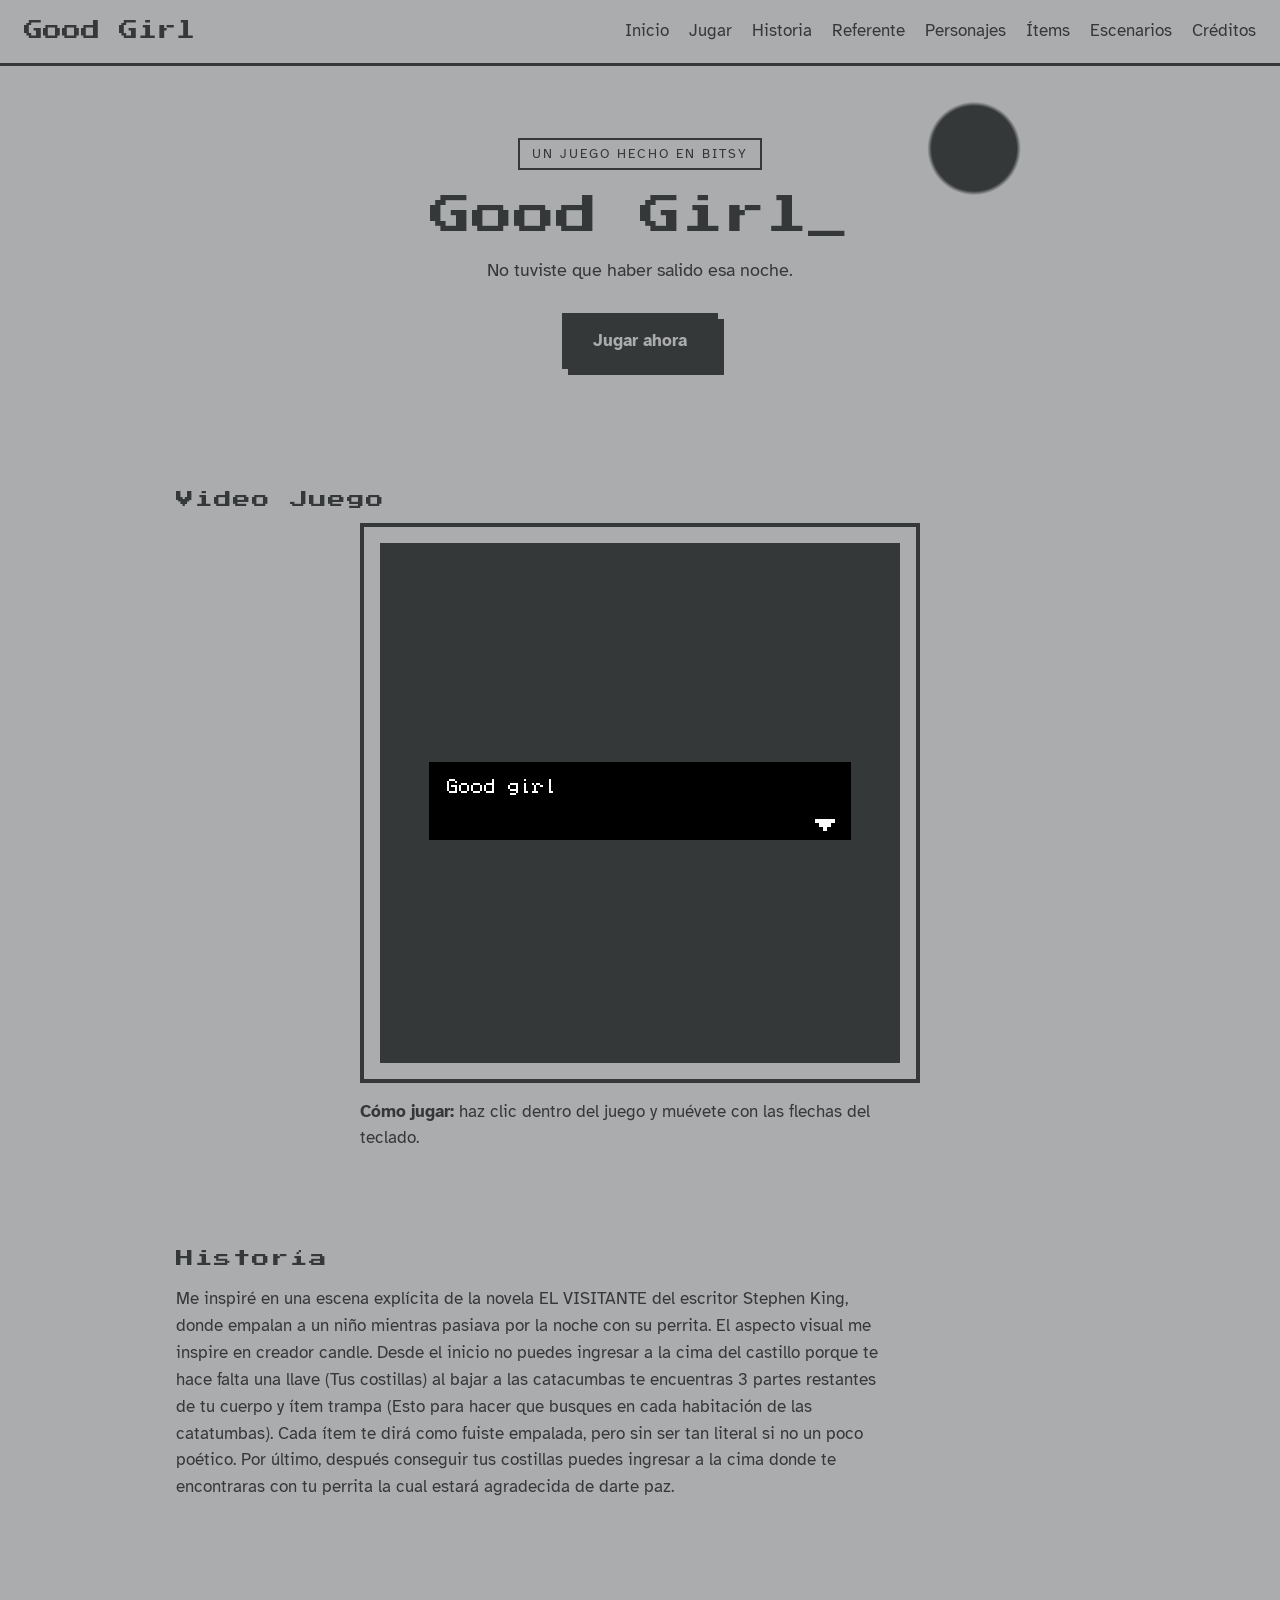
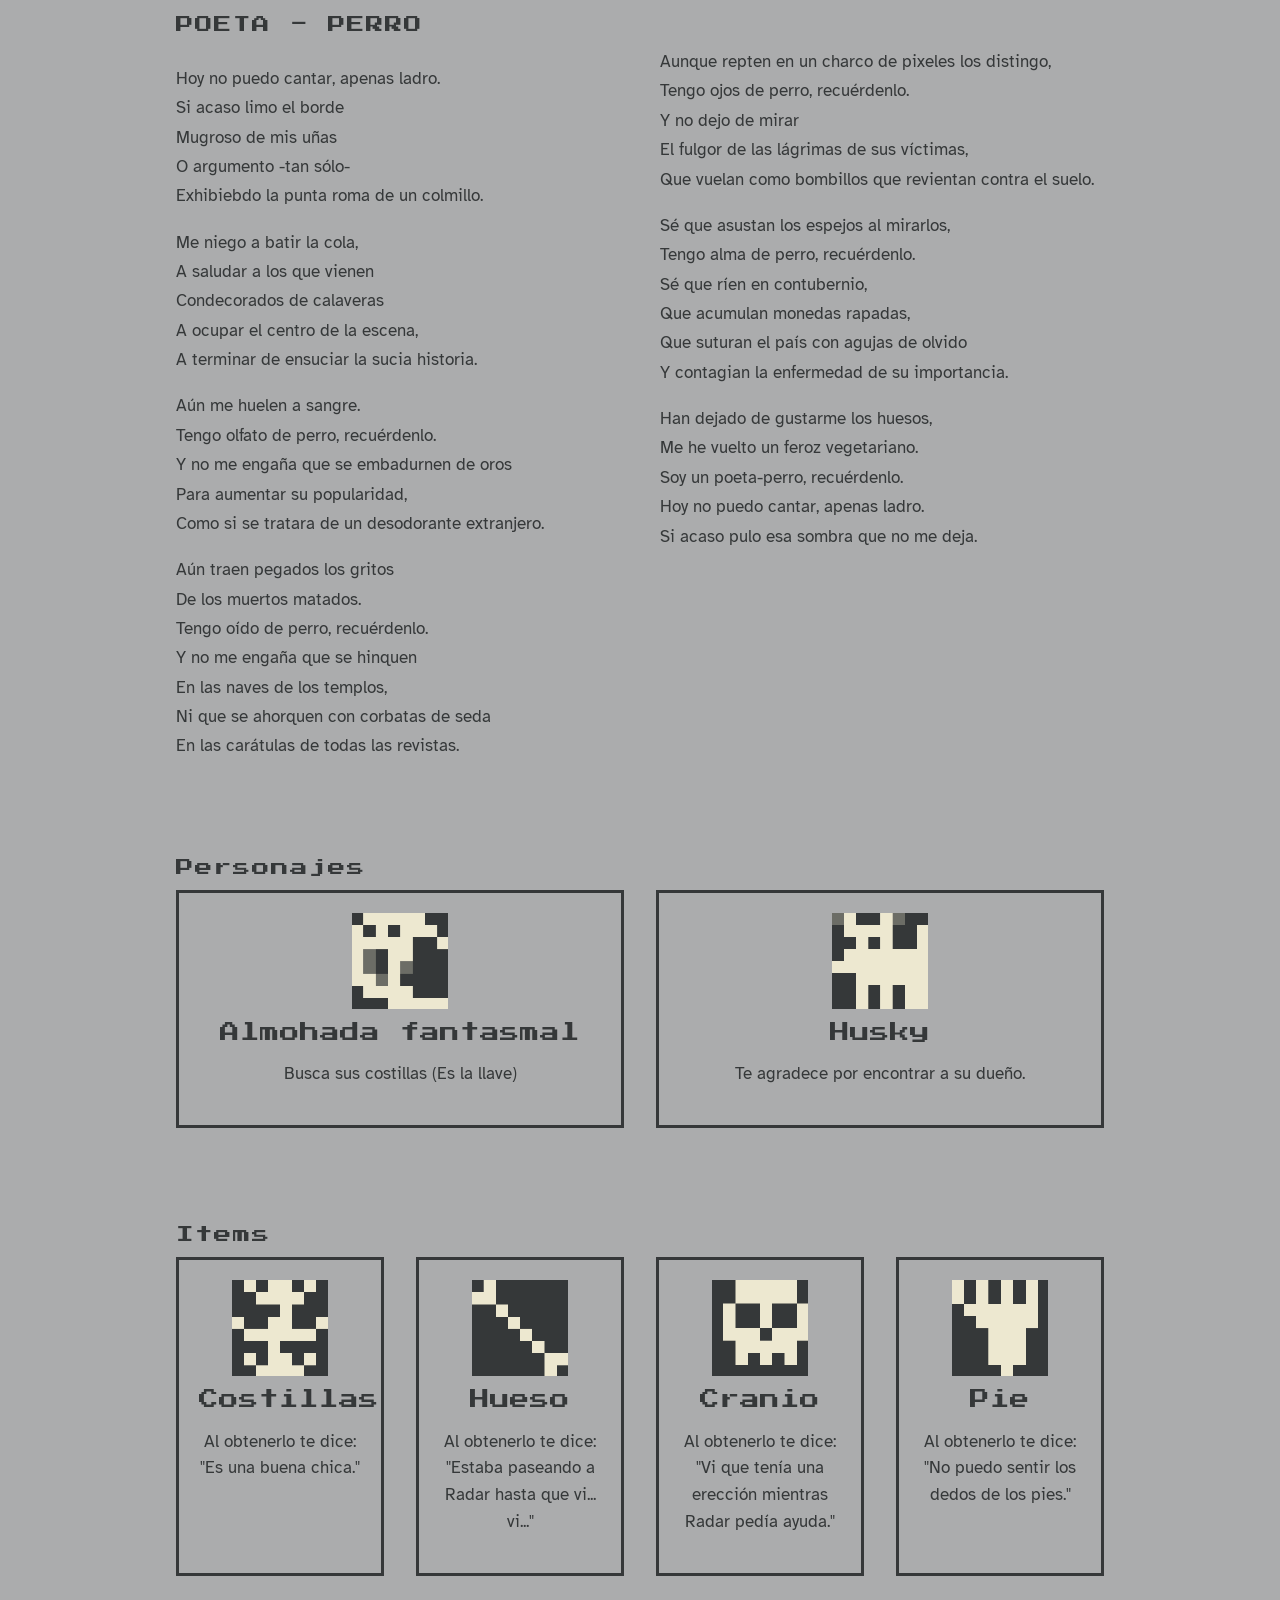
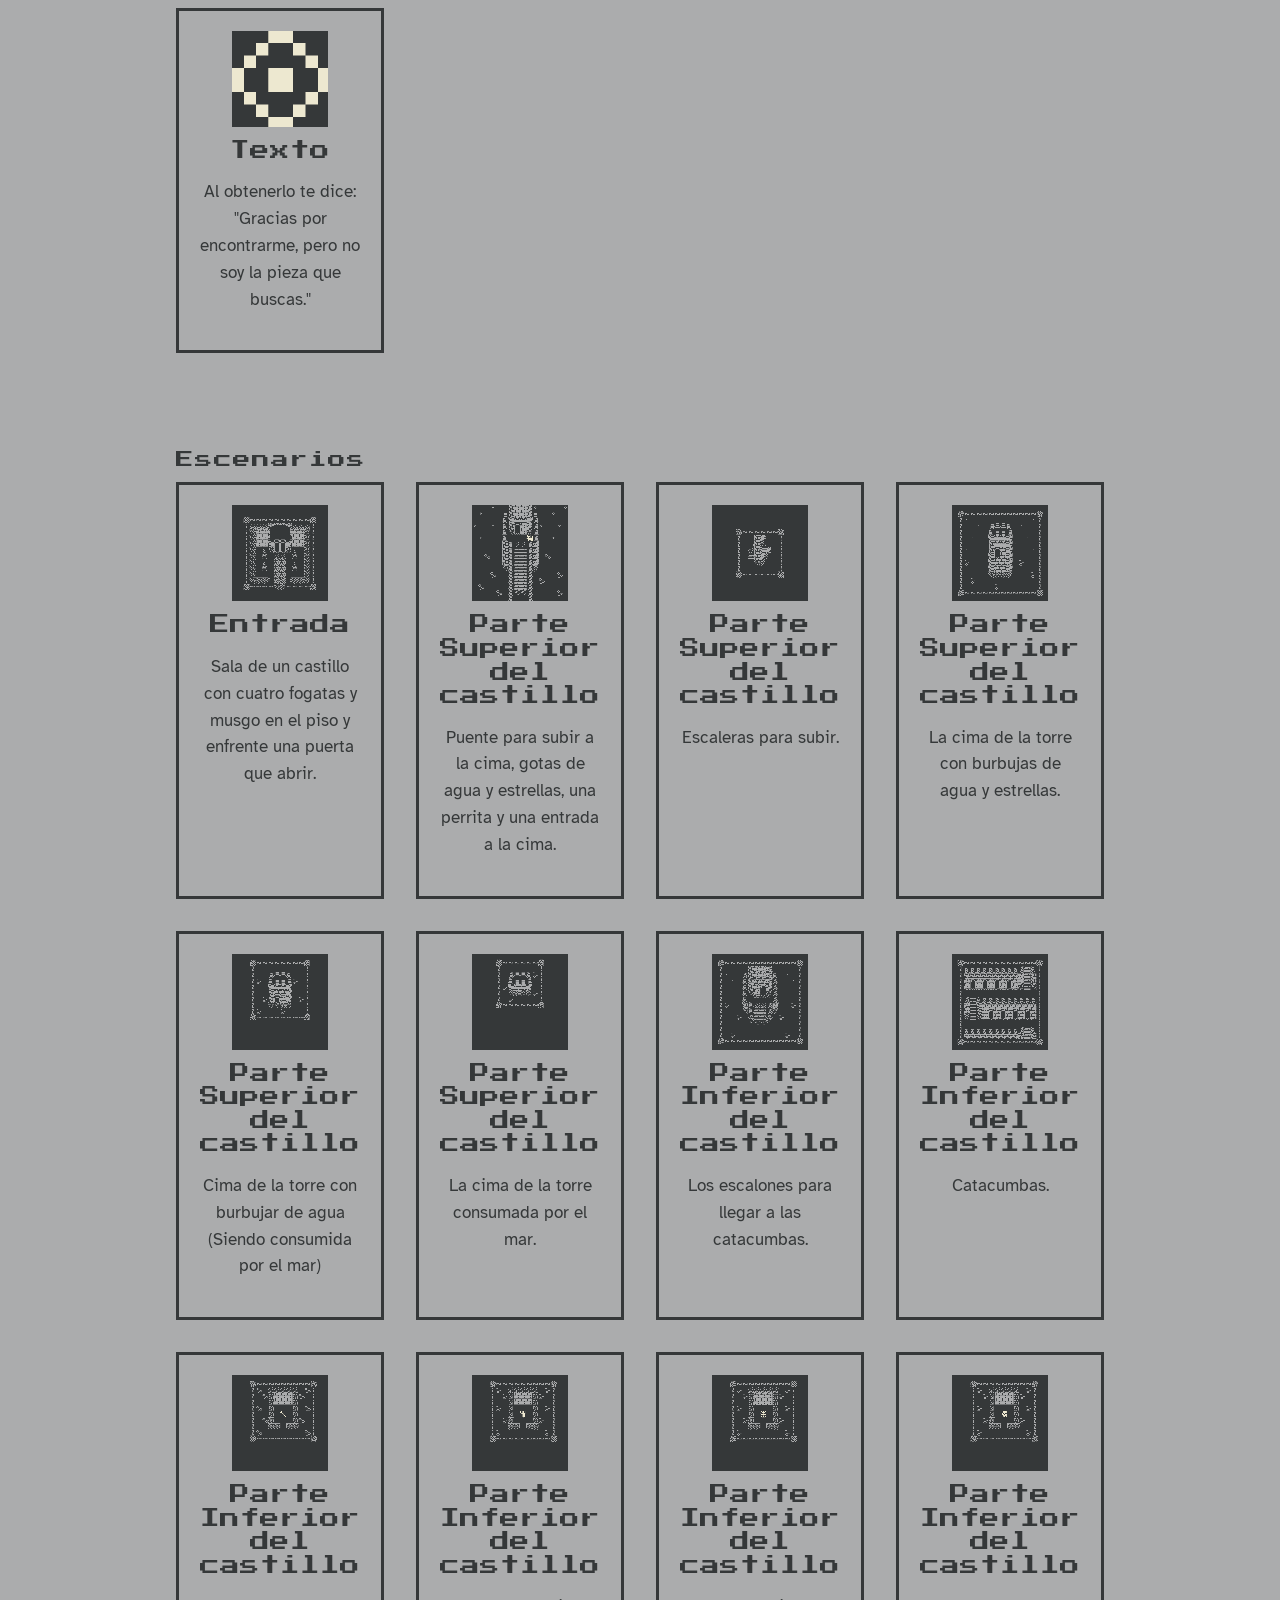
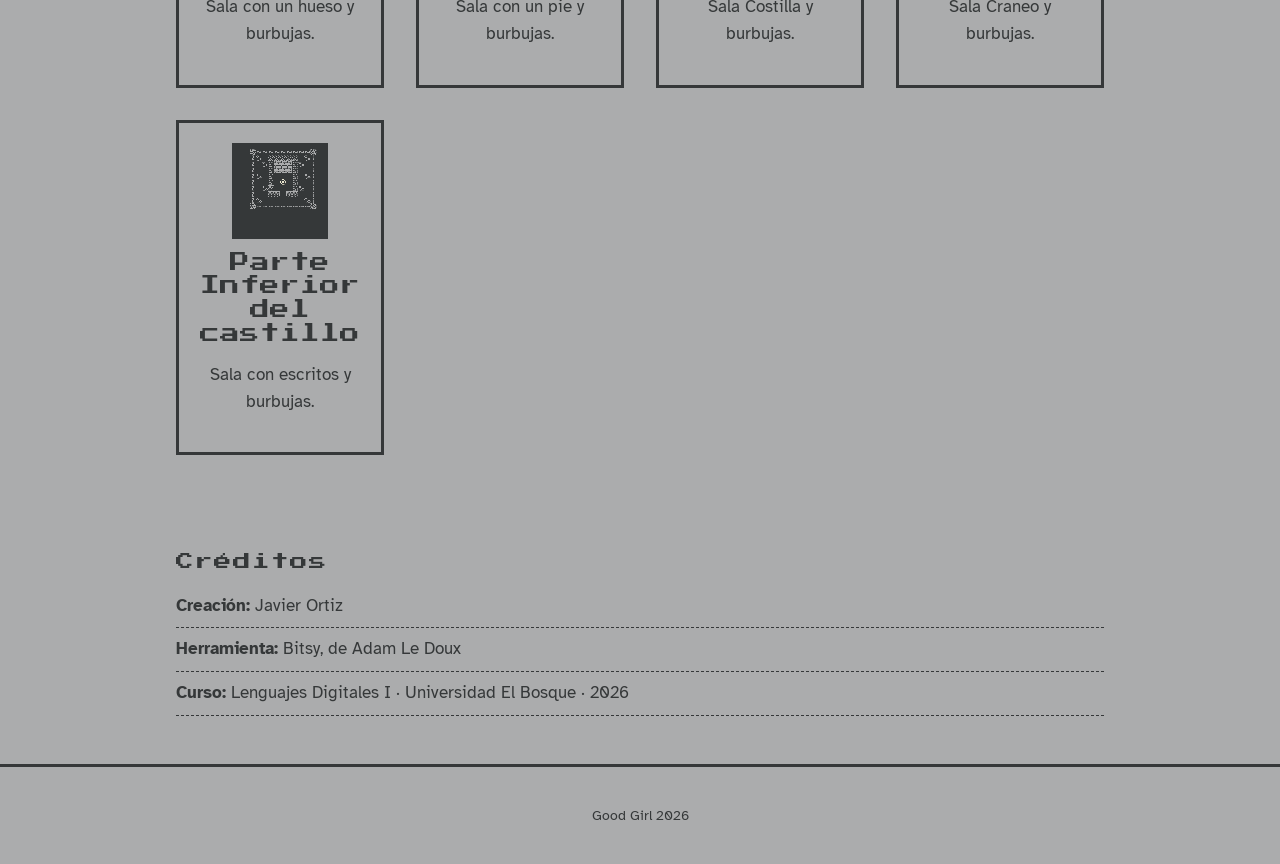
<file: index.html>
<!DOCTYPE html>
<html lang="es">
  <head>
    <meta charset="UTF-8">
    <meta name="viewport" content="width=device-width, initial-scale=1.0">
    <title>Good Girl · Un juego hecho en Bitsy</title>
    <meta name="description" content="Página de presentación de mi videojuego hecho en Bitsy.">
    <link rel="preconnect" href="https://fonts.googleapis.com">
    <link rel="preconnect" href="https://fonts.gstatic.com" crossorigin>
    <link href="https://fonts.googleapis.com/css2?family=Atkinson+Hyperlegible:wght@400;700&family=Press+Start+2P&display=swap" rel="stylesheet">
    <link rel="stylesheet" href="styles.css">
    <link rel = "shortcut icon" href = "img/00.png" type = "image /x-icon"> 
  </head>

  <body>

  <header class="cabecera">
    <a class="marca" href="#">Good Girl</a>
    <nav aria-label="Principal">
      <ul class="menu">
        <li><a href="#">Inicio</a></li>
        <li><a href="#jugar">Jugar</a></li>
        <li><a href="#historia">Historia</a></li>
        <li><a href="#referente">Referente</a></li>
        <li><a href="#personajes">Personajes</a></li>
        <li><a href="#Items">Ítems</a></li>
        <li><a href="#Escenarios">Escenarios</a></li>
        <li><a href="#creditos">Créditos</a></li>
      </ul>
    </nav>
  </header>

  <main>
    <section class="portada">
      <p class="etiqueta">Un juego hecho en Bitsy</p>
      <h1 class="titulo">Good Girl<span class="cursor" aria-hidden="true">_</span></h1>
      <p class="lema">No tuviste que haber salido esa noche.</p>
      <a class="boton" href="#jugar">Jugar ahora</a>
    </section>

    <section class="jugar" id="jugar">
      <h2>Video Juego</h2>
      <div class="pantalla">
        <iframe id="juego" src="juego.html" title="Juego: Good Girl"></iframe>
      </div>
      <p class="controles"><strong>Cómo jugar:</strong> haz clic dentro del juego y muévete con las flechas del teclado.</p>
    </section>

    <section class="historia" id="historia">
      <h2>Historía</h2>

      <p>Me inspiré en una escena explícita de la novela EL VISITANTE del escritor Stephen King, donde empalan a un niño mientras pasiava por la noche con su perrita. 
      El aspecto visual me inspire en creador candle. Desde el inicio no puedes ingresar a la cima del castillo porque te hace falta una llave (Tus costillas) al bajar 
      a las catacumbas te encuentras 3 partes restantes de tu cuerpo y ítem trampa (Esto para hacer que busques en cada habitación de las catatumbas). Cada ítem te dirá 
      como fuiste empalada, pero sin ser tan literal si no un poco poético. Por último, después conseguir tus costillas puedes ingresar a la cima donde te encontraras 
      con tu perrita la cual estará agradecida de darte paz.</p>
  
    </section>

    <section class="referente" id="referente">
      <h2>POETA - PERRO</h2>
      <p>
        Hoy no puedo cantar, apenas ladro.<br>
        Si acaso limo el borde<br>
        Mugroso de mis uñas<br>
        O argumento -tan sólo-<br>
        Exhibiebdo la punta roma de un colmillo.
      </p>

      <p>
        Me niego a batir la cola,<br>
        A saludar a los que vienen<br>
        Condecorados de calaveras<br>
        A ocupar el centro de la escena,<br>
        A terminar de ensuciar la sucia historia.
      </p>

      <p>
        Aún me huelen a sangre.<br>
        Tengo olfato de perro, recuérdenlo.<br>
        Y no me engaña que se embadurnen de oros<br>
        Para aumentar su popularidad,<br>
        Como si se tratara de un desodorante extranjero.
      </p>

      <p>
        Aún traen pegados los gritos<br>
        De los muertos matados.<br>
        Tengo oído de perro, recuérdenlo.<br>
        Y no me engaña que se hinquen<br>
        En las naves de los templos,<br>
        Ni que se ahorquen con corbatas de seda<br>
        En las carátulas de todas las revistas.
      </p>

      <p>
        Aunque repten en un charco de pixeles los distingo,<br>
        Tengo ojos de perro, recuérdenlo.<br>
        Y no dejo de mirar<br>
        El fulgor de las lágrimas de sus víctimas,<br>
        Que vuelan como bombillos que revientan contra el suelo.
      </p>

      <p>
        Sé que asustan los espejos al mirarlos,<br>
        Tengo alma de perro, recuérdenlo.<br>
        Sé que ríen en contubernio,<br>
        Que acumulan monedas rapadas,<br>
        Que suturan el país con agujas de olvido<br>
        Y contagian la enfermedad de su importancia.
      </p>

      <p>
        Han dejado de gustarme los huesos,<br>
        Me he vuelto un feroz vegetariano.<br>
        Soy un poeta-perro, recuérdenlo.<br>
        Hoy no puedo cantar, apenas ladro.<br>
        Si acaso pulo esa sombra que no me deja.
      </p>

    </section>

    <!-- PERSONAJES -->
    <section class="personajes" id="personajes">
      <h2>Personajes</h2>
      <div class="tarjetas">

        <article class="personaje">
          <img class="sprite" src="img/00.png" alt="Es una almohada que mueve la boca dando a entender que esta durmiendo.">
          <h3>Almohada fantasmal</h3>
          <p> Busca sus costillas (Es la llave)</p>
        </article>

        <article class="personaje">
          <img class="sprite" src="img/01.png" alt="Es una perro de la raza Husky.">
          <h3>Husky</h3>
          <p>Te agradece por encontrar a su dueño.</p>
        </article>
        
      </div>
    </section>

    <section class="Items" id="Items">
      <h2>Items</h2>
      <div class="tarjetas">

        <article class="Items" tabindex="0">
          <img class="sprite" src="img/02.png" alt="Son unas costillas">
          <h3>Costillas</h3>
          <p>Al obtenerlo te dice: "Es una buena chica."</p>
        </article>

        <article class="Items" tabindex="0">
          <img class="sprite" src="img/03.png" alt="Es un hueso, una parte del cuerpo del dueño">
          <h3>Hueso</h3>
          <p>Al obtenerlo te dice: "Estaba paseando a Radar hasta que vi... vi..."</p>
        </article>

        <article class="Items" tabindex="0">
          <img class="sprite" src="img/04.png" alt="Es un craneo">
          <h3>Cranio</h3>
          <p>Al obtenerlo te dice: "Vi que tenía una erección mientras Radar pedía ayuda."</p>
        </article>

        <article class="Items" tabindex="0">
          <img class="sprite" src="img/05.png" alt="Es un pie">
          <h3>Pie</h3>
          <p>Al obtenerlo te dice: "No puedo sentir los dedos de los pies."</p>
        </article>

        <article class="Items" tabindex="0">
          <img class="sprite" src="img/06.png" alt="Es un papel que tiene infromación escrita">
          <h3>Texto</h3>
          <p>Al obtenerlo te dice: "Gracias por encontrarme, pero no soy la pieza que buscas."</p>
        </article>

      </div>
    </section>

    <section class="Escenarios" id="Escenarios">
      <h2>Escenarios</h2>
      <div class="tarjetas">

        <article class="Escenarios" tabindex="0">
          <img class="sprite" src="img/07.png" alt="Sala 1.">
          <h3>Entrada</h3>
          <p> Sala de un castillo con cuatro fogatas y musgo en el piso y enfrente una puerta que abrir.</p>
        </article>

        <article class="Escenarios" tabindex="0">
          <img class="sprite" src="img/08.png" alt="Sala 2.">
          <h3>Parte Superior del castillo</h3>
          <p> Puente para subir a la cima, gotas de agua y estrellas, una perrita y una entrada a la cima. </p>
        </article>

        <article class="Escenarios" tabindex="0">
          <img class="sprite" src="img/09.png" alt="Sala 3.">
          <h3>Parte Superior del castillo</h3>
          <p> Escaleras para subir. </p>
        </article>

        <article class="Escenarios" tabindex="0">
          <img class="sprite" src="img/10.png" alt="Sala 2.">
          <h3>Parte Superior del castillo</h3>
          <p> La cima de la torre con burbujas de agua y estrellas. </p>
        </article>

        <article class="Escenarios" tabindex="0">
          <img class="sprite" src="img/11.png" alt="Sala 2.">
          <h3>Parte Superior del castillo</h3>
          <p>Cima de la torre con burbujar de agua (Siendo consumida por el mar)</p>
        </article>

        <article class="Escenarios" tabindex="0">
          <img class="sprite" src="img/12.png" alt="Sala 2.">
          <h3>Parte Superior del castillo</h3>
          <p>La cima de la torre consumada por el mar.</p>
        </article>

        <article class="Escenarios" tabindex="0">
          <img class="sprite" src="img/13.png" alt="Sala 2.">
          <h3>Parte Inferior del castillo</h3>
          <p>Los escalones para llegar a las catacumbas. </p>
        </article>

        <article class="Escenarios" tabindex="0">
          <img class="sprite" src="img/14.png" alt="Sala 2.">
          <h3>Parte Inferior del castillo</h3>
          <p>Catacumbas.</p>
        </article>

        <article class="Escenarios" tabindex="0">
          <img class="sprite" src="img/15.png" alt="Sala 2.">
          <h3>Parte Inferior del castillo</h3>
          <p>Sala con un hueso y burbujas.</p>
        </article>

        <article class="Escenarios" tabindex="0">
          <img class="sprite" src="img/16.png" alt="Sala 2.">
          <h3>Parte Inferior del castillo</h3>
          <p>Sala con un pie y burbujas.</p>
        </article>

        <article class="Escenarios" tabindex="0">
          <img class="sprite" src="img/17.png" alt="Sala 2.">
          <h3>Parte Inferior del castillo</h3>
          <p>Sala Costilla y burbujas.</p>
        </article>

        <article class="Escenarios" tabindex="0">
          <img class="sprite" src="img/18.png" alt="Sala 2.">
          <h3>Parte Inferior del castillo</h3>
          <p>Sala Craneo y burbujas.</p>
        </article>

        <article class="Escenarios" tabindex="0">
          <img class="sprite" src="img/19.png" alt="Sala 2.">
          <h3>Parte Inferior del castillo</h3>
          <p>Sala con escritos y burbujas.</p>
        </article>

      </div>
    </section>

    <section class="creditos" id="creditos">
      <h2>Créditos</h2>
      <ul class="lista">
        <li><strong>Creación:</strong> Javier Ortiz</li>
        <li><strong>Herramienta:</strong> Bitsy, de Adam Le Doux</li>
        <li><strong>Curso:</strong> Lenguajes Digitales I · Universidad El Bosque · 2026</li>
      </ul>
    </section>
  </main>

  <footer class="pie">
    <p>Good Girl 2026</p>
  </footer>
</body>
</html>
</file>
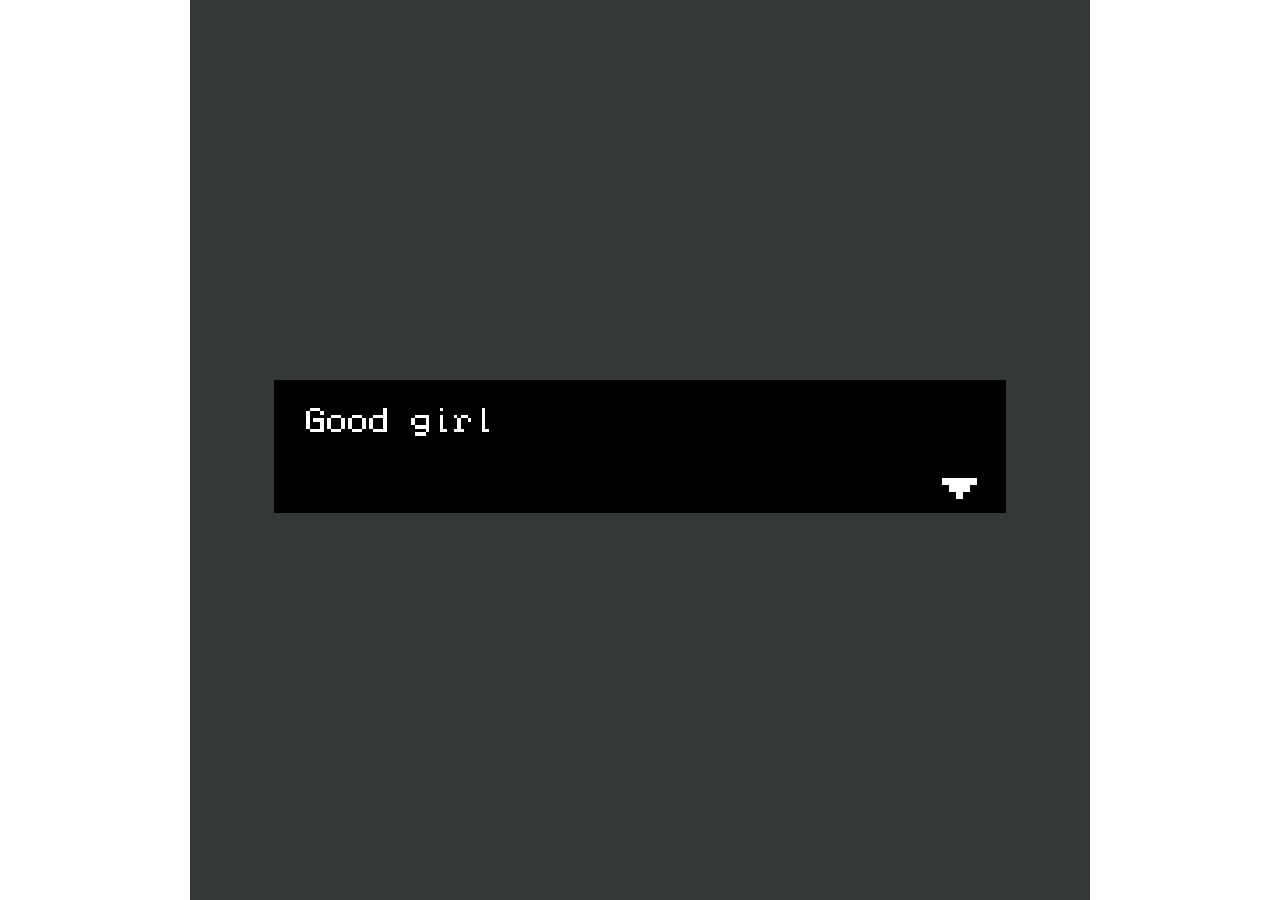
<file: juego.html>
<!DOCTYPE HTML>
<html>

<!-- HEADER -->
<head>

<meta charset="UTF-8">

<title>Good girl</title>

<script type="text/bitsyGameData" id="exportedGameData">
Good girl

# BITSY VERSION 8.15

! VER_MAJ 8
! VER_MIN 15
! ROOM_FORMAT 1
! DLG_COMPAT 0
! TXT_MODE 0

PAL 0
53,56,57
171,172,173
237,232,208
NAME blueprint

ROOM 0
0,0,0,0,0,0,0,0,0,0,0,0,0,0,0,0
0,0,0,0,0,0,0,0,0,0,0,0,0,0,0,0
0,0,b,c,c,c,c,c,c,c,c,c,c,b,0,0
0,0,a,l,l,l,u,t,t,s,l,l,l,a,0,0
0,0,a,j,k,k,v,2w,2w,r,k,k,h,a,0,0
0,0,a,j,k,k,w,y,y,q,k,k,h,a,0,0
0,0,a,j,k,k,n,1b,1b,p,k,k,h,a,0,0
0,0,a,j,0,10,m,1c,1c,o,10,0,h,a,0,0
0,0,a,j,0,z,0,11,11,0,z,0,h,a,0,0
0,0,a,j,0,10,0,d,d,0,10,0,h,a,0,0
0,0,a,j,0,z,0,d,d,0,z,0,h,a,0,0
0,0,a,j,0,0,0,d,d,0,0,0,h,a,0,0
0,0,a,j,e,e,i,d,b,f,e,e,g,a,0,0
0,0,b,c,c,c,c,j,g,c,c,c,c,b,0,0
0,0,0,0,0,0,0,2w,2w,0,0,0,0,0,0,0
0,0,0,0,0,0,0,0,0,0,0,0,0,0,0,0
NAME 00
EXT 8,7 1 8,15 DLG 0
EXT 8,13 9 8,6
EXT 11,11 a 12,13
PAL 0
TUNE 4

ROOM 1
0,0,0,25,0,0,1f,k,k,1i,25,0,0,0,0,25
0,25,0,0,0,1p,1f,k,k,1i,1p,0,0,25,0,0
0,0,0,0,0,13,1d,1e,1e,1h,14,0,0,0,0,0
25,0,0,25,0,13,1f,1b,k,1g,14,25,0,0,25,0
0,0,0,0,0,13,19,1c,22,17,14,0,0,0,0,0
0,25,0,0,0,13,0,0,0,0,14,0,0,25,0,0
0,0,0,0,0,1a,13,16,16,14,18,0,0,0,0,0
0,0,0,0,0,1a,13,12,12,14,18,0,0,0,0,0
0,0,24,0,0,1a,13,12,12,14,18,0,24,0,0,0
0,0,0,0,0,1a,13,12,12,14,18,0,0,0,0,0
0,0,0,0,0,19,13,12,12,14,17,0,0,0,0,0
0,0,0,24,0,0,13,12,12,14,0,0,0,0,24,0
0,0,0,0,0,0,13,12,12,14,0,24,0,0,0,0
0,24,0,0,0,0,13,12,12,14,0,0,0,0,0,0
0,0,0,0,24,0,13,15,15,14,0,0,0,0,24,0
0,0,0,0,0,0,13,0,0,14,0,0,0,0,0,0
NAME 01
EXT 8,15 0 8,7
EXT 7,4 3 6,9
PAL 0
TUNE 4

ROOM 3
0,0,0,0,0,0,0,0,0,0,0,0,0,0,0,0
0,0,0,0,0,0,0,0,0,0,0,0,0,0,0,0
0,0,0,0,0,0,0,0,0,0,0,0,0,0,0,0
0,0,0,0,0,0,0,0,0,0,0,0,0,0,0,0
0,0,0,0,b,c,c,c,c,c,c,b,0,0,0,0
0,0,0,0,a,2w,2w,1n,1o,2w,2w,a,0,0,0,0
0,0,0,0,a,2w,1k,1n,1r,2w,2w,a,0,0,0,0
0,0,0,0,a,2w,1j,1q,1s,1t,2w,a,0,0,0,0
0,0,0,0,a,2w,12,1n,1o,1u,2w,a,0,0,0,0
0,0,0,0,a,2w,2w,1l,1m,2w,2w,a,0,0,0,0
0,0,0,0,a,2w,2w,0,2w,2w,2w,a,0,0,0,0
0,0,0,0,b,c,c,c,c,c,c,b,0,0,0,0
0,0,0,0,0,0,0,0,0,0,0,0,0,0,0,0
0,0,0,0,0,0,0,0,0,0,0,0,0,0,0,0
0,0,0,0,0,0,0,0,0,0,0,0,0,0,0,0
0,0,0,0,0,0,0,0,0,0,0,0,0,0,0,0
NAME 02
EXT 6,9 1 7,4
EXT 6,7 4 7,3
PAL 0
TUNE 4

ROOM 4
0,0,0,0,0,0,0,0,0,0,0,0,0,0,0,0
0,b,c,c,c,c,c,c,c,c,c,c,c,c,b,0
0,a,25,0,0,0,0,0,0,0,0,0,0,25,a,0
0,a,0,0,25,0,14,23,23,13,0,25,0,0,a,0
0,a,0,0,0,0,13,1v,1v,14,0,0,0,0,a,0
0,a,0,25,0,25,1x,1w,1w,20,0,0,25,0,a,0
0,a,0,0,0,0,1f,1w,1w,20,25,0,0,0,a,0
0,a,25,0,0,0,1f,1b,1z,20,0,0,0,25,a,0
0,a,0,0,0,0,1d,1c,22,21,0,0,0,0,a,0
0,a,24,0,0,0,n,22,22,p,0,24,0,0,a,0
0,a,0,0,0,0,n,1z,1z,p,0,0,0,0,a,0
0,a,0,0,0,0,j,e,e,h,0,0,0,24,a,0
0,a,0,24,0,0,0,0,0,0,0,0,0,0,a,0
0,a,0,0,0,0,0,24,0,0,0,0,0,0,a,0
0,b,c,c,c,c,c,c,c,c,c,c,c,c,b,0
0,0,0,0,0,0,0,0,0,0,0,0,0,0,0,0
NAME 03
EXT 8,3 7 8,3
PAL 0
TUNE 4

ROOM 7
0,0,0,0,0,0,0,0,0,0,0,0,0,0,0,0
0,0,0,b,c,c,c,c,c,c,c,c,b,0,0,0
0,0,0,a,0,0,0,0,0,0,0,0,a,0,0,0
0,0,0,a,0,0,14,23,23,13,0,0,a,0,0,0
0,0,0,a,24,0,13,1v,1v,14,24,0,a,0,0,0
0,0,0,a,0,0,1x,1w,1w,20,0,0,a,0,0,0
0,0,0,a,0,0,1f,28,28,20,0,0,a,0,0,0
0,0,0,a,0,24,1f,27,1z,20,0,24,a,0,0,0
0,0,0,a,0,0,j,26,e,o,0,0,a,0,0,0
0,0,0,a,24,0,0,0,24,0,0,0,a,0,0,0
0,0,0,b,c,c,c,c,c,c,c,c,b,0,0,0
0,0,0,0,0,0,0,0,0,0,0,0,0,0,0,0
0,0,0,0,0,0,0,0,0,0,0,0,0,0,0,0
0,0,0,0,0,0,0,0,0,0,0,0,0,0,0,0
0,0,0,0,0,0,0,0,0,0,0,0,0,0,0,0
0,0,0,0,0,0,0,0,0,0,0,0,0,0,0,0
NAME 04
EXT 7,3 8 7,3
PAL 0
TUNE 4

ROOM 8
0,0,0,0,0,0,0,0,0,0,0,0,0,0,0,0
0,0,0,0,b,c,c,c,c,c,c,b,0,0,0,0
0,0,0,0,a,0,0,0,0,0,0,a,0,0,0,0
0,0,0,0,a,0,14,23,23,13,24,a,0,0,0,0
0,0,0,0,a,0,13,1v,1v,14,0,a,0,0,0,0
0,0,0,0,a,24,1x,1w,1w,20,0,a,0,0,0,0
0,0,0,0,a,0,m,e,g,g,24,a,0,0,0,0
0,0,0,0,a,0,24,0,0,0,0,a,0,0,0,0
0,0,0,0,b,c,c,c,c,c,c,b,0,0,0,0
0,0,0,0,0,0,0,0,0,0,0,0,0,0,0,0
0,0,0,0,0,0,0,0,0,0,0,0,0,0,0,0
0,0,0,0,0,0,0,0,0,0,0,0,0,0,0,0
0,0,0,0,0,0,0,0,0,0,0,0,0,0,0,0
0,0,0,0,0,0,0,0,0,0,0,0,0,0,0,0
0,0,0,0,0,0,0,0,0,0,0,0,0,0,0,0
0,0,0,0,0,0,0,0,0,0,0,0,0,0,0,0
NAME 05
END 7 8,3
PAL 0
TUNE 4

ROOM 9
0,0,0,0,0,0,0,0,0,0,0,0,0,0,0,0
0,b,c,c,c,c,c,c,c,0,c,c,c,c,b,0
0,a,0,0,0,0,29,2e,2e,2m,0,0,0,0,a,0
0,a,25,0,0,2b,29,2e,2e,2m,2d,0,25,0,a,0
0,a,0,25,0,2c,2a,2f,2f,2n,2b,0,0,25,a,0
0,a,0,0,0,2d,29,2e,2g,2l,2b,0,0,0,a,0
0,a,0,0,0,2d,j,2e,2h,g,2b,0,0,0,a,0
0,a,0,0,0,2d,0,2j,2i,2k,2b,0,0,0,a,0
0,a,24,0,0,2q,2o,11,11,2p,2r,0,0,24,a,0
0,a,0,0,0,m,2o,12,12,2p,o,0,0,0,a,0
0,a,0,0,24,0,2s,12,12,2s,0,24,0,0,a,0
0,a,0,0,0,0,2t,2u,2u,2v,0,0,0,0,a,0
0,a,0,0,0,0,0,0,0,0,0,0,0,0,a,0
0,a,0,24,0,0,0,0,0,0,0,0,24,0,a,0
0,b,c,c,c,c,c,c,c,c,c,c,c,c,b,0
0,0,0,0,0,0,0,0,0,0,0,0,0,0,0,0
NAME 01 other half 
EXT 8,6 0 8,13
EXT 8,10 a 12,2
PAL 0
TUNE 4

ROOM a
0,0,0,0,0,0,0,0,0,0,0,0,0,0,0,0
0,b,c,c,c,c,c,c,c,c,c,c,c,c,b,0
0,a,30,30,30,30,30,30,30,30,30,2p,12,2c,a,0
0,a,2z,2z,2z,2z,2z,2z,2z,2z,2z,34,12,31,a,0
0,a,37,39,37,39,37,39,37,39,37,38,12,32,a,0
0,a,3b,3a,3b,3a,3b,3a,3b,3a,3b,36,12,33,a,0
0,a,0,0,0,0,0,0,0,0,0,0,0,0,a,0
0,a,2p,12,2c,30,30,30,30,30,30,30,30,30,a,0
0,a,34,12,31,2z,2z,2z,2z,2z,2z,2z,2z,2z,a,0
0,a,35,12,32,37,39,37,39,37,39,37,39,37,a,0
0,a,36,12,33,3b,3a,3b,3a,3b,3a,3b,3a,3b,a,0
0,a,0,0,0,0,0,0,0,0,0,0,0,0,a,0
0,a,30,30,30,30,30,30,30,30,30,2p,12,2c,a,0
0,a,2z,2y,2y,2y,2y,2y,2y,2y,2y,2x,12,31,a,0
0,b,c,c,c,c,c,c,c,c,c,c,c,c,b,0
0,0,0,0,0,0,0,0,0,0,0,0,0,0,0,0
NAME 02 other half 
EXT 12,2 9 8,10
EXT 9,5 b 8,8
EXT 7,5 c 8,8
EXT 5,5 d 8,8
EXT 3,5 e 8,8
EXT 12,10 f 8,8
EXT 10,10 g 8,8
EXT 8,10 h 8,8
EXT 6,10 i 8,8
EXT 12,13 0 11,11
PAL 0
TUNE 4

ROOM b
0,0,0,0,0,0,0,0,0,0,0,0,0,0,0,0
0,0,0,b,c,c,c,c,c,c,c,c,c,b,0,0
0,0,0,a,24,0,3i,3i,3i,3i,3i,0,24,a,0,0
0,0,0,a,0,24,3h,3j,3j,3j,3h,24,0,a,0,0
0,0,0,a,0,0,3h,3j,3j,3j,3h,0,0,a,0,0
0,0,0,a,24,0,3h,0,0,0,3h,0,24,a,0,0
0,0,0,a,0,0,3h,0,0,0,3h,0,0,a,0,0
0,0,0,a,0,24,3g,0,0,0,3h,24,0,a,0,0
0,0,0,a,0,0,3f,3e,0,3c,3d,0,0,a,0,0
0,0,0,a,24,0,0,0,2w,0,0,0,24,a,0,0
0,0,0,b,c,c,c,c,c,c,c,c,c,b,0,0
0,0,0,0,0,0,0,0,0,0,0,0,0,0,0,0
0,0,0,0,0,0,0,0,0,0,0,0,0,0,0,0
0,0,0,0,0,0,0,0,0,0,0,0,0,0,0,0
0,0,0,0,0,0,0,0,0,0,0,0,0,0,0,0
0,0,0,0,0,0,0,0,0,0,0,0,0,0,0,0
NAME 03 other half 
ITM 4 8,6
EXT 8,8 a 9,5
PAL 0
TUNE 4

ROOM c
0,0,0,0,0,0,0,0,0,0,0,0,0,0,0,0
0,0,0,b,c,c,c,c,c,c,c,c,c,b,0,0
0,0,0,a,24,0,3i,3i,3i,3i,3i,0,24,a,0,0
0,0,0,a,0,24,3h,3j,3j,3j,3h,24,0,a,0,0
0,0,0,a,0,0,3h,3j,3j,3j,3h,0,0,a,0,0
0,0,0,a,24,0,3h,0,0,0,3h,0,24,a,0,0
0,0,0,a,0,0,3h,0,0,0,3h,0,0,a,0,0
0,0,0,a,0,24,3g,0,0,0,3h,24,0,a,0,0
0,0,0,a,0,0,3f,3e,0,3c,3d,0,0,a,0,0
0,0,0,a,24,0,0,0,2w,0,0,0,24,a,0,0
0,0,0,b,c,c,c,c,c,c,c,c,c,b,0,0
0,0,0,0,0,0,0,0,0,0,0,0,0,0,0,0
0,0,0,0,0,0,0,0,0,0,0,0,0,0,0,0
0,0,0,0,0,0,0,0,0,0,0,0,0,0,0,0
0,0,0,0,0,0,0,0,0,0,0,0,0,0,0,0
0,0,0,0,0,0,0,0,0,0,0,0,0,0,0,0
NAME 04 other half  
ITM 7 8,6
EXT 8,8 a 7,5
PAL 0
TUNE 4

ROOM d
0,0,0,0,0,0,0,0,0,0,0,0,0,0,0,0
0,0,0,b,c,c,c,c,c,c,c,c,c,b,0,0
0,0,0,a,24,0,3i,3i,3i,3i,3i,0,24,a,0,0
0,0,0,a,0,24,3h,3j,3j,3j,3h,24,0,a,0,0
0,0,0,a,0,0,3h,3j,3j,3j,3h,0,0,a,0,0
0,0,0,a,24,0,3h,0,0,0,3h,0,24,a,0,0
0,0,0,a,0,0,3h,0,0,0,3h,0,0,a,0,0
0,0,0,a,0,24,3g,0,0,0,3h,24,0,a,0,0
0,0,0,a,0,0,3f,3e,0,3c,3d,0,0,a,0,0
0,0,0,a,24,0,0,0,2w,0,0,0,24,a,0,0
0,0,0,b,c,c,c,c,c,c,c,c,c,b,0,0
0,0,0,0,0,0,0,0,0,0,0,0,0,0,0,0
0,0,0,0,0,0,0,0,0,0,0,0,0,0,0,0
0,0,0,0,0,0,0,0,0,0,0,0,0,0,0,0
0,0,0,0,0,0,0,0,0,0,0,0,0,0,0,0
0,0,0,0,0,0,0,0,0,0,0,0,0,0,0,0
NAME 05 other half
ITM 6 8,6
EXT 8,8 a 5,5
PAL 0
TUNE 4

ROOM e
0,0,0,0,0,0,0,0,0,0,0,0,0,0,0,0
0,0,0,b,c,c,c,c,c,c,c,c,c,b,0,0
0,0,0,a,24,0,3i,3i,3i,3i,3i,0,24,a,0,0
0,0,0,a,0,24,3h,3j,3j,3j,3h,24,0,a,0,0
0,0,0,a,0,0,3h,3j,3j,3j,3h,0,0,a,0,0
0,0,0,a,24,0,3h,0,0,0,3h,0,24,a,0,0
0,0,0,a,0,0,3h,0,0,0,3h,0,0,a,0,0
0,0,0,a,0,24,3g,0,0,0,3h,24,0,a,0,0
0,0,0,a,0,0,3f,3e,0,3c,3d,0,0,a,0,0
0,0,0,a,24,0,0,0,2w,0,0,0,24,a,0,0
0,0,0,b,c,c,c,c,c,c,c,c,c,b,0,0
0,0,0,0,0,0,0,0,0,0,0,0,0,0,0,0
0,0,0,0,0,0,0,0,0,0,0,0,0,0,0,0
0,0,0,0,0,0,0,0,0,0,0,0,0,0,0,0
0,0,0,0,0,0,0,0,0,0,0,0,0,0,0,0
0,0,0,0,0,0,0,0,0,0,0,0,0,0,0,0
NAME 06 other half 
ITM 7 8,6
EXT 8,8 a 3,5
PAL 0
TUNE 4

ROOM f
0,0,0,0,0,0,0,0,0,0,0,0,0,0,0,0
0,0,0,b,c,c,c,c,c,c,c,c,c,b,0,0
0,0,0,a,24,0,3i,3i,3i,3i,3i,0,24,a,0,0
0,0,0,a,0,24,3h,3j,3j,3j,3h,24,0,a,0,0
0,0,0,a,0,0,3h,3j,3j,3j,3h,0,0,a,0,0
0,0,0,a,24,0,3h,0,0,0,3h,0,24,a,0,0
0,0,0,a,0,0,3h,0,0,0,3h,0,0,a,0,0
0,0,0,a,0,24,3g,0,0,0,3h,24,0,a,0,0
0,0,0,a,0,0,3f,3e,0,3c,3d,0,0,a,0,0
0,0,0,a,24,0,0,0,2w,0,0,0,24,a,0,0
0,0,0,b,c,c,c,c,c,c,c,c,c,b,0,0
0,0,0,0,0,0,0,0,0,0,0,0,0,0,0,0
0,0,0,0,0,0,0,0,0,0,0,0,0,0,0,0
0,0,0,0,0,0,0,0,0,0,0,0,0,0,0,0
0,0,0,0,0,0,0,0,0,0,0,0,0,0,0,0
0,0,0,0,0,0,0,0,0,0,0,0,0,0,0,0
NAME 07 other half 
ITM 3 8,6
EXT 8,8 a 12,10
PAL 0
TUNE 4

ROOM g
0,0,0,0,0,0,0,0,0,0,0,0,0,0,0,0
0,0,0,b,c,c,c,c,c,c,c,c,c,b,0,0
0,0,0,a,24,0,3i,3i,3i,3i,3i,0,24,a,0,0
0,0,0,a,0,24,3h,3j,3j,3j,3h,24,0,a,0,0
0,0,0,a,0,0,3h,3j,3j,3j,3h,0,0,a,0,0
0,0,0,a,24,0,3h,0,0,0,3h,0,24,a,0,0
0,0,0,a,0,0,3h,0,0,0,3h,0,0,a,0,0
0,0,0,a,0,24,3g,0,0,0,3h,24,0,a,0,0
0,0,0,a,0,0,3f,3e,0,3c,3d,0,0,a,0,0
0,0,0,a,24,0,0,0,2w,0,0,0,24,a,0,0
0,0,0,b,c,c,c,c,c,c,c,c,c,b,0,0
0,0,0,0,0,0,0,0,0,0,0,0,0,0,0,0
0,0,0,0,0,0,0,0,0,0,0,0,0,0,0,0
0,0,0,0,0,0,0,0,0,0,0,0,0,0,0,0
0,0,0,0,0,0,0,0,0,0,0,0,0,0,0,0
0,0,0,0,0,0,0,0,0,0,0,0,0,0,0,0
NAME 08 other half  
ITM 7 8,6
EXT 8,8 a 10,10
PAL 0
TUNE 4

ROOM h
0,0,0,0,0,0,0,0,0,0,0,0,0,0,0,0
0,0,0,b,c,c,c,c,c,c,c,c,c,b,0,0
0,0,0,a,24,0,3i,3i,3i,3i,3i,0,24,a,0,0
0,0,0,a,0,24,3h,3j,3j,3j,3h,24,0,a,0,0
0,0,0,a,0,0,3h,3j,3j,3j,3h,0,0,a,0,0
0,0,0,a,24,0,3h,0,0,0,3h,0,24,a,0,0
0,0,0,a,0,0,3h,0,0,0,3h,0,0,a,0,0
0,0,0,a,0,24,3g,0,0,0,3h,24,0,a,0,0
0,0,0,a,0,0,3f,3e,0,3c,3d,0,0,a,0,0
0,0,0,a,24,0,0,0,2w,0,0,0,24,a,0,0
0,0,0,b,c,c,c,c,c,c,c,c,c,b,0,0
0,0,0,0,0,0,0,0,0,0,0,0,0,0,0,0
0,0,0,0,0,0,0,0,0,0,0,0,0,0,0,0
0,0,0,0,0,0,0,0,0,0,0,0,0,0,0,0
0,0,0,0,0,0,0,0,0,0,0,0,0,0,0,0
0,0,0,0,0,0,0,0,0,0,0,0,0,0,0,0
NAME 09 other half 
ITM 5 8,6
EXT 8,8 a 8,10
PAL 0
TUNE 4

ROOM i
0,0,0,0,0,0,0,0,0,0,0,0,0,0,0,0
0,0,0,b,c,c,c,c,c,c,c,c,c,b,0,0
0,0,0,a,24,0,3i,3i,3i,3i,3i,0,24,a,0,0
0,0,0,a,0,24,3h,3j,3j,3j,3h,24,0,a,0,0
0,0,0,a,0,0,3h,3j,3j,3j,3h,0,0,a,0,0
0,0,0,a,24,0,3h,0,0,0,3h,0,24,a,0,0
0,0,0,a,0,0,3h,0,0,0,3h,0,0,a,0,0
0,0,0,a,0,24,3g,0,0,0,3h,24,0,a,0,0
0,0,0,a,0,0,3f,3e,0,3c,3d,0,0,a,0,0
0,0,0,a,24,0,0,0,2w,0,0,0,24,a,0,0
0,0,0,b,c,c,c,c,c,c,c,c,c,b,0,0
0,0,0,0,0,0,0,0,0,0,0,0,0,0,0,0
0,0,0,0,0,0,0,0,0,0,0,0,0,0,0,0
0,0,0,0,0,0,0,0,0,0,0,0,0,0,0,0
0,0,0,0,0,0,0,0,0,0,0,0,0,0,0,0
0,0,0,0,0,0,0,0,0,0,0,0,0,0,0,0
NAME 10 other half  
ITM 7 8,6
EXT 8,8 a 6,10
PAL 0
TUNE 4

TIL 10
00000000
00000000
00000000
00010000
00100000
00010000
00111000
00110000
>
00000000
00000000
00000000
00100000
00010000
00100000
00110000
00011000
NAME 25
WAL true

TIL 11
00000000
00000010
00100000
00001000
01000010
00010000
00110101
01101011
NAME 26

TIL 12
00000000
00000000
01111111
11111011
00000000
00000000
11111111
11101111
NAME 27

TIL 13
00000000
01110000
00111000
01000000
01111000
01111000
10111000
01000100
NAME 28
WAL true

TIL 14
00000000
00001110
00011100
00000010
00011110
00011110
00011101
00100010
NAME 29
WAL true

TIL 15
00000000
00000110
00110000
01100000
00000010
00000000
00001100
00000000
NAME 30

TIL 16
00000000
00000100
00000000
00100000
00000100
00001000
00100000
01000110
NAME 31

TIL 17
11100010
00010100
10101010
01010100
10000000
00100100
10001000
00100000
NAME 32
WAL true

TIL 18
00000011
00001111
11111111
11011110
11011011
00111111
11111110
11111100
NAME 33
WAL true

TIL 19
01001101
00100000
01010010
00101001
00000010
00010001
00000100
00000001
NAME 34
WAL true

TIL 20
00001101
11110111
00011111
11111110
11111000
11111110
11111100
01001110
NAME 61
WAL false

TIL 21
00001101
11110111
00011111
11111111
11111110
11111000
01001111
11111100
NAME 62

TIL 22
10111111
10111111
00010010
11111011
11111111
11111011
01000000
10111111
NAME 63
WAL true

TIL 23
00111100
00000000
00111100
00111100
10000001
01111110
00000000
00000000
NAME 64
WAL false

TIL 24
00000000
01100000
10010000
01100000
00000110
00001001
00000110
00110000
>
00000000
01100000
00000000
00000000
00000110
00110000
01001000
00110000
NAME 65

TIL 25
00000000
00000000
00010000
00101000
00010000
00000000
00000000
00000000
>
00000000
00000000
00000000
00010000
00000000
00000000
00000000
00000000
NAME 66

TIL 26
00001000
01000010
00111100
00000000
00010000
01001110
00110000
00000000
>
00110010
00001100
00100000
01001110
00110000
00000000
00001000
00000010
NAME 67

TIL 27
00000000
00111100
01000010
10000001
10000001
10000001
10000001
10000001
NAME 68

TIL 28
00010010
11111011
11111111
11111011
10000000
01111111
11111111
10000001
NAME 69

TIL 29
10011111
10100001
11110100
01110110
10010111
10100000
10110100
00111101
NAME 70
WAL true

TIL 30
00000000
00000000
00000000
00111000
00101100
00010000
00110100
00101100
NAME 98
WAL true

TIL 31
10110000
10001111
11100000
01101011
00111011
01001111
01110000
00111111
NAME 99
WAL true

TIL 32
01001111
01010000
01111010
00111011
01001011
01010000
01011010
00011110
NAME 100
WAL true

TIL 33
01001101
00100000
01010010
00101001
00000010
00010001
00000100
00000001
NAME 101
WAL true

TIL 34
00001101
11110111
00010011
11110111
11111111
11101000
01001110
11101100
NAME 102
WAL true

TIL 35
10111111
10111111
00010010
01111011
11111111
11111011
01000000
10011101
NAME 103
WAL true

TIL 36
11100010
00010100
10101010
01010100
10000000
00100100
10001000
00100000
NAME 104
WAL true

TIL 37
10111111
10111111
00010010
01111011
11111111
11111011
01000000
10011110
NAME 105

TIL 38
11100111
00011111
11111111
11101110
11101111
10011111
01111100
11111000
NAME 106

TIL 39
11111111
10000100
00111100
01100010
10100001
10000001
10000001
10000001
NAME 107
WAL true

TIL a
00000000
00011000
00001000
00001000
00010000
00010000
00011000
00000000
NAME 02
WAL true

TIL b
11011000
01000110
10011011
10110100
01001101
01101011
10110110
01001010
>
00101100
01100111
01011010
10101101
10110010
00010110
11001101
10110010
NAME 00
WAL false

TIL c
00000000
00000000
00000000
01110010
01001110
00000000
00000000
00000000
NAME 01
WAL true

TIL d
00101100
01100111
01011010
10101101
10110010
00010110
11001101
10110010
>
11011000
01000110
10011011
10110100
01001101
01101011
10110110
01001010
NAME 03

TIL e
11111111
10101000
00010101
10101010
01010101
00010001
01000100
00010000
NAME 04
WAL false

TIL f
00000001
00000010
00000101
00000010
00000000
00000101
00000000
00000010
NAME 05
WAL true

TIL g
11100010
00010100
10101010
01010100
10000000
00100100
10001000
00100000
NAME 06
WAL false

TIL h
11100010
00010100
10101010
01010100
10000000
00100100
10001000
00100000
NAME 06
WAL true

TIL i
01000000
10100000
01000000
00000000
10100000
00000000
01000000
00000000
NAME 07
WAL true

TIL j
10001101
01000000
10100100
01010011
00000100
00100010
00001000
00000010
NAME 08
WAL false

TIL k
10111111
10111111
00010010
11111011
11111111
11111011
01000000
10111111
NAME 09
WAL true

TIL l
00000000
00000010
00100000
00001000
01000010
00010000
00110101
01101011
NAME 10
WAL true

TIL m
01001101
00100000
01010010
00101001
00000010
00010001
00000100
00000001
NAME 11
WAL true

TIL n
10110000
11001111
11110000
01111111
00111111
01001111
01110000
01111111
NAME 12
WAL true

TIL o
11100010
00010100
10101010
01010100
10000000
00100100
10001000
00100000
NAME 13
WAL true

TIL p
00001101
11110111
00011111
11111110
11111110
11111000
01001110
11111100
NAME 14
WAL true

TIL q
00000001
00000010
00000101
00000010
00000000
00000101
00000000
00000010
NAME 15
WAL true

TIL r
00000101
00000001
00000100
00000111
00000111
00000011
00000100
00000101
NAME 16
WAL true

TIL s
00011001
11100110
11101011
11011101
00011010
00000111
00000011
00000100
NAME 17
WAL true

TIL t
11011110
11101101
11101101
00000000
00000000
00000000
00000000
00000000
NAME 18

TIL u
10011000
01100111
11010111
10111011
01011000
11100000
11000000
00000000
NAME 19
WAL true

TIL v
00100000
11100000
11000000
10100000
11100000
01100000
01100000
01000000
NAME 20

TIL w
01100000
11100000
01000000
10100000
01000000
00000000
10100000
00000000
NAME 21
WAL true

TIL x
10111101
00011000
11111111
01000010
11111111
11111111
11111111
00000010
NAME 22
WAL true

TIL y
00000000
00000000
00000000
00000000
00000000
00000000
01111110
11000011
NAME 23
WAL true

TIL z
00000000
10101010
01111100
00111000
01000100
00000000
10000010
00101000
NAME 24
WAL true

TIL 1a
10011110
11100000
11110110
01110110
10010110
10100000
10111111
00111111
NAME 35
WAL true

TIL 1b
10000001
00111100
01000010
10000001
10000001
10000001
10000001
10000001
NAME 36

TIL 1c
10000001
10000001
10000001
10000001
10000001
10100101
00001000
01010010
NAME 37

TIL 1d
10110000
11001111
11110000
01111111
00111111
01001111
01110000
01111111
NAME 38

TIL 1e
10111101
00011000
11111111
01000010
11111111
11111111
11111111
00000000
NAME 39
WAL true

TIL 1f
01001111
01110000
01111011
00111011
01001011
01010001
01011111
00011111
NAME 40

TIL 1g
00011110
11111110
11011110
11010100
00111110
11111100
11111000
11100000
NAME 41

TIL 1h
00001101
11110111
00011111
11111111
11111110
11111000
01001110
11111100
NAME 42

TIL 1i
11100110
00011110
11111110
11011100
11010110
00111110
11111100
11111000
NAME 43

TIL 1j
00000000
00000100
01000000
00010001
10000100
00100000
01101010
11010110
NAME 44

TIL 1k
00000000
00000000
00000000
00000000
00000001
00000011
00000000
00000111
NAME 45

TIL 1l
10011011
01000000
10100101
01010010
00000101
00100010
00001001
00000010
NAME 46

TIL 1m
11000100
00101000
01010100
10101000
00000000
01001000
00010000
01000000
NAME 47

TIL 1n
10011111
11100000
11110111
01110111
10010111
10100000
10111111
00111111
NAME 48

TIL 1o
10011100
01111101
11111000
01101100
01111101
11111000
11110000
11000000
NAME 49

TIL 1p
00000000
00000000
00000000
00111100
00111100
00000000
00111100
00111100
NAME 50

TIL 1q
10011111
11100001
11110111
01110110
10010110
10100000
10111110
00111110
NAME 51

TIL 1r
00001000
01010000
10101000
01010000
00000010
10010011
00100000
10000011
NAME 52

TIL 1s
11000000
00111111
11000000
11111111
01111111
10011111
11100000
11111111
NAME 53

TIL 1t
00110100
11011100
01111100
11111100
11111000
11110000
10011100
11111000
NAME 54

TIL 1u
10000000
01000000
10000000
00000000
01000000
00000000
10000000
00000000
NAME 55

TIL 1v
00000000
00000000
00000000
00111100
00111100
00000000
00111100
00111100
NAME 56
WAL true

TIL 1w
10111101
00011000
11111111
01000010
11111111
11111111
11111111
00000100
NAME 57

TIL 1x
10110000
11001111
11110000
11111111
01111111
00111111
01001111
01110000
NAME 58

TIL 1y
00001101
11110111
00011111
11111111
11111110
11111000
01001110
11111100
NAME 59

TIL 1z
11011111
00001001
11111101
11111111
11111101
01000000
10111111
10111111
NAME 60

TIL 2a
01100000
00011111
11000000
11010111
01110111
10011111
11100000
01111111
NAME 71

TIL 2b
00000000
00001100
00011000
00101000
00010100
00110100
00111010
01000100
NAME 72
WAL true

TIL 2c
00000000
01010000
00111000
01000000
01101000
01111000
10110000
01000100
NAME 73
WAL true

TIL 2d
00000000
01010000
00111000
01000000
01101000
01111000
10110000
01000100
NAME 74
WAL true

TIL 2e
01111011
01111111
00100100
11110110
11111111
11110111
10000000
00111110
NAME 75
WAL true

TIL 2f
00110000
00011000
11111111
01000010
11110110
11110111
10011111
00000100
NAME 76

TIL 2g
11111111
00000101
01111100
11000010
01000001
00000001
00000001
00000001
NAME 78

TIL 2h
00000001
00000001
00000001
00000001
00000001
00000001
00000001
01000101
NAME 79

TIL 2i
00001000
00010010
10100000
00000000
00000000
00000000
00000000
00000000
NAME 80

TIL 2j
00100000
11011101
00000000
00000000
00000000
00000000
00000000
00000000
NAME 81

TIL 2k
01000000
00010000
00000000
00000000
00000000
00000000
00000000
00000000
NAME 82

TIL 2l
00011110
11111110
11011100
11010110
00111110
11111100
11111000
11100000
NAME 83
WAL true

TIL 2m
00010010
11110110
11111110
11101000
01001110
11101100
11100110
00011111
NAME 84

TIL 2n
00010011
11110111
11111110
11101000
01001110
11101100
11100110
00011110
NAME 85

TIL 2o
01010000
00111000
01000000
01101000
01111000
10110000
01000010
00000000
NAME 86
WAL true

TIL 2p
00000000
00000110
00001100
00010100
00001010
00011010
00011101
00100010
NAME 87
WAL true

TIL 2q
10110000
10001111
11100000
01101011
00111011
01001111
01110000
00111111
NAME 88

TIL 2r
00001101
11110111
00010011
11110110
11111110
11101000
01001110
11101100
NAME 89

TIL 2s
00000000
00011000
00101100
00110100
10010001
01011110
01101000
00000100
NAME 90

TIL 2t
00000011
00100001
00010000
00000010
00000000
00000000
00000000
00000000
>
00000011
00100001
00000000
00011000
00000000
00000000
00000000
00000000
NAME 91

TIL 2u
00000000
00000101
00000000
00101000
00000000
00000000
00000110
00000000
>
00000000
00010011
00000000
01010000
00000000
00000000
00001100
00000000
NAME 92

TIL 2v
11000000
10010000
00000000
01100000
00000000
00000000
00000000
00000000
>
11000000
10000000
00010000
01000000
00000000
00000000
00000000
00000000
NAME 93

TIL 2w
00000000
00000000
00000000
00000000
00000000
00000000
00000000
00000000
NAME 94
WAL true

TIL 2x
00001101
11110111
00010011
11110111
11111110
11011000
10011110
11011100
NAME 95

TIL 2y
10110001
00011000
11111111
01000010
11110110
11110111
00011111
00000100
NAME 96

TIL 2z
10110001
00011000
11111111
01000010
11110110
11110111
10011111
00000100
NAME 97
WAL true

TIL 3a
10000001
10000001
10000001
10000001
10000001
10100101
00001000
01010010
NAME 108

TIL 3b
10111111
10111111
00010010
01111011
11111111
11111011
01000000
10011101
NAME 109
WAL true

TIL 3c
11111111
11010100
10001010
11010101
10101010
10001000
00100010
00000000
NAME 110
WAL true

TIL 3d
11111111
01010100
10100001
01010110
10101001
00100010
10001000
00100010
NAME 111
WAL true

TIL 3e
11111111
01010001
00101011
01010101
10101011
00100011
10001000
00100000
NAME 112
WAL true

TIL 3f
11111111
01010001
10101010
01010101
10101010
00100010
10001000
00100000
NAME 113
WAL true

TIL 3g
11111111
01010000
00101010
01010100
10101010
00100010
10001000
00100000
NAME 114
WAL true

TIL 3h
00000000
01100100
01001010
00000000
01010010
00001010
00100000
01011010
NAME 115
WAL true

TIL 3i
00000100
01000000
00010001
10000100
00010000
00110000
01101010
11010110
NAME 116

TIL 3j
10111111
10111111
00010010
11111011
11111111
11111011
01000000
10111111
NAME 117
WAL true

SPR A
01111100
10101110
11111001
10011000
10010000
11010000
01111000
00011111
>
01111100
10101110
11111001
11011000
11011000
11110000
01111000
00011111
POS 0 8,12

SPR a
01001000
01111001
00101001
01111111
11111111
00111111
00101011
00101011
>
11001100
01111001
00101001
01111111
11111111
00111111
00101011
00000000
NAME Dog 
DLG 1
POS 1 9,5
BLIP 1

ITM 3
01011010
00111100
00001000
10011001
01111110
00010000
01011010
00111100
NAME Rib
DLG 4

ITM 4
01000000
11000000
00100000
00010000
00001000
00000100
00000011
00000010
NAME Bone
DLG 2

ITM 5
00111110
00111110
01001001
01001001
01110111
00111110
00101010
00000000
NAME Skull
DLG 5

ITM 6
10101010
10101010
01111110
00111110
00011100
00011100
00011100
00001000
NAME Foot
DLG 6

ITM 7
00011000
00100100
01000010
10011001
10011001
01000010
00100100
00011000
NAME Text
DLG 3

DLG 0
"""
{
  - {item "Rib"} == 1 ?
    {property locked false}The key opens the door!
  - else ?
    {property locked true}The door is locked...
}
"""
NAME locked exit 1

DLG 1
WOOOF!!! Thanks for finding it. Now I'll be able to smell it again.
NAME Dog  dialog

DLG 2
I was walking Radar until I saw... I saw...
NAME bone dialog

DLG 3
Thanks for finding me, but I’m not the piece you’re looking for.
NAME Text dialog

DLG 4
She is a good girl.
NAME Rib  dialog

DLG 5
I saw that he had an erection while Radar was calling for help.
NAME Skull dialog

DLG 6
I can't feel my toes.
NAME Foot dialog

DLG 7
The end
NAME ending 1

VAR a
55

TUNE 1
16d,0,0,0,0,0,0,0,0,0,0,0,0,0,0,0
0,0,0,0,0,0,0,0,0,0,0,0,0,0,0,0
>
16d,0,0,0,0,0,0,0,0,0,0,0,0,0,0,0
0,0,0,0,0,0,0,0,0,0,0,0,0,0,0,0
>
16d,0,0,0,0,0,0,0,0,0,0,0,0,0,0,0
0,0,0,0,0,0,0,0,0,0,0,0,0,0,0,0
>
16d,0,0,0,0,0,0,0,0,0,0,0,0,0,0,0
0,0,0,0,0,0,0,0,0,0,0,0,0,0,0,0
NAME 00
KEY C,D,E,F,G,A,B d,r,m,s,l
TMP XFST
SQR P4 P8
ARP INT8

TUNE 4
l,s,m,d,l,s,m,d,l,s,m,d,l,s,m,d
16m2,0,0,0,0,0,0,0,0,0,0,0,0,0,0,0
>
l,s,m,d,l,s,m,d,l,s,m,d,s,l,m,d
16m2,0,0,0,0,0,0,0,0,0,0,0,0,0,0,0
>
l,s,m,d,s,l,m,d,l,s,m,d,l,s,m,d
16r2,0,0,0,0,0,0,0,0,0,0,0,0,0,0,0
>
l,s,m,d,l,s,m,d,l,s,m,d,l,s,m,d
16r2,0,0,0,0,0,0,0,0,0,0,0,0,0,0,0
NAME 01
KEY C,D,D#,F,G,G#,A# d,r,m,s,l
TMP SLW
SQR P2 P8
ARP INT8

TUNE 5
l,l,l,l,0,0,0,0,s,s,s,s,0,0,0,0
16l2,0,0,0,0,0,0,0,0,0,0,0,0,0,0,0
>
m,m,m,m,0,0,0,0,d,d,d,d,0,0,0,0
16m2,0,0,0,0,0,0,0,0,0,0,0,0,0,0,0
>
l,l,l,l,0,0,0,0,s,s,s,s,0,0,0,0
16l2,0,0,0,0,0,0,0,0,0,0,0,0,0,0,0
>
m,m,m,m,0,0,0,0,d,d,d,d,0,0,0,0
16m2,0,0,0,0,0,0,0,0,0,0,0,0,0,0,0
NAME 02
KEY C,D,D#,F,G,G#,A# d,r,m,s,l
TMP FST
SQR P4 P2
ARP INT8

TUNE 6
d,r,l,s,0,m,s,l,s,r,d,s,m,l,s,r
16d2,0,0,0,0,0,0,0,0,0,0,0,0,0,0,0
>
0,0,0,0,0,0,0,0,0,0,0,0,0,0,0,0
0,0,0,0,0,0,0,0,0,0,0,0,0,0,0,0
>
0,0,0,0,0,0,0,0,0,0,0,0,0,0,0,0
0,0,0,0,0,0,0,0,0,0,0,0,0,0,0,0
>
0,0,0,0,0,0,0,0,0,0,0,0,0,0,0,0
0,0,0,0,0,0,0,0,0,0,0,0,0,0,0,0
NAME 03
KEY C,D,E,F,G,A,B d,r,m,s,l
TMP MED
SQR P4 P4
ARP INT5

TUNE 7
d2,r3,m3,r3,d2,r3,m3,r3,d2,r3,m5,r,d2,r3,m5,r
16d3,0,0,0,0,0,0,0,0,0,0,0,0,0,0,0
>
d2,r,m3,r,d2,r,m5,r2,d2,r,m3,r3,d2,r,m5,r2
16d3,0,0,0,0,0,0,0,0,0,0,0,0,0,0,0
>
d2,r3,m3,r5,d2,r,m3,r,d2,r2,m3,r,d2,r,m3,r
16d3,0,0,0,0,0,0,0,0,0,0,0,0,0,0,0
>
d2,r,m5,r,d2,r,m,r,d2,r,m,r5,d2,r5,m,r3
16d3,0,0,0,0,0,0,0,0,0,0,0,0,0,0,0
NAME 04
KEY C,D,E,F,G,A,B d,r,m,s,l
TMP MED
SQR P4 P2
ARP UP

BLIP 1
E5,B5,B5
NAME meow
ENV 40 99 4 185 138
BEAT 61 115
SQR P2

BLIP 2
D5,E5,D5
NAME pick up key
ENV 99 65 6 96 152
BEAT 95 0
SQR P4


</script>

<style>
html {
	margin:0px;
	padding:0px;
}

body {
	margin:0px;
	padding:0px;
	overflow:hidden;
	background:#ffffff;
}

#game {
	image-rendering:pixelated;
	background:black;
	width:100vw;
	max-width:100vh;
	margin:auto;
	display:block;
}
</style>

<!-- SCRIPTS -->
<script>
function startExportedGame() {
	var gameCanvas = document.getElementById("game");
	var gameData = document.getElementById("exportedGameData").text.slice(1);
	var defaultFontData = document.getElementById(defaultFontName).text.slice(1);
	loadGame(gameCanvas, gameData, defaultFontData);
	initSystem();
}
</script>

<!-- system -->
<script>
function InputSystem() {
	var self = this;

	this.Key = {
		LEFT: 37,
		RIGHT: 39,
		UP: 38,
		DOWN: 40,
		SPACE: 32,
		ENTER: 13,
		W: 87,
		A: 65,
		S: 83,
		D: 68,
		R: 82,
		SHIFT: 16,
		CTRL: 17,
		ALT: 18,
		CMD: 224
	};

	var pressed;
	var ignored;
	var touchState;

	var isRestartComboPressed = false;

	var SwipeDir = {
		None : -1,
		Up : 0,
		Down : 1,
		Left : 2,
		Right : 3,
	};

	function resetAll() {
		isRestartComboPressed = false;

		pressed = {};
		ignored = {};

		touchState = {
			isDown : false,
			startX : 0,
			startY : 0,
			curX : 0,
			curY : 0,
			swipeDistance : 30,
			swipeDirection : SwipeDir.None,
			tapReleased : false
		};
	}

	resetAll();

	function stopWindowScrolling(e) {
		if (e.keyCode == self.Key.LEFT || e.keyCode == self.Key.RIGHT || e.keyCode == self.Key.UP || e.keyCode == self.Key.DOWN || !isPlayerEmbeddedInEditor) {
			e.preventDefault();
		}
	}

	function isRestartCombo(e) {
		return (e.keyCode === self.Key.R && (e.getModifierState("Control")|| e.getModifierState("Meta")));
	}

	function eventIsModifier(event) {
		return (event.keyCode == self.Key.SHIFT || event.keyCode == self.Key.CTRL || event.keyCode == self.Key.ALT || event.keyCode == self.Key.CMD);
	}

	function isModifierKeyDown() {
		return (self.isKeyDown(self.Key.SHIFT) || self.isKeyDown(self.Key.CTRL) || self.isKeyDown(self.Key.ALT) || self.isKeyDown(self.Key.CMD));
	}

	this.ignoreHeldKeys = function() {
		for (var key in pressed) {
			if (pressed[key]) { // only ignore keys that are actually held
				ignored[key] = true;
				// bitsyLog("IGNORE -- " + key, "system");
			}
		}
	}

	this.onkeydown = function(event) {
		enableGlobalAudioContext();
		// bitsyLog("KEYDOWN -- " + event.keyCode, "system");

		stopWindowScrolling(event);

		isRestartComboPressed = isRestartCombo(event);

		// Special keys being held down can interfere with keyup events and lock movement
		// so just don't collect input when they're held
		{
			if (isModifierKeyDown()) {
				return;
			}

			if (eventIsModifier(event)) {
				resetAll();
			}
		}

		if (ignored[event.keyCode]) {
			return;
		}

		pressed[event.keyCode] = true;
		ignored[event.keyCode] = false;
	}

	this.onkeyup = function(event) {
		// bitsyLog("KEYUP -- " + event.keyCode, "system");
		pressed[event.keyCode] = false;
		ignored[event.keyCode] = false;

		isRestartComboPressed = false;
	}

	this.ontouchstart = function(event) {
		enableGlobalAudioContext();

		event.preventDefault();

		if( event.changedTouches.length > 0 ) {
			touchState.isDown = true;

			touchState.startX = touchState.curX = event.changedTouches[0].clientX;
			touchState.startY = touchState.curY = event.changedTouches[0].clientY;

			touchState.swipeDirection = SwipeDir.None;
		}
	}

	this.ontouchmove = function(event) {
		event.preventDefault();

		if( touchState.isDown && event.changedTouches.length > 0 ) {
			touchState.curX = event.changedTouches[0].clientX;
			touchState.curY = event.changedTouches[0].clientY;

			var prevDirection = touchState.swipeDirection;

			if( touchState.curX - touchState.startX <= -touchState.swipeDistance ) {
				touchState.swipeDirection = SwipeDir.Left;
			}
			else if( touchState.curX - touchState.startX >= touchState.swipeDistance ) {
				touchState.swipeDirection = SwipeDir.Right;
			}
			else if( touchState.curY - touchState.startY <= -touchState.swipeDistance ) {
				touchState.swipeDirection = SwipeDir.Up;
			}
			else if( touchState.curY - touchState.startY >= touchState.swipeDistance ) {
				touchState.swipeDirection = SwipeDir.Down;
			}

			if( touchState.swipeDirection != prevDirection ) {
				// reset center so changing directions is easier
				touchState.startX = touchState.curX;
				touchState.startY = touchState.curY;
			}
		}
	}

	this.ontouchend = function(event) {
		event.preventDefault();

		touchState.isDown = false;

		if( touchState.swipeDirection == SwipeDir.None ) {
			// tap!
			touchState.tapReleased = true;
		}

		touchState.swipeDirection = SwipeDir.None;
	}

	this.isKeyDown = function(keyCode) {
		return pressed[keyCode] != null && pressed[keyCode] == true && (ignored[keyCode] == null || ignored[keyCode] == false);
	}

	this.anyKeyDown = function() {
		var anyKey = false;

		for (var key in pressed) {
			if (pressed[key] && (ignored[key] == null || ignored[key] == false) &&
				!(key === self.Key.UP || key === self.Key.DOWN || key === self.Key.LEFT || key === self.Key.RIGHT) &&
				!(key === self.Key.W || key === self.Key.S || key === self.Key.A || key === self.Key.D)) {
				// detected that a key other than the d-pad keys are down!
				anyKey = true;
			}
		}

		return anyKey;
	}

	this.isRestartComboPressed = function() {
		return isRestartComboPressed;
	}

	this.swipeLeft = function() {
		return touchState.swipeDirection == SwipeDir.Left;
	}

	this.swipeRight = function() {
		return touchState.swipeDirection == SwipeDir.Right;
	}

	this.swipeUp = function() {
		return touchState.swipeDirection == SwipeDir.Up;
	}

	this.swipeDown = function() {
		return touchState.swipeDirection == SwipeDir.Down;
	}

	this.isTapReleased = function() {
		return touchState.tapReleased;
	}

	this.resetTapReleased = function() {
		touchState.tapReleased = false;
	}

	this.onblur = function() {
		// bitsyLog("~~~ BLUR ~~", "system");
		resetAll();
	}

	this.resetAll = resetAll;

	this.listen = function(canvas) {
		document.addEventListener('keydown', self.onkeydown);
		document.addEventListener('keyup', self.onkeyup);

		if (isPlayerEmbeddedInEditor) {
			canvas.addEventListener('touchstart', self.ontouchstart, {passive:false});
			canvas.addEventListener('touchmove', self.ontouchmove, {passive:false});
			canvas.addEventListener('touchend', self.ontouchend, {passive:false});
		}
		else {
			// creates a 'touchTrigger' element that covers the entire screen and can universally have touch event listeners added w/o issue.

			// we're checking for existing touchTriggers both at game start and end, so it's slightly redundant.
			var existingTouchTrigger = document.querySelector('#touchTrigger');

			if (existingTouchTrigger === null) {
				var touchTrigger = document.createElement("div");
				touchTrigger.setAttribute("id","touchTrigger");

				// afaik css in js is necessary here to force a fullscreen element
				touchTrigger.setAttribute(
					"style","position: absolute; top: 0; left: 0; width: 100vw; height: 100vh; overflow: hidden;"
				);

				document.body.appendChild(touchTrigger);

				touchTrigger.addEventListener('touchstart', self.ontouchstart);
				touchTrigger.addEventListener('touchmove', self.ontouchmove);
				touchTrigger.addEventListener('touchend', self.ontouchend);
			}
		}

		window.onblur = self.onblur;
	}

	this.unlisten = function(canvas) {
		document.removeEventListener('keydown', self.onkeydown);
		document.removeEventListener('keyup', self.onkeyup);

		if (isPlayerEmbeddedInEditor) {
			canvas.removeEventListener('touchstart', self.ontouchstart);
			canvas.removeEventListener('touchmove', self.ontouchmove);
			canvas.removeEventListener('touchend', self.ontouchend);
		}
		else {
			//check for touchTrigger and removes it

			var existingTouchTrigger = document.querySelector('#touchTrigger');

			if (existingTouchTrigger !== null) {
				existingTouchTrigger.removeEventListener('touchstart', self.ontouchstart);
				existingTouchTrigger.removeEventListener('touchmove', self.ontouchmove);
				existingTouchTrigger.removeEventListener('touchend', self.ontouchend);

				existingTouchTrigger.parentElement.removeChild(existingTouchTrigger);
			}
		}

		window.onblur = null;
	}
}
</script>

<script>
// init global audio context
var audioContext = new AudioContext();

function enableGlobalAudioContext() {
	audioContext.resume();
}

function SoundSystem() {
	var self = this;

	// volume
	var maxGain = 0.15;

	// curves for different pulse wave duties (ratios between on and off)
	var dutyCycle_1_8 = new Float32Array(256);
	for (var i = 0; i < 256; i++) {
		dutyCycle_1_8[i] = ((i / 256) * 2) - 1.75;
	}

	var dutyCycle_1_4 = new Float32Array(256);
	for (var i = 0; i < 256; i++) {
		dutyCycle_1_4[i] = ((i / 256) * 2) - 1.5;
	}

	var dutyCycle_1_2 = new Float32Array(256);
	for (var i = 0; i < 256; i++) {
		dutyCycle_1_2[i] = ((i / 256) * 2) - 1.0;
	}

	var dutyCycles = [
		dutyCycle_1_8,
		dutyCycle_1_4,
		dutyCycle_1_2 // square wave
	];

	function createPulseWidthModulator() {
		// the base oscillator: start with a sawtooth wave that we'll shape into a pulse wave
		var oscillator = audioContext.createOscillator();
		oscillator.type = "sawtooth";

		// create a gain node to control the volume of the sound
		var volumeControl = audioContext.createGain();
		volumeControl.gain.value = 0;

		// create a wave shaper that turns the sawtooth wave into a pulse
		// by mapping any negative value to -1 and any positive value to 1
		var pulseCurve = new Float32Array(256);
		for (var i = 0; i < 128; i++) {
			pulseCurve[i] = -1;
		}
		for (var i = 128; i < 256; i++) {
			pulseCurve[i] = 1;
		}

		var pulseShaper = audioContext.createWaveShaper();
		pulseShaper.curve = pulseCurve;

		var dutyShaper = audioContext.createWaveShaper();
		dutyShaper.curve = dutyCycle_1_2;

		oscillator.connect(dutyShaper);
		dutyShaper.connect(pulseShaper);
		pulseShaper.connect(volumeControl);
		volumeControl.connect(audioContext.destination);
		oscillator.start();

		return {
			oscillator: oscillator,
			volumeControl: volumeControl,
			dutyShaper: dutyShaper
		};
	}

	var pulseChannels = [createPulseWidthModulator(), createPulseWidthModulator()];

	this.setPulse = function(channel, pulse) {
		var pulseChannel = pulseChannels[channel];
		pulseChannel.dutyShaper.curve = dutyCycles[pulse];
	}

	this.setFrequency = function(channel, frequencyHz) {
		var pulseChannel = pulseChannels[channel];
		// set frequency in hertz
		pulseChannel.oscillator.frequency.setValueAtTime(frequencyHz, audioContext.currentTime);
	}

	this.setVolume = function(channel, volumeNorm) {
		var pulseChannel = pulseChannels[channel];
		pulseChannel.volumeControl.gain.value = volumeNorm * maxGain;
	}

	this.mute = function() {
		for (var i = 0; i < pulseChannels.length; i++) {
			pulseChannels[i].volumeControl.gain.value = 0;
		}
	}
}

var sound = new SoundSystem();
</script>

<script>
function GraphicsSystem() {
	var self = this;

	var canvas;
	var ctx;

	var scale;
	var textScale;
	var palette = [];
	var images = [];
	var imageFillColors = [];

	function makeFillStyle(color, isTransparent) {
		var i = color * 3;
		if (isTransparent) {
			return "rgba(" + palette[i + 0] + "," + palette[i + 1] + "," + palette[i + 2] + ", 0)";
		}
		else {
			return "rgb(" + palette[i + 0] + "," + palette[i + 1] + "," + palette[i + 2] + ")";
		}
	}

	this._images = images;
	this._getPalette = function() {
		return palette;
	};

	// todo : do I really need to pass in size here?
	this.attachCanvas = function(c, size) {
		canvas = c;
		canvas.width = size * scale;
		canvas.height = size * scale;
		ctx = canvas.getContext("2d");
	};

	this.getCanvas = function() {
		return canvas;
	};

	this.getContext = function() {
		return ctx;
	};

	this.setScale = function(s) {
		scale = s;
	};

	this.setTextScale = function(s) {
		textScale = s;
	};

	this.getTextScale = function() {
		return textScale;
	};

	this.setPalette = function(p) {
		palette = p;
	};

	// todo : rename this since it doesn't always create a totally new canvas?
	this.createImage = function(id, width, height, pixels, useTextScale) {
		var imageScale = useTextScale === true ? textScale : scale;
		var widthScaled = width * imageScale;
		var heightScaled = height * imageScale;

		// try to use an existing image canvas if it is the right size,
		// instead of expensively creating a new one
		var imageCanvas = images[id];
		if (imageCanvas === undefined || imageCanvas.width != widthScaled || imageCanvas.height != heightScaled) {
			imageCanvas = document.createElement("canvas");
			imageCanvas.width = widthScaled;
			imageCanvas.height = heightScaled;
		}

		var imageCtx = imageCanvas.getContext("2d");

		// if we know the fill color for this image, we can speed things up
		// by filling the whole image with that color
		var fillColor;
		if (imageFillColors[id] != undefined) {
			fillColor = imageFillColors[id];
			var isTransparent = (fillColor === 0);
			if (isTransparent) {
				imageCtx.clearRect(0, 0, imageCanvas.width, imageCanvas.height);
			}
			else {
				imageCtx.fillStyle = makeFillStyle(fillColor, isTransparent);
				imageCtx.fillRect(0, 0, imageCanvas.width, imageCanvas.height);
			}
		}

		for (var i = 0; i < pixels.length; i++) {
			var x = i % width;
			var y = Math.floor(i / width);
			var color = pixels[i];
			if (color != fillColor) {
				var isTransparent = (color === 0);
				imageCtx.fillStyle = makeFillStyle(color, isTransparent);
				imageCtx.fillRect(x * imageScale, y * imageScale, imageScale, imageScale);
			}
		}

		images[id] = imageCanvas;
	};

	this.setImageFill = function(id, color) {
		imageFillColors[id] = color;
	};

	this.drawImage = function(id, x, y, destId) {
		if (!images[id]) {
			bitsyLog("image doesn't exist: " + id, "graphics");
			return;
		}

		var destCtx = ctx;
		if (destId != undefined) {
			// if there's a destination ID, that means we're drawing this image *onto* another image canvas
			var destCanvas = images[destId];
			destCtx = destCanvas.getContext("2d");
		}

		destCtx.drawImage(images[id], x * scale, y * scale, images[id].width, images[id].height);
	};

	this.hasImage = function(id) {
		return images[id] != undefined;
	};

	this.getImage = function(id) {
		return images[id];
	};

	this.deleteImage = function(id) {
		delete images[id];
		delete imageFillColors[id];
	};

	this.getCanvas = function() {
		return canvas;
	};

	this.clearCanvas = function(color) {
		bitsyLog("pal? " + palette.length + " / " + color, "graphics");
		ctx.fillStyle = makeFillStyle(color);
		ctx.fillRect(0, 0, canvas.width, canvas.height);
	};
}
</script>

<script>
/* LOGGING */
var DebugLogCategory = {
	// system
	input: false,
	sound: false,
	graphics: false,
	system: false,

	// engine
	bitsy: false,

	// editor
	editor: false,

	// tools
	room: false,
	tune: false,
	blip: false,
};

var isLoggingVerbose = false;

function bitsyLog(message, category) {
	if (!category) {
		category = "bitsy";
	}

	var summary = category + "::" + message;

	if (DebugLogCategory[category] === true) {
		if (isLoggingVerbose) {
			console.group(summary);

			console.dir(message);

			console.group("stack")
			console.trace();
			console.groupEnd();

			console.groupEnd();
		}
		else {
			console.log(summary);
		}
	}
}

/* GLOBALS */
var tilesize = 8;
var mapsize = 16;
var width = mapsize * tilesize;
var height = mapsize * tilesize;
var scale = 4;
var textScale = 2;

/* SYSTEM */
var updateInterval = null;
var prevTime = 0;
var deltaTime = 0;

function initSystem() {
	prevTime = Date.now();
	updateInterval = setInterval(updateSystem, 16);
}

function updateSystem() {
	var curTime = Date.now();
	deltaTime = curTime - prevTime;

	// update all active processes
	for (var i = 0; i < processes.length; i++) {
		bitsy = processes[i].system;
		if (bitsy._active) {
			bitsyLog(bitsy._name + " img count: " + bitsy._graphics._images.length, "system");
			var shouldContinue = bitsy._update(deltaTime);
			if (!shouldContinue) {
				// todo : do I really care about this _exit thing?
				if (bitsy._name != "bitsy") {
					bitsy._exit();
				}
			}
		}
	}

	bitsy = mainProcess.system;
	prevTime = curTime;
}

function loadGame(canvas, gameData, defaultFontData) {
	bitsyLog("load!", "system");
	// initialize bitsy system
	bitsy._attachCanvas(canvas);
	bitsy._write(bitsy._gameDataBlock, gameData);
	bitsy._write(bitsy._fontDataBlock, defaultFontData);
	bitsy._start();
}

function quitGame() {
	// hack to press the menu button to force game over state
	bitsy._injectPreLoop = function() { bitsy._poke(bitsy._buttonBlock, bitsy.BTN_MENU, 1); };

	// one last update to clean up (a little hacky to do this here?)
	bitsy._update(0);
	bitsy._exit();

	// clean up this gross hack
	bitsy._injectPreLoop = null;
}

/* GRAPHICS */
var canvas; // can I get rid of these?
var ctx;

function attachCanvas(c) {
	// hack : tes tnew system
	bitsy._attachCanvas(c);
	// extra hacky
	canvas = bitsy._getCanvas();
	ctx = bitsy._getContext();
}

/* PROCESSES */
var processes = [];

function addProcess(name) {
	var proc = {};
	proc.system = new BitsySystem(name);

	processes.push(proc);

	return proc;
}

/* == SYSTEM v0.2 === */
function BitsySystem(name) {
	var self = this;

	if (!name) {
		name = "bitsy";
	}

	// memory
	var memory = {
		blocks: [],
		changed: []
	};

	// input
	var input = new InputSystem();

	// sound
	var sound = new SoundSystem();
	var soundDurationIndex = 0;
	var soundFrequencyIndex = 1;
	var soundVolumeIndex = 2;
	var soundPulseIndex = 3;
	var maxVolume = 15;

	// graphics
	var graphics = new GraphicsSystem();
	graphics.setScale(scale);
	graphics.setTextScale(textScale);
	var initialPaletteSize = 64;
	var tilePoolStart = null;
	var tilePoolSize = 512;
	// hack!!! (access for debugging)
	this._graphics = graphics;

	function updateTextScale() {
		// make sure the text scale matches the text mode
		var textMode = self._peek(modeBlock, 1);
		var textModeScale = (textMode === self.TXT_LOREZ) ? scale : textScale;
		if (graphics.getTextScale() != textModeScale) {
			graphics.setTextScale(textModeScale);
			memory.changed[self.TEXTBOX] = true;
		}
	}

	function updateInput() {
		// update input flags
		self._poke(self._buttonBlock, self.BTN_UP,
			(input.isKeyDown(input.Key.UP) || input.isKeyDown(input.Key.W) || input.swipeUp()) ? 1 : 0);

		self._poke(self._buttonBlock, self.BTN_DOWN,
			(input.isKeyDown(input.Key.DOWN) || input.isKeyDown(input.Key.S) || input.swipeDown()) ? 1 : 0);

		self._poke(self._buttonBlock, self.BTN_LEFT,
			(input.isKeyDown(input.Key.LEFT) || input.isKeyDown(input.Key.A) || input.swipeLeft()) ? 1 : 0);

		self._poke(self._buttonBlock, self.BTN_RIGHT,
			(input.isKeyDown(input.Key.RIGHT) || input.isKeyDown(input.Key.D) || input.swipeRight()) ? 1 : 0);

		self._poke(self._buttonBlock, self.BTN_OK,
			(input.anyKeyDown() || input.isTapReleased()) ? 1 : 0);

		self._poke(self._buttonBlock, self.BTN_MENU,
			(input.isRestartComboPressed()) ? 1 : 0);

		input.resetTapReleased();
	}

	function updateSound(dt) {
		var changed0 = memory.changed[self.SOUND1];
		var changed1 = memory.changed[self.SOUND2];

		// update sound channel timers
		var timer0 = self._peek(self.SOUND1, soundDurationIndex);
		timer0 -= dt;
		if (timer0 <= 0) {
			timer0 = 0;
			if (self._peek(self.SOUND1, soundVolumeIndex) > 0) {
				self._poke(self.SOUND1, soundVolumeIndex, 0);
				changed0 = true;
			}
		}
		self._poke(self.SOUND1, soundDurationIndex, timer0);

		var timer1 = self._peek(self.SOUND2, soundDurationIndex);
		timer1 -= dt;
		if (timer1 <= 0) {
			timer1 = 0;
			if (self._peek(self.SOUND2, soundVolumeIndex) > 0) {
				self._poke(self.SOUND2, soundVolumeIndex, 0);
				changed1 = true;
			}
		}
		self._poke(self.SOUND2, soundDurationIndex, timer1);

		// send updated channel attributes to the sound system
		if (changed0) {
			sound.setPulse(0, self._peek(self.SOUND1, soundPulseIndex));

			var freq = self._peek(self.SOUND1, soundFrequencyIndex);
			var freqHz = freq / 100;
			sound.setFrequency(0, freqHz);

			var volume = self._peek(self.SOUND1, soundVolumeIndex);
			volume = Math.max(0, Math.min(volume, maxVolume));
			volumeNorm = (volume / maxVolume);
			sound.setVolume(0, volumeNorm);
		}

		if (changed1) {
			sound.setPulse(1, self._peek(self.SOUND2, soundPulseIndex));

			var freq = self._peek(self.SOUND2, soundFrequencyIndex);
			var freqHz = freq / 100;
			sound.setFrequency(1, freqHz);

			var volume = self._peek(self.SOUND2, soundVolumeIndex);
			volume = Math.max(0, Math.min(volume, maxVolume));
			volumeNorm = (volume / maxVolume);
			sound.setVolume(1, volumeNorm);
		}
	}

	function updateGraphics() {
		if (self._enableGraphics === false) {
			return;
		}

		bitsyLog("update graphics", "system");

		if (memory.changed[paletteBlock]) {
			graphics.setPalette(self._dump()[paletteBlock]);
		}

		if (tilePoolStart != null) {
			for (var i = 0; i < tilePoolSize; i++) {
				var tile = tilePoolStart + i;
				if (memory.blocks[tile] != undefined && memory.changed[tile]) {
					bitsyLog("tile changed? " + tile, "system");
					// update tile image
					graphics.createImage(tile, self.TILE_SIZE, self.TILE_SIZE, self._dump()[tile]);
				}
			}
		}

		var textboxChanged = memory.changed[self.TEXTBOX] || memory.changed[textboxAttributeBlock];
		if (textboxChanged) {
			// todo : should this be optimized in some way?
			// update textbox image
			var w = self._peek(textboxAttributeBlock, 3); // todo : need a variable to store this index?
			var h = self._peek(textboxAttributeBlock, 4);
			if (w > 0 && h > 0) {
				bitsyLog("textbox changed! " + memory.changed[self.TEXTBOX] + " " + memory.changed[textboxAttributeBlock] + " " + w + " " + h, "system");
				var useTextBoxScale = true; // todo : check mode here?
				graphics.createImage(self.TEXTBOX, w, h, self._dump()[self.TEXTBOX], useTextBoxScale);
			}
		}

		var mode = self._peek(modeBlock, 0);
		if (mode === self.GFX_VIDEO) {
			if (memory.changed[self.VIDEO]) {
				graphics.clearCanvas(0);
				// update screen image
				graphics.createImage(self.VIDEO, self.VIDEO_SIZE, self.VIDEO_SIZE, self._dump()[self.VIDEO]);
				// render screen onto canvas
				graphics.drawImage(self.VIDEO, 0, 0);
			}
		}
		else if (mode === self.GFX_MAP) {
			// redraw any changed layers
			var layers = self._getTileMapLayers();
			var anyMapLayerChanged = false;
			for (var i = 0; i < layers.length; i++) {
				var layerId = layers[i];
				if (memory.changed[layerId]) {
					// need to redraw this map layer
					anyMapLayerChanged = true;
					// clear layer canvas
					graphics.setImageFill(layerId, 0); // fill transparent
					graphics.createImage(layerId, self.VIDEO_SIZE, self.VIDEO_SIZE, []);
					// render tiles onto layer canvas
					var layerData = self._dump()[layerId];
					for (var ty = 0; ty < self.MAP_SIZE; ty++) {
						for (var tx = 0; tx < self.MAP_SIZE; tx++) {
							var tileIndex = (ty * self.MAP_SIZE) + tx;
							var tile = layerData[tileIndex];
							if (tile > 0) {
								graphics.drawImage(tile, tx * self.TILE_SIZE, ty * self.TILE_SIZE, layerId);
							}
						}
					}
				}
			}

			// redraw the main canvas
			if (textboxChanged || anyMapLayerChanged) {
				bitsyLog("map changed? " + memory.changed[self.MAP1] + " " + memory.changed[self.MAP2], "system");
				graphics.clearCanvas(0);

				for (var i = 0; i < layers.length; i++) {
					var layerId = layers[i];
					// draw the layer's image canvas onto the main canvas
					graphics.drawImage(layerId, 0, 0);
				}

				// draw textbox onto canvas
				var visible = self._peek(textboxAttributeBlock, 0)
				var x = self._peek(textboxAttributeBlock, 1);
				var y = self._peek(textboxAttributeBlock, 2);
				var w = self._peek(textboxAttributeBlock, 3);
				var h = self._peek(textboxAttributeBlock, 4);
				if (visible > 0 && w > 0 && h > 0) {
					graphics.drawImage(self.TEXTBOX, x, y);
				}
			}
		}
	}

	/* == PRIVATE / DEBUG == */
	this._name = name;

	this._active = false;

	this._attachCanvas = function(c) {
		graphics.attachCanvas(c, self.VIDEO_SIZE);
	};

	this._getCanvas = graphics.getCanvas;
	this._getContext = graphics.getContext;

	this._start = function() {
		input.listen(graphics.getCanvas());
		updateTextScale();
		self._active = true;
	};

	// hacky...
	this._startNoInput = function() {
		updateTextScale();
		self._active = true;
	};

	this._exit = function() {
		// disable graphics
		var canvas = graphics.getCanvas();
		if (canvas) {
			input.unlisten(canvas);	
		}

		// disable sound
		sound.mute();

		self._active = false;
	};

	// hacky....
	this._injectPreLoop = null;
	this._injectPostDraw = null;

	this._update = function(dt) {
		var shouldContinue = false;

		updateInput();

		// too hacky???
		if (self._injectPreLoop) {
			self._injectPreLoop();
		}

		// run main loop
		if (onLoopFunction) {
			shouldContinue = onLoopFunction(dt);
		}

		if (memory.changed[modeBlock]) {
			updateTextScale();
		}

		// update output systems
		updateSound(dt);
		updateGraphics();

		if (self._injectPostDraw) {
			self._injectPostDraw();
		}

		// reset memory block changed flags
		for (var i = 0; i < memory.changed.length; i++) {
			memory.changed[i] = false;
		}

		// todo : should the _exit() call go in here?

		return shouldContinue;
	};

	this._updateGraphics = updateGraphics;

	this._allocate = function(args) {
		// find next available block in range
		var next = (args && args.start) ? args.start : 0;
		var count = (args && args.max) ? args.max : -1;
		while (memory.blocks[next] != undefined && count != 0) {
			next++;
			count--;
		}

		if (count == 0) {
			// couldn't find any available block
			return null;
		}

		if (args && args.str) {
			memory.blocks[next] = args.str;
		}
		else {
			var size = args && args.size ? args.size : 0;
			memory.blocks[next] = [];
			for (var i = 0; i < size; i++) {
				memory.blocks[next].push(0);
			}
		}

		memory.changed[next] = false;

		return next;
	};

	this._free = function(block) {
		delete memory.blocks[block];
		delete memory.changed[block];
	};

	this._peek = function(block, index) {
		var memoryBlock = memory.blocks[block];
		if (typeof(memoryBlock) === "string") {
			return memoryBlock.charCodeAt(index);
		}
		else {
			return memoryBlock[index];
		}
	};

	this._poke = function(block, index, value) {
		var memoryBlock = memory.blocks[block];
		if (typeof(memoryBlock) === "string") {
			memory.blocks[block] = memoryBlock.substring(0, index) + String.fromCharCode(value) + memoryBlock.substring(index + 1);
		}
		else {
			var value = parseInt(value);
			if (!isNaN(value)) {
				memoryBlock[index] = value;
			}
		}
		memory.changed[block] = true;
	};

	this._read = function(block) {
		var memoryBlock = memory.blocks[block];
		if (typeof(memoryBlock) === "string") {
			return memoryBlock;
		}
		else {
			var str = "";
			for (var i = 0; i < memoryBlock.length; i++) {
				str += String.fromCharCode(memoryBlock[i]);
			}
			return str;
		}
	};

	this._write = function(block, str) {
		var memoryBlock = memory.blocks[block];
		if (typeof(memoryBlock) === "string") {
			memory.blocks[block] = str;
		}
		else {
			memory.blocks[block] = [];
			for (var i = 0; i < str.length; i++) {
				memory.blocks[block][i] = str.charCodeAt(i);
			}
		}
		memory.changed[block] = true;
	};

	this._dump = function() {
		return memory.blocks;
	};

	// convenience methods for hacking around with map layers
	var tileMapLayers = [];
	this._getTileMapLayers = function() {
		return tileMapLayers;
	};
	this._addTileMapLayer = function() {
		var layer = self._allocate({
			start: (tilePoolStart + tilePoolSize),
			size: (self.MAP_SIZE * self.MAP_SIZE)
		});

		tileMapLayers.push(layer);

		return layer;
	};

	/* == CONSTANTS == */
	// memory blocks (these will be initialized below)
	this.VIDEO;
	this.TEXTBOX;
	this.MAP1;
	this.MAP2;
	this.SOUND1;
	this.SOUND2;

	// graphics modes
	this.GFX_VIDEO = 0;
	this.GFX_MAP = 1;

	// text modes
	this.TXT_HIREZ = 0; // 2x resolution
	this.TXT_LOREZ = 1; // 1x resolution

	// size
	this.TILE_SIZE = tilesize;
	this.MAP_SIZE = mapsize;
	this.VIDEO_SIZE = width;
	// todo : should text scale have a constant?

	// button codes
	this.BTN_UP = 0;
	this.BTN_DOWN = 1;
	this.BTN_LEFT = 2;
	this.BTN_RIGHT = 3;
	this.BTN_OK = 4;
	this.BTN_MENU = 5;

	// pulse waves
	this.PULSE_1_8 = 0;
	this.PULSE_1_4 = 1;
	this.PULSE_1_2 = 2;

	/* == IO == */
	this.log = function(message) {
		bitsyLog(message, name);
	};

	this.button = function(code) {
		return self._peek(buttonBlock, code) > 0;
	};

	this.getGameData = function() {
		return self._read(gameDataBlock);
	};

	this.getFontData = function() {
		return self._read(fontDataBlock);
	};

	/* == GRAPHICS == */
	this.graphicsMode = function(mode) {
		// todo : store the mode flag indices somewhere?
		if (mode != undefined) {
			self._poke(modeBlock, 0, mode);
		}

		return self._peek(modeBlock, 0);
	};

	this.textMode = function(mode) {
		// todo : test whether the requested mode is supported!
		if (mode != undefined) {
			self._poke(modeBlock, 1, mode);
		}

		return self._peek(modeBlock, 1);
	};

	this.color = function(color, r, g, b) {
		self._poke(paletteBlock, (color * 3) + 0, r);
		self._poke(paletteBlock, (color * 3) + 1, g);
		self._poke(paletteBlock, (color * 3) + 2, b);

		// mark all graphics as changed
		memory.changed[self.VIDEO] = true;
		memory.changed[self.TEXTBOX] = true;
		memory.changed[self.MAP1] = true;
		memory.changed[self.MAP2] = true;

		if (tilePoolStart != null) {
			for (var i = 0; i < tilePoolSize; i++) {
				if (memory.blocks[tilePoolStart + i] != undefined) {
					memory.changed[tilePoolStart + i] = true;
				}
			}
		}
	};

	this.tile = function() {
		return self._allocate({
			start: tilePoolStart,
			max: tilePoolSize,
			size: (self.TILE_SIZE * self.TILE_SIZE)
		});
	};

	this.delete = function(tile) {
		if (graphics.hasImage(tile)) {
			graphics.deleteImage(tile);
		}

		self._free(tile);
	};

	this.fill = function(block, value) {
		var len = memory.blocks[block].length;
		for (var i = 0; i < len; i++) {
			self._poke(block, i, value);
		}

		var isImage = (block === self.VIDEO) ||
			(block === self.TEXTBOX) ||
			(block >= tilePoolStart && block < (tilePoolStart + tilePoolSize));

		// optimize rendering by notifying the graphics system what the fill color is for this image
		if (isImage) {
			graphics.setImageFill(block, value);
		}
	};

	this.set = function(block, index, value) {
		self._poke(block, index, value);
	};

	this.textbox = function(visible, x, y, w, h) {
		if (visible != undefined) {
			self._poke(textboxAttributeBlock, 0, (visible === true) ? 1 : 0);
		}
		
		if (x != undefined) {
			self._poke(textboxAttributeBlock, 1, x);
		}
		
		if (y != undefined) {
			self._poke(textboxAttributeBlock, 2, y);
		}

		var prevWidth = self._peek(textboxAttributeBlock, 3);
		var prevHeight = self._peek(textboxAttributeBlock, 4);

		if (w != undefined) {
			self._poke(textboxAttributeBlock, 3, w);
		}
		
		if (h != undefined) {
			self._poke(textboxAttributeBlock, 4, h);
		}

		if (w != undefined && h != undefined && (prevWidth != w || prevHeight != h)) {
			// re-allocate the textbox block (should I have a helper function for this?)
			memory.blocks[self.TEXTBOX] = [];
			for (var i = 0; i < (w * h); i++) {
				memory.blocks[self.TEXTBOX].push(0);
			}
			memory.changed[self.TEXTBOX] = true;
		}
	};

	/* == SOUND == */
	// duration is in milliseconds (ms)
	this.sound = function(channel, duration, frequency, volume, pulse) {
		self._poke(channel, soundDurationIndex, duration);
		self._poke(channel, soundFrequencyIndex, frequency);
		self._poke(channel, soundVolumeIndex, volume);
		self._poke(channel, soundPulseIndex, pulse);
	};

	// frequency is in decihertz (dHz)
	this.frequency = function(channel, frequency) {
		self._poke(channel, soundFrequencyIndex, frequency);
	};

	// volume: min = 0, max = 15
	this.volume = function(channel, volume) {
		self._poke(channel, soundVolumeIndex, volume);
	};

	/* == EVENTS == */
	this.loop = function(fn) {
		onLoopFunction = fn;
	};

	/* == INTERNAL == */
	// initialize memory blocks
	var gameDataBlock = this._allocate({ str: "" });
	var fontDataBlock = this._allocate({ str: "" });
	this.VIDEO = this._allocate({ size: self.VIDEO_SIZE * self.VIDEO_SIZE });
	this.TEXTBOX = this._allocate();
	this.MAP1 = this._allocate({ size: self.MAP_SIZE * self.MAP_SIZE });
	tileMapLayers.push(this.MAP1);
	this.MAP2 = this._allocate({ size: self.MAP_SIZE * self.MAP_SIZE });
	tileMapLayers.push(this.MAP2);
	var paletteBlock = this._allocate({ size: initialPaletteSize * 3 });
	var buttonBlock = this._allocate({ size: 8 });
	this.SOUND1 = this._allocate({ size: 4 });
	this.SOUND2 = this._allocate({ size: 4 });
	var modeBlock = this._allocate({ size: 8 });
	var textboxAttributeBlock = this._allocate({ size: 8 });

	tilePoolStart = (textboxAttributeBlock + 1);

	// access for debugging
	this._gameDataBlock = gameDataBlock;
	this._fontDataBlock = fontDataBlock;
	this._buttonBlock = buttonBlock;

	// events
	var onLoopFunction = null;
}

var mainProcess = addProcess();
var bitsy = mainProcess.system;
</script>

<!-- engine -->
<script>
/* BITSY VERSION */
// is this the right place for this to live?
var version = {
	major: 8, // major changes
	minor: 15, // smaller changes
	devBuildPhase: "RELEASE",
};
function getEngineVersion() {
	return version.major + "." + version.minor;
}

/* TEXT CONSTANTS */
var titleDialogId = "title";

// todo : where should this be stored?
var tileColorStartIndex = 16;

var TextDirection = {
	LeftToRight : "LTR",
	RightToLeft : "RTL"
};

var defaultFontName = "ascii_small";

/* TUNE CONSTANTS */
var barLength = 16; // sixteenth notes
var minTuneLength = 1;
var maxTuneLength = 16;

// chromatic notes
var Note = {
	NONE 		: -1,
	C 			: 0,	// C
	C_SHARP 	: 1,	// C sharp / D flat
	D 			: 2,	// D
	D_SHARP 	: 3,	// D sharp / E flat
	E 			: 4,	// E
	F 			: 5,	// F
	F_SHARP 	: 6,	// F sharp / G flat
	G 			: 7,	// G
	G_SHARP 	: 8,	// G sharp / A flat
	A 			: 9,	// A
	A_SHARP 	: 10,	// A sharp / B flat
	B 			: 11,	// B
	COUNT 		: 12
};

// solfa notes
var Solfa = {
	NONE 	: -1,
	D 		: 0,	// Do
	R 		: 1,	// Re
	M 		: 2,	// Mi
	F 		: 3,	// Fa
	S 		: 4,	// Sol
	L 		: 5,	// La
	T 		: 6,	// Ti
	COUNT 	: 7
};

var Octave = {
	NONE: -1,
	2: 0,
	3: 1,
	4: 2, // octave 4: middle C octave
	5: 3,
	COUNT: 4
};

var Tempo = {
	SLW: 0, // slow
	MED: 1, // medium
	FST: 2, // fast
	XFST: 3 // extra fast (aka turbo)
};

var SquareWave = {
	P8: 0, // pulse 1 / 8
	P4: 1, // pulse 1 / 4
	P2: 2, // pulse 1 / 2
	COUNT: 3
};

var ArpeggioPattern = {
	OFF: 0,
	UP: 1, // ascending triad chord
	DWN: 2, // descending triad chord
	INT5: 3, // 5 step interval
	INT8: 4 // 8 setp interval
};

function createWorldData() {
	return {
		room : {},
		tile : {},
		sprite : {},
		item : {},
		dialog : {},
		end : {}, // pre-7.0 ending data for backwards compatibility
		palette : { // start off with a default palette
			"default" : {
				name : "default",
				colors : [[0,0,0],[255,255,255],[255,255,255]]
			}
		},
		variable : {},
		tune : {},
		blip : {},
		versionNumberFromComment : -1, // -1 indicates no version information found
		fontName : defaultFontName,
		textDirection : TextDirection.LeftToRight,
		flags : createDefaultFlags(),
		names : {},
		// source data for all drawings (todo: better name?)
		drawings : {},
	};
}

// creates a drawing data structure with default property values for the type
function createDrawingData(type, id) {
	// the avatar's drawing id still uses the sprite prefix (for back compat)
	var drwId = (type === "AVA" ? "SPR" : type) + "_" + id;

	var drawingData = {
		type : type,
		id : id,
		name : null,
		drw : drwId,
		col : (type === "TIL") ? 1 : 2, // foreground color
		bgc : 0, // background color
		animation : {
			isAnimated : false,
			frameIndex : 0,
			frameCount : 1,
		},
	};

	// add type specific properties
	if (type === "TIL") {
		// default null value indicates it can vary from room to room (original version)
		drawingData.isWall = null;
	}

	if (type === "AVA" || type === "SPR") {
		// default sprite location is "offstage"
		drawingData.room = null;
		drawingData.x = -1;
		drawingData.y = -1;
		drawingData.inventory = {};
	}

	if (type === "AVA" || type === "SPR" || type === "ITM") {
		drawingData.dlg = null;
		drawingData.blip = null;
	}

	return drawingData;
}

function createTuneData(id) {
	var tuneData = {
		id : id,
		name : null,
		melody : [],
		harmony : [],
		key: null, // a null key indicates a chromatic scale (all notes enabled)
		tempo: Tempo.MED,
		instrumentA : SquareWave.P2,
		instrumentB : SquareWave.P2,
		arpeggioPattern : ArpeggioPattern.OFF,
	};
	return tuneData;
}

function createTuneBarData() {
	var bar = [];
	for (var i = 0; i < barLength; i++) {
		bar.push({ beats: 0, note: Note.C, octave: Octave[4] });
	}
	return bar;
}

function createTuneKeyData() {
	var key = {
		notes: [], // mapping of the solfa scale degrees to chromatic notes
		scale: []  // list of solfa notes that are enabled for this key
	};

	// initialize notes
	for (var i = 0; i < Solfa.COUNT; i++) {
		key.notes.push(Note.NONE);
	}

	return key;
}

function createBlipData(id) {
	var blipData = {
		id: id,
		name: null,
		pitchA: { beats: 0, note: Note.C, octave: Octave[4] },
		pitchB: { beats: 0, note: Note.C, octave: Octave[4] },
		pitchC: { beats: 0, note: Note.C, octave: Octave[4] },
		envelope: {
			attack: 0, // attack time in ms
			decay: 0, // decay time in ms
			sustain: 0, // sustain volume
			length: 0, // sustain time in ms
			release: 0 // release time in ms
		},
		beat : {
			time: 0, // time in ms between pitch changes
			delay: 0 // time in ms *before* first pitch change
		},
		instrument: SquareWave.P2,
		doRepeat: false
		// TODO : consider for future update
		// doSlide: false,
	};

	return blipData;
}

function createDefaultFlags() {
	return {
		// version
		VER_MAJ: -1, // major version number (-1 = no version information found)
		VER_MIN: -1, // minor version number (-1 = no version information found)
		// compatibility
		ROOM_FORMAT: 0, // 0 = non-comma separated (original), 1 = comma separated (default)
		DLG_COMPAT: 0, // 0 = default dialog behavior, 1 = pre-7.0 dialog behavior
		// config
		TXT_MODE: 0 // 0 = HIREZ (2x - default), 1 = LOREZ (1x)
	};
}

function createDialogData(id) {
	return {
		src : "",
		name : null,
		id : id,
	};
}

function parseWorld(file) {
	bitsy.log("create world data");

	var world = createWorldData();

	bitsy.log("init parse state");

	var parseState = {
		lines : file.split("\n"),
		index : 0,
		spriteStartLocations : {}
	};

	bitsy.log("start reading lines");

	while (parseState.index < parseState.lines.length) {
		var i = parseState.index;
		var lines = parseState.lines;
		var curLine = lines[i];

		// bitsy.log("LN " + i + " xx " + curLine);

		if (i == 0) {
			i = parseTitle(parseState, world);
		}
		else if (curLine.length <= 0 || curLine.charAt(0) === "#") {
			// collect version number from a comment (hacky but required for pre-8.0 compatibility)
			if (curLine.indexOf("# BITSY VERSION ") != -1) {
				world.versionNumberFromComment = parseFloat(curLine.replace("# BITSY VERSION ", ""));
			}

			//skip blank lines & comments
			i++;
		}
		else if (getType(curLine) === "PAL") {
			i = parsePalette(parseState, world);
		}
		else if (getType(curLine) === "ROOM" || getType(curLine) === "SET") { // SET for back compat
			i = parseRoom(parseState, world);
		}
		else if (getType(curLine) === "TIL") {
			i = parseTile(parseState, world);
		}
		else if (getType(curLine) === "SPR") {
			i = parseSprite(parseState, world);
		}
		else if (getType(curLine) === "ITM") {
			i = parseItem(parseState, world);
		}
		else if (getType(curLine) === "DLG") {
			i = parseDialog(parseState, world);
		}
		else if (getType(curLine) === "END") {
			// parse endings for back compat
			i = parseEnding(parseState, world);
		}
		else if (getType(curLine) === "VAR") {
			i = parseVariable(parseState, world);
		}
		else if (getType(curLine) === "DEFAULT_FONT") {
			i = parseFontName(parseState, world);
		}
		else if (getType(curLine) === "TEXT_DIRECTION") {
			i = parseTextDirection(parseState, world);
		}
		else if (getType(curLine) === "FONT") {
			i = parseFontData(parseState, world);
		}
		else if (getType(curLine) === "TUNE") {
			i = parseTune(parseState, world);
		}
		else if (getType(curLine) === "BLIP") {
			i = parseBlip(parseState, world);
		}
		else if (getType(curLine) === "!") {
			i = parseFlag(parseState, world);
		}
		else {
			i++;
		}

		parseState.index = i;
	}

	world.names = createNameMapsForWorld(world);

	placeSprites(parseState, world);

	if ((world.flags.VER_MAJ <= -1 || world.flags.VER_MIN <= -1) && world.versionNumberFromComment > -1) {
		var versionNumberStr = "" + world.versionNumberFromComment;
		versionNumberStr = versionNumberStr.split(".");
		world.flags.VER_MAJ = parseFloat(versionNumberStr[0]);
		world.flags.VER_MIN = parseFloat(versionNumberStr[1]);
	}

	// starting in version v7.0, there were two major changes to dialog behavior:
	// 1) sprite dialog was no longer implicitly linked by the sprite and dialog IDs matching
	//    (see this commit: 5e1adb29faad4e50603c689d2dac143074117b4e)
	// 2) ending dialogs no longer had their own world data type ("END")
	// for the v7.x versions I tried to automatically convert old dialog to the new format,
	// however, that process can be unreliable and lead to weird bugs.
	// with v8.0 and above I will no longer attempt to convert old files, and instead will use
	// a flag to indicate files that need to use the backwards compatible behavior -
	// this is more reliable & configurable (at the cost of making pre-7.0 games a bit harder to edit)
	if (world.flags.VER_MAJ < 7) {
		world.flags.DLG_COMPAT = 1;
	}

	return world;
}

function parseTitle(parseState, world) {
	var i = parseState.index;
	var lines = parseState.lines;

	var results;
	if (scriptUtils) {
		results = scriptUtils.ReadDialogScript(lines,i);
	}
	else {
		results = { script: lines[i], index: (i + 1) };
	}

	world.dialog[titleDialogId] = createDialogData(titleDialogId);
	world.dialog[titleDialogId].src = results.script;

	i = results.index;
	i++;

	return i;
}

function parsePalette(parseState, world) {
	var i = parseState.index;
	var lines = parseState.lines;

	var id = getId(lines[i]);
	i++;
	var colors = [];
	var name = null;
	while (i < lines.length && lines[i].length > 0) { //look for empty line
		var args = lines[i].split(" ");
		if (args[0] === "NAME") {
			name = lines[i].split(/\s(.+)/)[1];
		}
		else {
			var col = [];
			lines[i].split(",").forEach(function(i) {
				col.push(parseInt(i));
			});
			colors.push(col);
		}
		i++;
	}
	world.palette[id] = {
		id : id,
		name : name,
		colors : colors
	};
	return i;
}

function createRoomData(id) {
	return {
		id: id,
		name: null,
		tilemap: [],
		walls: [],
		exits: [],
		endings: [],
		items: [],
		pal: null,
		ava: null,
		tune: "0"
	};
}

function createExitData(x, y, destRoom, destX, destY, transition, dlg) {
	return {
		x: x,
		y: y,
		dest: {
			room: destRoom,
			x: destX,
			y: destY
		},
		transition_effect: transition,
		dlg: dlg,
	};
}

function createEndingData(id, x, y) {
	return {
		id: id,
		x: x,
		y: y
	};
}

function parseRoom(parseState, world) {
	var i = parseState.index;
	var lines = parseState.lines;
	var id = getId(lines[i]);

	var roomData = createRoomData(id);

	i++;

	// create tile map
	if (world.flags.ROOM_FORMAT === 0) {
		// old way: no commas, single char tile ids
		var end = i + bitsy.MAP_SIZE;
		var y = 0;
		for (; i < end; i++) {
			roomData.tilemap.push([]);
			for (x = 0; x < bitsy.MAP_SIZE; x++) {
				roomData.tilemap[y].push(lines[i].charAt(x));
			}
			y++;
		}
	}
	else if (world.flags.ROOM_FORMAT === 1) {
		// new way: comma separated, multiple char tile ids
		var end = i + bitsy.MAP_SIZE;
		var y = 0;
		for (; i < end; i++) {
			roomData.tilemap.push([]);
			var lineSep = lines[i].split(",");
			for (x = 0; x < bitsy.MAP_SIZE; x++) {
				roomData.tilemap[y].push(lineSep[x]);
			}
			y++;
		}
	}

	while (i < lines.length && lines[i].length > 0) { //look for empty line
		// bitsy.log(getType(lines[i]));
		if (getType(lines[i]) === "SPR") {
			/* NOTE SPRITE START LOCATIONS */
			var sprId = getId(lines[i]);
			if (sprId.indexOf(",") == -1 && lines[i].split(" ").length >= 3) { //second conditional checks for coords
				/* PLACE A SINGLE SPRITE */
				var sprCoord = lines[i].split(" ")[2].split(",");
				parseState.spriteStartLocations[sprId] = {
					room : id,
					x : parseInt(sprCoord[0]),
					y : parseInt(sprCoord[1])
				};
			}
			else if ( world.flags.ROOM_FORMAT == 0 ) { // TODO: right now this shortcut only works w/ the old comma separate format
				/* PLACE MULTIPLE SPRITES*/ 
				//Does find and replace in the tilemap (may be hacky, but its convenient)
				var sprList = sprId.split(",");
				for (row in roomData.tilemap) {
					for (s in sprList) {
						var col = roomData.tilemap[row].indexOf( sprList[s] );
						//if the sprite is in this row, replace it with the "null tile" and set its starting position
						if (col != -1) {
							roomData.tilemap[row][col] = "0";
							parseState.spriteStartLocations[ sprList[s] ] = {
								room : id,
								x : parseInt(col),
								y : parseInt(row)
							};
						}
					}
				}
			}
		}
		else if (getType(lines[i]) === "ITM") {
			var itmId = getId(lines[i]);
			var itmCoord = lines[i].split(" ")[2].split(",");
			var itm = {
				id: itmId,
				x : parseInt(itmCoord[0]),
				y : parseInt(itmCoord[1])
			};
			roomData.items.push( itm );
		}
		else if (getType(lines[i]) === "WAL") {
			/* DEFINE COLLISIONS (WALLS) */
			roomData.walls = getId(lines[i]).split(",");
		}
		else if (getType(lines[i]) === "EXT") {
			/* ADD EXIT */
			var exitArgs = lines[i].split(" ");
			//arg format: EXT 10,5 M 3,2 [AVA:7 LCK:a,9] [AVA 7 LCK a 9]
			var exitCoords = exitArgs[1].split(",");
			var destName = exitArgs[2];
			var destCoords = exitArgs[3].split(",");
			var ext = createExitData(
				/* x 			*/ parseInt(exitCoords[0]),
				/* y 			*/ parseInt(exitCoords[1]),
				/* destRoom 	*/ destName,
				/* destX 		*/ parseInt(destCoords[0]),
				/* destY 		*/ parseInt(destCoords[1]),
				/* transition 	*/ null,
				/* dlg 			*/ null);

			// optional arguments
			var exitArgIndex = 4;
			while (exitArgIndex < exitArgs.length) {
				if (exitArgs[exitArgIndex] == "FX") {
					ext.transition_effect = exitArgs[exitArgIndex+1];
					exitArgIndex += 2;
				}
				else if (exitArgs[exitArgIndex] == "DLG") {
					ext.dlg = exitArgs[exitArgIndex+1];
					exitArgIndex += 2;
				}
				else {
					exitArgIndex += 1;
				}
			}

			roomData.exits.push(ext);
		}
		else if (getType(lines[i]) === "END") {
			/* ADD ENDING */
			var endId = getId(lines[i]);

			var endCoords = getCoord(lines[i], 2);
			var end = createEndingData(
				/* id */ endId,
				/* x */ parseInt(endCoords[0]),
				/* y */ parseInt(endCoords[1]));

			roomData.endings.push(end);
		}
		else if (getType(lines[i]) === "PAL") {
			/* CHOOSE PALETTE (that's not default) */
			roomData.pal = getId(lines[i]);
		}
		else if (getType(lines[i]) === "AVA") {
			// change avatar appearance per room
			roomData.ava = getId(lines[i]);
		}
		else if (getType(lines[i]) === "TUNE") {
			roomData.tune = getId(lines[i]);
		}
		else if (getType(lines[i]) === "NAME") {
			roomData.name = getNameArg(lines[i]);
		}

		i++;
	}

	world.room[id] = roomData;

	return i;
}

function parseTile(parseState, world) {
	var i = parseState.index;
	var lines = parseState.lines;

	var id = getId(lines[i]);
	var tileData = createDrawingData("TIL", id);

	i++;

	// read & store tile image source
	i = parseDrawingCore(lines, i, tileData.drw, world);

	// update animation info
	tileData.animation.frameCount = getDrawingFrameCount(world, tileData.drw);
	tileData.animation.isAnimated = tileData.animation.frameCount > 1;

	// read other properties
	while (i < lines.length && lines[i].length > 0) { // look for empty line
		if (getType(lines[i]) === "COL") {
			tileData.col = parseInt(getId(lines[i]));
		}
		else if (getType(lines[i]) === "BGC") {
			var bgcId = getId(lines[i]);
			if (bgcId === "*") {
				// transparent background
				tileData.bgc = (-1 * tileColorStartIndex);
			}
			else {
				tileData.bgc = parseInt(bgcId);
			}
		}
		else if (getType(lines[i]) === "NAME") {
			/* NAME */
			tileData.name = getNameArg(lines[i]);
		}
		else if (getType(lines[i]) === "WAL") {
			var wallArg = getArg(lines[i], 1);
			if (wallArg === "true") {
				tileData.isWall = true;
			}
			else if (wallArg === "false") {
				tileData.isWall = false;
			}
		}

		i++;
	}

	// store tile data
	world.tile[id] = tileData;

	return i;
}

function parseSprite(parseState, world) {
	var i = parseState.index;
	var lines = parseState.lines;

	var id = getId(lines[i]);
	var type = (id === "A") ? "AVA" : "SPR";
	var spriteData = createDrawingData(type, id);

	// bitsy.log(spriteData);

	i++;

	// read & store sprite image source
	i = parseDrawingCore(lines, i, spriteData.drw, world);

	// update animation info
	spriteData.animation.frameCount = getDrawingFrameCount(world, spriteData.drw);
	spriteData.animation.isAnimated = spriteData.animation.frameCount > 1;

	// read other properties
	while (i < lines.length && lines[i].length > 0) { // look for empty line
		if (getType(lines[i]) === "COL") {
			/* COLOR OFFSET INDEX */
			spriteData.col = parseInt(getId(lines[i]));
		}
		else if (getType(lines[i]) === "BGC") {
			/* BACKGROUND COLOR */
			var bgcId = getId(lines[i]);
			if (bgcId === "*") {
				// transparent background
				spriteData.bgc = (-1 * tileColorStartIndex);
			}
			else {
				spriteData.bgc = parseInt(bgcId);
			}
		}
		else if (getType(lines[i]) === "POS") {
			/* STARTING POSITION */
			var posArgs = lines[i].split(" ");
			var roomId = posArgs[1];
			var coordArgs = posArgs[2].split(",");
			parseState.spriteStartLocations[id] = {
				room : roomId,
				x : parseInt(coordArgs[0]),
				y : parseInt(coordArgs[1])
			};
		}
		else if(getType(lines[i]) === "DLG") {
			spriteData.dlg = getId(lines[i]);
		}
		else if (getType(lines[i]) === "NAME") {
			/* NAME */
			spriteData.name = getNameArg(lines[i]);
		}
		else if (getType(lines[i]) === "ITM") {
			/* ITEM STARTING INVENTORY */
			var itemId = getId(lines[i]);
			var itemCount = parseFloat(getArg(lines[i], 2));
			spriteData.inventory[itemId] = itemCount;
		}
		else if (getType(lines[i]) == "BLIP") {
			var blipId = getId(lines[i]);
			spriteData.blip = blipId;
		}

		i++;
	}

	// store sprite data
	world.sprite[id] = spriteData;

	return i;
}

function parseItem(parseState, world) {
	var i = parseState.index;
	var lines = parseState.lines;

	var id = getId(lines[i]);
	var itemData = createDrawingData("ITM", id);

	i++;

	// read & store item image source
	i = parseDrawingCore(lines, i, itemData.drw, world);

	// update animation info
	itemData.animation.frameCount = getDrawingFrameCount(world, itemData.drw);
	itemData.animation.isAnimated = itemData.animation.frameCount > 1;

	// read other properties
	while (i < lines.length && lines[i].length > 0) { // look for empty line
		if (getType(lines[i]) === "COL") {
			/* COLOR OFFSET INDEX */
			itemData.col = parseInt(getArg(lines[i], 1));
		}
		else if (getType(lines[i]) === "BGC") {
			/* BACKGROUND COLOR */
			var bgcId = getId(lines[i]);
			if (bgcId === "*") {
				// transparent background
				itemData.bgc = (-1 * tileColorStartIndex);
			}
			else {
				itemData.bgc = parseInt(bgcId);
			}
		}
		else if (getType(lines[i]) === "DLG") {
			itemData.dlg = getId(lines[i]);
		}
		else if (getType(lines[i]) === "NAME") {
			/* NAME */
			itemData.name = getNameArg(lines[i]);
		}
		else if (getType(lines[i]) == "BLIP") {
			var blipId = getId(lines[i]);
			itemData.blip = blipId;
		}

		i++;
	}

	// store item data
	world.item[id] = itemData;

	return i;
}

function parseDrawingCore(lines, i, drwId, world) {
	var frameList = []; //init list of frames
	frameList.push( [] ); //init first frame
	var frameIndex = 0;
	var y = 0;
	while (y < bitsy.TILE_SIZE) {
		var line = lines[i + y];
		var row = [];

		for (x = 0; x < bitsy.TILE_SIZE; x++) {
			row.push(parseInt(line.charAt(x)));
		}

		frameList[frameIndex].push(row);
		y++;

		if (y === bitsy.TILE_SIZE) {
			i = i + y;
			if (lines[i] != undefined && lines[i].charAt(0) === ">") {
				// start next frame!
				frameList.push([]);
				frameIndex++;

				//start the count over again for the next frame
				i++;
				y = 0;
			}
		}
	}

	storeDrawingData(world, drwId, frameList);

	return i;
}

function parseDialog(parseState, world) {
	var i = parseState.index;
	var lines = parseState.lines;

	// hacky but I need to store this so I can set the name below
	var id = getId(lines[i]);

	i = parseScript(lines, i, world.dialog);

	if (i < lines.length && lines[i].length > 0 && getType(lines[i]) === "NAME") {
		world.dialog[id].name = getNameArg(lines[i]);
		i++;
	}

	return i;
}

// keeping this around to parse old files where endings were separate from dialogs
function parseEnding(parseState, world) {
	var i = parseState.index;
	var lines = parseState.lines;

	return parseScript(lines, i, world.end);
}

function parseScript(lines, i, data) {
	var id = getId(lines[i]);
	i++;

	var results;
	if (scriptUtils) {
		results = scriptUtils.ReadDialogScript(lines,i);
	}
	else {
		results = { script: lines[i], index: (i + 1)};
	}

	data[id] = createDialogData(id);
	data[id].src = results.script;

	i = results.index;

	return i;
}

function parseVariable(parseState, world) {
	var i = parseState.index;
	var lines = parseState.lines;
	var id = getId(lines[i]);
	i++;
	var value = lines[i];
	i++;
	world.variable[id] = value;
	return i;
}

function parseFontName(parseState, world) {
	var i = parseState.index;
	var lines = parseState.lines;
	world.fontName = getArg(lines[i], 1);
	i++;
	return i;
}

function parseTextDirection(parseState, world) {
	var i = parseState.index;
	var lines = parseState.lines;
	world.textDirection = getArg(lines[i], 1);
	i++;
	return i;
}

function parseFontData(parseState, world) {
	var i = parseState.index;
	var lines = parseState.lines;

	// NOTE : we're not doing the actual parsing here --
	// just grabbing the block of text that represents the font
	// and giving it to the font manager to use later

	var localFontName = getId(lines[i]);
	var localFontData = lines[i];
	i++;

	while (i < lines.length && lines[i] != "") {
		localFontData += "\n" + lines[i];
		i++;
	}

	var localFontFilename = localFontName + fontManager.GetExtension();
	fontManager.AddResource( localFontFilename, localFontData );

	return i;
}

function parseTune(parseState, world) {
	var i = parseState.index;
	var lines = parseState.lines;

	var id = getId(lines[i]);
	i++;

	var tuneData = createTuneData(id);

	var barIndex = 0;
	while (barIndex < maxTuneLength) {
		// MELODY
		var melodyBar = createTuneBarData();
		var melodyNotes = lines[i].split(",");
		for (var j = 0; j < barLength; j++) {
			// default to a rest
			var pitch = { beats: 0, note: Note.C, octave: Octave[4], };

			if (j < melodyNotes.length) {
				var pitchSplit = melodyNotes[j].split("~");
				var pitchStr = pitchSplit[0];
				pitch = parsePitch(melodyNotes[j]);

				// look for effect added to the note
				if (pitchSplit.length > 1) {
					var blipId = pitchSplit[1];
					pitch.blip = blipId;
				}
			}

			melodyBar[j] = pitch;
		}
		tuneData.melody.push(melodyBar);
		i++;

		// HARMONY
		var harmonyBar = createTuneBarData();
		var harmonyNotes = lines[i].split(",");
		for (var j = 0; j < barLength; j++) {
			// default to a rest
			var pitch = { beats: 0, note: Note.C, octave: Octave[4], };

			if (j < harmonyNotes.length) {
				var pitchSplit = harmonyNotes[j].split("~");
				var pitchStr = pitchSplit[0];
				pitch = parsePitch(harmonyNotes[j]);

				// look for effect added to the note
				if (pitchSplit.length > 1) {
					var blipId = pitchSplit[1];
					pitch.blip = blipId;
				}
			}

			harmonyBar[j] = pitch;
		}
		tuneData.harmony.push(harmonyBar);
		i++;

		// check if there's another bar after this one
		if (lines[i] === ">") {
			// there is! increment the index
			barIndex++;
			i++;
		}
		else {
			// we've reached the end of the tune!
			barIndex = maxTuneLength;
		}
	}

	// parse other tune properties
	while (i < lines.length && lines[i].length > 0) { // look for empty line
		if (getType(lines[i]) === "KEY") {
			tuneData.key = createTuneKeyData();

			var keyNotes = getArg(lines[i], 1);
			if (keyNotes) {
				keyNotes = keyNotes.split(",");
				for (var j = 0; j < keyNotes.length && j < tuneData.key.notes.length; j++) {
					var pitch = parsePitch(keyNotes[j]);
					tuneData.key.notes[j] = pitch.note;
				}
			}

			var keyScale = getArg(lines[i], 2);
			if (keyScale) {
				keyScale = keyScale.split(",");
				for (var j = 0; j < keyScale.length; j++) {
					var pitch = parsePitch(keyScale[j]);
					if (pitch.note > Solfa.NONE && pitch.note < Solfa.COUNT) {
						tuneData.key.scale.push(pitch.note);
					}
				}
			}
		}
		else if (getType(lines[i]) === "TMP") {
			var tempoId = getId(lines[i]);
			if (Tempo[tempoId] != undefined) {
				tuneData.tempo = Tempo[tempoId];
			}
		}
		else if (getType(lines[i]) === "SQR") {
			// square wave instrument settings
			var squareWaveIdA = getArg(lines[i], 1);
			if (SquareWave[squareWaveIdA] != undefined) {
				tuneData.instrumentA = SquareWave[squareWaveIdA];
			}

			var squareWaveIdB = getArg(lines[i], 2);
			if (SquareWave[squareWaveIdB] != undefined) {
				tuneData.instrumentB = SquareWave[squareWaveIdB];
			}
		}
		else if (getType(lines[i]) === "ARP") {
			var arp = getId(lines[i]);
			if (ArpeggioPattern[arp] != undefined) {
				tuneData.arpeggioPattern = ArpeggioPattern[arp];
			}
		}
		else if (getType(lines[i]) === "NAME") {
			var name = lines[i].split(/\s(.+)/)[1];
			tuneData.name = name;
			// todo : add to map?
		}

		i++;
	}

	world.tune[id] = tuneData;

	return i;
}

function parseBlip(parseState, world) {
	var i = parseState.index;
	var lines = parseState.lines;

	var id = getId(lines[i]);
	i++;

	var blipData = createBlipData(id);

	// blip pitches
	var notes = lines[i].split(",");
	if (notes.length >= 1) {
		blipData.pitchA = parsePitch(notes[0]);
	}
	if (notes.length >= 2) {
		blipData.pitchB = parsePitch(notes[1]);
	}
	if (notes.length >= 3) {
		blipData.pitchC = parsePitch(notes[2]);
	}
	i++;

	// blip parameters
	while (i < lines.length && lines[i].length > 0) { // look for empty line
		if (getType(lines[i]) === "ENV") {
			// envelope
			blipData.envelope.attack = parseInt(getArg(lines[i], 1));
			blipData.envelope.decay = parseInt(getArg(lines[i], 2));
			blipData.envelope.sustain = parseInt(getArg(lines[i], 3));
			blipData.envelope.length = parseInt(getArg(lines[i], 4));
			blipData.envelope.release = parseInt(getArg(lines[i], 5));
		}
		else if (getType(lines[i]) === "BEAT") {
			// pitch beat length
			blipData.beat.time = parseInt(getArg(lines[i], 1));
			blipData.beat.delay = parseInt(getArg(lines[i], 2));
		}
		else if (getType(lines[i]) === "SQR") {
			// square wave
			var squareWaveId = getArg(lines[i], 1);
			if (SquareWave[squareWaveId] != undefined) {
				blipData.instrument = SquareWave[squareWaveId];
			}
		}
		// TODO : consider for future update
		// else if (getType(lines[i]) === "SLD") {
		// 	// slide mode
		// 	if (parseInt(getArg(lines[i], 1)) === 1) {
		// 		blipData.doSlide = true;
		// 	}
		// }
		else if (getType(lines[i]) === "RPT") {
			// repeat mode
			if (parseInt(getArg(lines[i], 1)) === 1) {
				blipData.doRepeat = true;
			}
		}
		else if (getType(lines[i]) === "NAME") {
			var name = lines[i].split(/\s(.+)/)[1];
			blipData.name = name;
		}

		i++;
	}

	world.blip[id] = blipData;

	return i;
}

function parsePitch(pitchStr) {
	var pitch = { beats: 1, note: Note.C, octave: Octave[4], };
	var i;

	// beats
	var beatsToken = "";
	for (i = 0; i < pitchStr.length && ("0123456789".indexOf(pitchStr[i]) != -1); i++) {
		beatsToken += pitchStr[i];
	}
	if (beatsToken.length > 0) {
		pitch.beats = parseInt(beatsToken);
	}

	// note
	var noteType;
	var noteName = "";
	if (i < pitchStr.length) {
		if (pitchStr[i] === pitchStr[i].toUpperCase()) {
			// uppercase letters represent chromatic notes
			noteType = Note;
			noteName += pitchStr[i];
			i++;

			// check for sharp
			if (i < pitchStr.length && pitchStr[i] === "#") {
				noteName += "_SHARP";
				i++;
			}
		}
		else {
			// lowercase letters represent solfa notes
			noteType = Solfa;
			noteName += pitchStr[i].toUpperCase();
			i++;
		}
	}

	if (noteType != undefined && noteType[noteName] != undefined) {
		pitch.note = noteType[noteName];
	}

	// octave
	var octaveToken = "";
	if (i < pitchStr.length) {
		octaveToken += pitchStr[i];
	}

	if (Octave[octaveToken] != undefined) {
		pitch.octave = Octave[octaveToken];
	}

	return pitch;
}

function parseFlag(parseState, world) {
	var i = parseState.index;
	var lines = parseState.lines;
	var id = getId(lines[i]);
	var valStr = lines[i].split(" ")[2];
	world.flags[id] = parseInt( valStr );
	i++;
	return i;
}

function getDrawingFrameCount(world, drwId) {
	return world.drawings[drwId].length;
}

function storeDrawingData(world, drwId, drawingData) {
	world.drawings[drwId] = drawingData;
}

function placeSprites(parseState, world) {
	for (id in parseState.spriteStartLocations) {
		world.sprite[id].room = parseState.spriteStartLocations[id].room;
		world.sprite[id].x = parseState.spriteStartLocations[id].x;
		world.sprite[id].y = parseState.spriteStartLocations[id].y;
	}
}

function createNameMapsForWorld(world) {
	var nameMaps = {};

	function createNameMap(objectStore) {
		var map = {};

		for (id in objectStore) {
			if (objectStore[id].name != undefined && objectStore[id].name != null) {
				map[objectStore[id].name] = id;
			}
		}

		return map;
	}

	nameMaps.room = createNameMap(world.room);
	nameMaps.tile = createNameMap(world.tile);
	nameMaps.sprite = createNameMap(world.sprite);
	nameMaps.item = createNameMap(world.item);
	nameMaps.dialog = createNameMap(world.dialog);
	nameMaps.palette = createNameMap(world.palette);
	nameMaps.tune = createNameMap(world.tune);
	nameMaps.blip = createNameMap(world.blip);

	return nameMaps;
}

function getType(line) {
	return getArg(line,0);
}

function getId(line) {
	return getArg(line,1);
}

function getCoord(line,arg) {
	return getArg(line,arg).split(",");
}

function getArg(line,arg) {
	return line.split(" ")[arg];
}

function getNameArg(line) {
	var name = line.split(/\s(.+)/)[1];
	return name;
}
</script>

<script>
/* PITCH HELPER FUNCTIONS */
function pitchToSteps(pitch) {
	return (pitch.octave * Note.COUNT) + pitch.note;
}

function stepsToPitch(steps) {
	var pitch = { beats: 1, note: Note.C, octave: Octave[2], };

	while (steps >= Note.COUNT) {
		pitch.octave = (pitch.octave + 1) % Octave.COUNT;
		steps -= Note.COUNT;
	}

	pitch.note += steps;

	// make sure pitch isn't outside a valid range
	if (pitch.note <= Note.NONE) {
		pitch.note = Note.C;
	}
	else if (pitch.note >= Note.COUNT) {
		pitch.note = Note.B;
	}

	if (pitch.octave <= Octave.NONE) {
		pitch.octave = Octave[2];
	}
	else if (pitch.octave >= Octave.COUNT) {
		pitch.octave = Octave[5];
	}

	return pitch;
}

function adjustPitch(pitch, stepDelta) {
	return stepsToPitch(pitchToSteps(pitch) + stepDelta);
}

function pitchDistance(pitchA, pitchB) {
	return pitchToSteps(pitchB) - pitchToSteps(pitchA);
}

function isMinPitch(pitch) {
	return pitchToSteps(pitch) <= pitchToSteps({ note: Note.C, octave: Octave[2] });
}

function isMaxPitch(pitch) {
	return pitchToSteps(pitch) >= pitchToSteps({ note: Note.B, octave: Octave[5] });
}

function SoundPlayer() {
	// frequencies (in hertz) for octave 0 (or is it octave 4?)
	var frequencies = [
		261.7, // middle C
		277.2,
		293.7,
		311.2,
		329.7,
		349.3,
		370.0,
		392.0,
		415.3,
		440.0,
		466.2,
		493.9,
	];

	// tempos are calculated as the duration of a 16th note, rounded to the nearest millisecond
	var tempos = {};
	tempos[Tempo.SLW] = 250; // 60bpm (adagio)
	tempos[Tempo.MED] = 188; // ~80bpm (andante) [exact would be 187.5 ms]
	tempos[Tempo.FST] = 125; // 120bpm (moderato)
	tempos[Tempo.XFST] = 94; // ~160bpm (allegro) [exact would be 93.75 ms]

	// arpeggio patterns expressed in scale degrees
	var arpeggioPattern = {};
	arpeggioPattern[ArpeggioPattern.UP] = [0, 2, 4, 7];
	arpeggioPattern[ArpeggioPattern.DWN] = [7, 4, 2, 0];
	arpeggioPattern[ArpeggioPattern.INT5] = [0, 4];
	arpeggioPattern[ArpeggioPattern.INT8] = [0, 7];

	this.getArpeggioSteps = function(tune) { return arpeggioPattern[tune.arpeggioPattern]; };

	function isPitchPlayable(pitch, key) {
		if (pitch.beats <= 0) {
			return false;
		}

		if (key === undefined || key === null) {
			return true;
		}

		// test if note is in the scale
		return (key.scale.indexOf(pitch.note) > -1)
			&& (key.notes[pitch.note] > Note.NONE)
			&& (key.notes[pitch.note] < Note.COUNT);
	}

	function pitchToChromatic(pitch, key) {
		if (pitch === undefined || pitch === null) {
			return null;
		}

		if (key === undefined || key === null) {
			return pitch;
		}

		// convert from solfa
		var octaveOffset = (pitch.note >= Solfa.COUNT) ? 1 : 0;

		return {
			beats: pitch.beats,
			octave: pitch.octave + octaveOffset,
			// todo : what about the scale limits?
			note: key.notes[(pitch.note % Solfa.COUNT)],
			blip: pitch.blip
		};
	}

	function makePitchFrequency(pitch) {
		// todo : this clamp shouldn't be required.. there's a bug in the pitch shifting somewhere
		var note = Math.max(0, pitch.note);
		var octave = (pitch.octave != undefined ? pitch.octave : Octave[4]);

		var octaveMin = Octave[2];
		var octaveMax = Octave[5];

		// make sure octave is in valid range
		octave = Math.max(octaveMin, Math.min(octave, octaveMax));
		var distFromMiddleC = octave - 2;

		var freq = frequencies[note] * Math.pow(2, distFromMiddleC);

		if (isNaN(freq)) {
			bitsy.log("invalid frequency " + pitch, "sound");
		}

		return freq;
	}

	var maxVolume = 15; // todo : should this be a system constant?
	var noteVolume = 5;

	var curTune = null;
	var isTunePaused = false;
	var barIndex = -1;
	var curArpeggio = [];

	var beat16 = 0;
	var beat16Timer = 0;
	var beat16Index = 0;

	// special settings
	var isLooping = false;
	var isMelodyMuted = false;
	var maxBeatCount = null;
	var muteTimer = 0; // allow temporary muting of all notes

	function arpeggiateBar(bar, key, pattern) {
		var arpeggio = [];

		if (key != undefined && key != null && isPitchPlayable(bar[0], key)) {
			for (var i = 0; i < arpeggioPattern[pattern].length; i++) {
				var pitch = { beats: 1, note: bar[0].note + arpeggioPattern[pattern][i], octave: bar[0].octave };
				arpeggio.push(pitchToChromatic(pitch, key));
			}
		}

		for (var i = 0; i < arpeggio.length; i++) {
			bitsy.log(i + ": " + serializeNote(arpeggio[i].note));
		}

		return arpeggio;
	};

	function playNote(pitch, instrument, options) {
		if (pitch.beats <= 0) {
			return;
		}

		var channel = bitsy.SOUND1;
		if (options != undefined && options.channel != undefined) {
			channel = options.channel;
		}

		var key = null;
		if (options != undefined && options.key != undefined) {
			key = options.key;
		}

		var beatLen = beat16;
		if (options != undefined && options.beatLen != undefined) {
			beatLen = options.beatLen;
		}

		if (isPitchPlayable(pitch, key)) {
			var freq = makePitchFrequency(pitchToChromatic(pitch, key));
			bitsy.sound(channel, (pitch.beats * beatLen), freq * 100, noteVolume, instrument);
		}
	}

	function sfxFrequencyAtTime(sfx, time) {
		var beatDelay = sfx.blip.beat.delay;
		var beatTime = sfx.blip.beat.time;
		var delta = Math.max(0, time - beatDelay) / beatTime;

		var pitchDelta = sfx.blip.doRepeat
			? (delta % sfx.frequencies.length)
			: Math.min(delta, sfx.frequencies.length - 1);

		sfx.pitchIndex = Math.floor(pitchDelta);
		var curFreq = sfx.frequencies[sfx.pitchIndex];

		// TODO : consider for future update
		// if (sfx.blip.doSlide) {
		// 	var nextPitchIndex = (sfx.pitchIndex + 1) % sfx.frequencies.length;
		// 	var nextFreq = sfx.frequencies[nextPitchIndex];
		// 	var d = pitchDelta - sfx.pitchIndex;
		// 	curFreq = curFreq + ((nextFreq - curFreq) * d);
		// }

		return curFreq;
	}

	function sfxVolumeAtTime(sfx, time) {
		var volume = 0;

		// use envelope settings to calculate volume
		var attack = sfx.blip.envelope.attack;
		var decay = sfx.blip.envelope.decay;
		var length = sfx.blip.envelope.length;
		var release = sfx.blip.envelope.release;
		if (time < attack) {
			// attack
			var t = time / attack;
			volume = Math.floor(sfxPeakVolume * t);
		}
		else if (time < attack + decay) {
			// decay
			var t = (time - attack) / decay;
			var d = sfx.blip.envelope.sustain - sfxPeakVolume;
			volume = Math.floor(sfxPeakVolume + (d * t));
		}
		else if (time < attack + decay + length) {
			// sustain
			volume = sfx.blip.envelope.sustain;
		}
		else if (time < attack + decay + length + release) {
			// release
			var t = (time - (attack + decay + length)) / release;
			volume = Math.floor(sfx.blip.envelope.sustain * (1 - t));
		}
		else {
			volume = 0;
		}

		return volume;
	}

	function updateSfx(dt) {
		// try limiting the max change per frame
		dt = Math.min(dt, 32);
		var isAnyBlipPlaying = false;

		if (activeSfx != null) {
			isAnyBlipPlaying = true;
			var sfx = activeSfx;

			sfx.timer += dt;
			if (sfx.timer >= sfx.duration) {
				sfx.timer = sfx.duration;
			}

			if (sfx.frequencies.length > 0) {
				// update pitch
				var prevPitchIndex = sfx.pitchIndex;
				var freq = sfxFrequencyAtTime(sfx, sfx.timer);
				if (prevPitchIndex != sfx.pitchIndex) {
					// pitch changed!
					bitsy.frequency(bitsy.SOUND1, freq * 100);
				}

				// update volume envelope
				bitsy.volume(bitsy.SOUND1, sfxVolumeAtTime(sfx, sfx.timer));
			}

			if (sfx.timer >= sfx.duration) {
				// turn off sound
				bitsy.volume(bitsy.SOUND1, 0);
				activeSfx = null;
			}
		}

		if (isMusicPausedForBlip && !isAnyBlipPlaying) {
			isMusicPausedForBlip = false;
		}
	}

	function updateTune(dt) {
		if (curTune === undefined || curTune === null) {
			return;
		}

		beat16Timer += dt;

		if (muteTimer > 0) {
			muteTimer -= dt;
		}

		if (beat16Timer >= beat16) {
			beat16Timer = 0;
			beat16Index++;

			if (beat16Index >= 16) {
				beat16Index = 0;

				if (!isLooping) {
					barIndex = (barIndex + 1) % curTune.melody.length;

					if (curTune.arpeggioPattern != ArpeggioPattern.OFF && curTune.key != null) {
						curArpeggio = arpeggiateBar(curTune.harmony[barIndex], curTune.key, curTune.arpeggioPattern);
					}
				}
			}

			if (muteTimer <= 0) {
				if (!isMelodyMuted) {
					// melody note
					var pitchA = curTune.melody[barIndex][beat16Index];
					if (pitchA.beats > 0) {
						// since they're played on the same channel, any melody note will cancel a blip
						activeSfx = null;
					}

					if (pitchA.blip != undefined && pitchA.beats > 0) {
						playBlip(blip[pitchA.blip], { interruptMusic: false, pitch: pitchA, key: curTune.key });
					}
					else {
						playNote(pitchA, curTune.instrumentA, { channel: bitsy.SOUND1, key: curTune.key });
					}
				}

				if (curTune.arpeggioPattern === ArpeggioPattern.OFF) {
					// harmony note
					var pitchB = curTune.harmony[barIndex][beat16Index];
					if (pitchB.blip != undefined && pitchB.beats > 0) {
						playBlip(blip[pitchB.blip], { interruptMusic: false, pitch: pitchB, key: curTune.key });
					}
					else {
						playNote(pitchB, curTune.instrumentB, { channel: bitsy.SOUND2, key: curTune.key });
					}
				}
				else {
					var arpPitch = curArpeggio[beat16Index % curArpeggio.length];
					if (arpPitch != undefined && arpPitch.beats > 0) {
						playNote(arpPitch, curTune.instrumentB, { channel: bitsy.SOUND2, beatLen: beat16 });
					}
				}
			}

			if (maxBeatCount != null && beat16Index >= (maxBeatCount - 1)) {
				// stop playback early
				curTune = null;
			}
		}
	}

	this.update = function(dt) {
		updateSfx(dt);
		if (!isTunePaused && !isMusicPausedForBlip) {
			updateTune(dt);
		}
	};

	this.playTune = function(tune, options) {
		curTune = tune;
		beat16Timer = 0;
		beat16Index = -1;
		barIndex = 0;

		isLooping = false;
		isMelodyMuted = false;
		maxBeatCount = null;

		// special options for the editor
		if (options != undefined) {
			if (options.barIndex != undefined) {
				barIndex = options.barIndex;
			}

			if (options.loop != undefined) {
				isLooping = options.loop;
			}

			if (options.melody != undefined) {
				isMelodyMuted = !options.melody;
			}

			if (options.beatCount != undefined) {
				maxBeatCount = options.beatCount;
			}
		}

		// update tempo
		beat16 = tempos[curTune.tempo];

		if (curTune.arpeggioPattern != ArpeggioPattern.OFF && curTune.key != null) {
			curArpeggio = arpeggiateBar(curTune.harmony[barIndex], curTune.key, curTune.arpeggioPattern);
		}
	};

	this.isTunePlaying = function() {
		return curTune != null;
	};

	this.getCurTuneId = function() {
		if (curTune) {
			return curTune.id;
		}

		return null;
	};

	this.stopTune = function() {
		curTune = null;
	};

	this.pauseTune = function() {
		isTunePaused = true;
	};

	this.resumeTune = function() {
		isTunePaused = false;
	};

	this.getBeat = function() {
		if (curTune == null) {
			return null;
		}

		return {
			bar : barIndex,
			beat : beat16Index,
		};
	};

	this.getBlipState = function() {
		return activeSfx;
	};

	this.playNote = function(pitch, instrument, channel, key) {
		beat16 = tempos[Tempo.SLW];
		muteTimer = beat16;
		playNote(pitch, instrument, { channel: channel, key: key });
	};

	this.setTempo = function(tempo) {
		beat16 = tempos[tempo];
	};

	this.setLooping = function(looping) {
		isLooping = looping;
	};

	/* SOUND EFFECTS */
	var sfxPeakVolume = 10; // todo : is this a good value?
	var activeSfx = null;
	var isMusicPausedForBlip = false;

	function createSfxState(blip, pitch, isPitchRandomized) {
		// bitsy.log("init sfx blip: " + blip.id);

		var sfxState = {
			blip : blip,
			pitchIndex : -1,
			frequencies : [],
			timer : 0,
			duration : 0,
		};

		// is it weird to track this both in the system *AND* the engine?
		sfxState.duration = (blip.envelope.attack + blip.envelope.decay + blip.envelope.length + blip.envelope.release);

		// adjust starting pitch
		var step = 0;
		if (pitch != null) {
			step = pitchDistance(blip.pitchA, pitch);
		}
		else if (isPitchRandomized > 0) {
			step = Math.floor(Math.random() * 6);
		}

		if (blip.pitchA.beats > 0) {
			sfxState.frequencies.push(makePitchFrequency(adjustPitch(blip.pitchA, step)));
		}
		if (blip.pitchB.beats > 0) {
			sfxState.frequencies.push(makePitchFrequency(adjustPitch(blip.pitchB, step)));
		}
		if (blip.pitchC.beats > 0) {
			sfxState.frequencies.push(makePitchFrequency(adjustPitch(blip.pitchC, step)));
		}

		return sfxState;
	}

	function playBlip(blip, options) {
		// default to pausing music while the blip plays (except when playing a blip as *part* of music)
		isMusicPausedForBlip = (options === undefined || options.interruptMusic === undefined) ? true : options.interruptMusic;

		// always play blips on channel 1
		var channel = bitsy.SOUND1;

		// other options
		var pitch = (options === undefined || options.pitch === undefined) ? null : options.pitch;
		var isPitchRandomized = (options === undefined || options.isPitchRandomized === undefined) ? false : options.isPitchRandomized;
		var key = (options != undefined && options.key != undefined) ? options.key : null;

		activeSfx = createSfxState(blip, pitchToChromatic(pitch, key), isPitchRandomized);
		bitsy.log("play blip: " + activeSfx.frequencies);

		bitsy.sound(
			channel,
			activeSfx.duration * 10, // HACK : mult by 10 is to avoid accidentally turning off early
			activeSfx.frequencies.length > 0 ? (activeSfx.frequencies[0] * 100) : 0,
			0, // volume
			activeSfx.blip.instrument);
	};

	this.playBlip = playBlip;

	this.isBlipPlaying = function() {
		return isMusicPausedForBlip; // todo : rename this variable?
	};

	// todo : should any of this stuff be moved into the tool code?
	this.sampleBlip = function(blip, sampleCount) {
		var sfx = createSfxState(blip, null, false);

		var minFreq = makePitchFrequency({ note: Note.C, octave: Octave[2] });
		var maxFreq = makePitchFrequency({ note: Note.B, octave: Octave[5] });

		// sample the frequency of the sound
		var frequencySamples = [];
		for (var i = 0; i < sampleCount; i++) {
			if (sfx.frequencies.length > 0) {
				var t = Math.floor((i / sampleCount) * sfx.duration);
				// get frequency at time
				var freq = sfxFrequencyAtTime(sfx, t);
				// normalize the sample
				freq = freq / (maxFreq - minFreq);

				frequencySamples.push(freq);
			}
			else {
				frequencySamples.push(0);
			}
		}

		// sample the volume envelope
		var amplitudeSamples = [];
		for (var i = 0; i < sampleCount; i++) {
			var t = Math.floor((i / sampleCount) * sfx.duration);
			amplitudeSamples.push(sfxVolumeAtTime(sfx, t) / maxVolume);
		}

		return {
			frequencies: frequencySamples,
			amplitudes: amplitudeSamples
		};
	};
}
</script>

<script>
/*
TODO:
- can I simplify this more now that I've removed the external resources stuff?
*/

function FontManager(packagedFontNames) {

var self = this;

var fontExtension = ".bitsyfont";
this.GetExtension = function() {
	return fontExtension;
}

// place to store font data
var fontResources = {};

// load fonts from the editor
if (packagedFontNames != undefined && packagedFontNames != null && packagedFontNames.length > 0
		&& Resources != undefined && Resources != null) {

	for (var i = 0; i < packagedFontNames.length; i++) {
		var filename = packagedFontNames[i];
		fontResources[filename] = Resources[filename];
	}
}

// manually add resource
this.AddResource = function(filename, fontdata) {
	fontResources[filename] = fontdata;
}

this.ContainsResource = function(filename) {
	return fontResources[filename] != null;
}

function GetData(fontName) {
	return fontResources[fontName + fontExtension];
}
this.GetData = GetData;

function Create(fontData) {
	return new Font(fontData);
}
this.Create = Create;

this.Get = function(fontName) {
	var fontData = self.GetData(fontName);
	return self.Create(fontData);
}

function Font(fontData) {
	bitsy.log("create font");

	var name = "unknown";
	var width = 6; // default size so if you have NO font or an invalid font it displays boxes
	var height = 8;
	var chardata = {};

	// create invalid char data at default size in case the font is missing
	var invalidCharData = {};
	updateInvalidCharData();

	this.getName = function() {
		return name;
	}

	this.getData = function() {
		return chardata;
	}

	this.getWidth = function() {
		return width;
	}

	this.getHeight = function() {
		return height;
	}

	this.hasChar = function(char) {
		var codepoint = char.charCodeAt(0);
		return chardata[codepoint] != null;
	}

	this.getChar = function(char) {

		var codepoint = char.charCodeAt(0);

		if (chardata[codepoint] != null) {
			return chardata[codepoint];
		}
		else {
			return invalidCharData;
		}
	}

	this.allCharCodes = function() {
		var codeList = [];
		for (var code in chardata) {
			codeList.push(code);
		}
		return codeList;
	}

	function createCharData() {
		return { 
			width: width,
			height: height,
			offset: {
				x: 0,
				y: 0
			},
			spacing: width,
			data: [],
		};
	}

	function updateInvalidCharData() {
		invalidCharData = createCharData();
		for (var y = 0; y < height; y++) {
			for (var x = 0; x < width; x++) {
				if (x < width-1 && y < height-1) {
					invalidCharData.data.push(1);
				}
				else {
					invalidCharData.data.push(0);
				}
			}
		}
	}

	function parseFont(fontData) {
		if (fontData == null) {
			return;
		}

		bitsy.log("split font lines");
		// NOTE: this is where we run out of memory - split creates a lot of memory issues
		// var lines = fontData.split("\n");
		bitsy.log("after split lines");

		var isReadingChar = false;
		var isReadingCharProperties = false;
		var curCharLineCount = 0;
		var curCharCode = 0;

		var lineStart = 0;
		var lineEnd = fontData.indexOf("\n", lineStart) != -1
			? fontData.indexOf("\n", lineStart)
			: fontData.length;

		// for (var i = 0; i < lines.length; i++) {
		// 	var line = lines[i];
		while (lineStart < fontData.length) {
			var line = fontData.substring(lineStart, lineEnd);
			// bitsy.log("parse font xx " + line);

			if (line[0] === "#") {
				// skip comment lines
			}
			else if (!isReadingChar) {
				// READING NON CHARACTER DATA LINE
				var args = line.split(" ");
				if (args[0] == "FONT") {
					name = args[1];
				}
				else if (args[0] == "SIZE") {
					width = parseInt(args[1]);
					height = parseInt(args[2]);
				}
				else if (args[0] == "CHAR") {
					isReadingChar = true;
					isReadingCharProperties = true;

					curCharLineCount = 0;
					curCharCode = parseInt(args[1]);
					chardata[curCharCode] = createCharData();
				}
			}
			else {
				// CHAR PROPERTIES
				if (isReadingCharProperties) {
					var args = line.split(" ");
					if (args[0].indexOf("CHAR_") == 0) { // Sub-properties start with "CHAR_"
						if (args[0] == "CHAR_SIZE") {
							// Custom character size - overrides the default character size for the font
							chardata[curCharCode].width = parseInt(args[1]);
							chardata[curCharCode].height = parseInt(args[2]);
							chardata[curCharCode].spacing = parseInt(args[1]); // HACK : assumes CHAR_SIZE is always declared first
						}
						else if (args[0] == "CHAR_OFFSET") {
							// Character offset - shift the origin of the character on the X or Y axis
							chardata[curCharCode].offset.x = parseInt(args[1]);
							chardata[curCharCode].offset.y = parseInt(args[2]);
						}
						else if (args[0] == "CHAR_SPACING") {
							// Character spacing:
							// specify total horizontal space taken up by the character
							// lets chars take up more or less space on a line than its bitmap does
							chardata[curCharCode].spacing = parseInt(args[1]);
						}
					}
					else {
						isReadingCharProperties = false;
					}
				}

				// CHAR DATA
				if (!isReadingCharProperties) {
					// READING CHARACTER DATA LINE
					for (var j = 0; j < chardata[curCharCode].width; j++)
					{
						chardata[curCharCode].data.push( parseInt(line[j]) );
					}

					curCharLineCount++;
					if (curCharLineCount >= chardata[curCharCode].height) {
						isReadingChar = false;
					}
				}
			}

			lineStart = lineEnd + 1;
			lineEnd = fontData.indexOf("\n", lineStart) != -1
				? fontData.indexOf("\n", lineStart)
				: fontData.length;
		}

		// re-init invalid character box at the actual font size once it's loaded
		updateInvalidCharData();
	}

	bitsy.log("parse font");
	parseFont(fontData);

	bitsy.log("create font");
}

} // FontManager

</script>

<script>
var TransitionManager = function() {
	var transitionStart = null;
	var transitionEnd = null;

	var isTransitioning = false;
	var transitionTime = 0; // milliseconds
	var minStepTime = 125; // cap the frame rate
	var curStep = 0;

	this.BeginTransition = function(startRoom, startX, startY, endRoom, endX, endY, effectName) {
		bitsy.log("--- START ROOM TRANSITION ---");

		curEffect = effectName;

		var tmpRoom = player().room;
		var tmpX = player().x;
		var tmpY = player().y;

		if (transitionEffects[curEffect].showPlayerStart) {
			player().room = startRoom;
			player().x = startX;
			player().y = startY;
		}
		else {
			player().room = "_transition_none"; // kind of hacky!!
		}

		var startRoomPixels = createRoomPixelBuffer(room[startRoom]);
		var startPalette = getPal(room[startRoom].pal);
		var startImage = new PostProcessImage(startRoomPixels);
		transitionStart = new TransitionInfo(startImage, startPalette, startX, startY);

		if (transitionEffects[curEffect].showPlayerEnd) {
			player().room = endRoom;
			player().x = endX;
			player().y = endY;
		}
		else {
			player().room = "_transition_none";
		}

		var endRoomPixels = createRoomPixelBuffer(room[endRoom]);
		var endPalette = getPal(room[endRoom].pal);
		var endImage = new PostProcessImage(endRoomPixels);
		transitionEnd = new TransitionInfo(endImage, endPalette, endX, endY);

		isTransitioning = true;
		transitionTime = 0;
		curStep = 0;

		player().room = endRoom;
		player().x = endX;
		player().y = endY;

		bitsy.graphicsMode(bitsy.GFX_VIDEO);
	}

	this.UpdateTransition = function(dt) {
		if (!isTransitioning) {
			return;
		}

		transitionTime += dt;

		var maxStep = transitionEffects[curEffect].stepCount;

		if (transitionTime >= minStepTime) {
			curStep++;

			var step = curStep;
			bitsy.log("transition step " + step);

			if (transitionEffects[curEffect].paletteEffectFunc) {
				var colors = transitionEffects[curEffect].paletteEffectFunc(transitionStart, transitionEnd, (step / maxStep));
				updatePaletteWithTileColors(colors);
			}

			bitsy.fill(bitsy.VIDEO, tileColorStartIndex);

			for (var y = 0; y < bitsy.VIDEO_SIZE; y++) {
				for (var x = 0; x < bitsy.VIDEO_SIZE; x++) {
					var color = transitionEffects[curEffect].pixelEffectFunc(transitionStart, transitionEnd, x, y, (step / maxStep));
					bitsy.set(bitsy.VIDEO, (y * bitsy.VIDEO_SIZE) + x, color);
				}
			}

			transitionTime = 0;
		}

		if (curStep >= (maxStep - 1)) {
			isTransitioning = false;
			transitionTime = 0;
			transitionStart = null;
			transitionEnd = null;
			curStep = 0;

			if (transitionCompleteCallback != null) {
				transitionCompleteCallback();
			}
			transitionCompleteCallback = null;

			bitsy.graphicsMode(bitsy.GFX_MAP);
		}
	}

	this.IsTransitionActive = function() {
		return isTransitioning;
	}

	// todo : should this be part of the constructor?
	var transitionCompleteCallback = null;
	this.OnTransitionComplete = function(callback) {
		if (isTransitioning) { // TODO : safety check necessary?
			transitionCompleteCallback = callback;
		}
	}

	var transitionEffects = {};
	var curEffect = "none";
	this.RegisterTransitionEffect = function(name, effect) {
		transitionEffects[name] = effect;
	}

	this.RegisterTransitionEffect("none", {
		showPlayerStart : false,
		showPlayerEnd : false,
		paletteEffectFunc : function() {},
		pixelEffectFunc : function() {},
	});

	this.RegisterTransitionEffect("fade_w", { // TODO : have it linger on full white briefly?
		showPlayerStart : false,
		showPlayerEnd : true,
		stepCount : 6,
		pixelEffectFunc : function(start, end, pixelX, pixelY, delta) {
			return delta < 0.5 ? start.Image.GetPixel(pixelX, pixelY) : end.Image.GetPixel(pixelX, pixelY);
		},
		paletteEffectFunc : function(start, end, delta) {
			var colors = [];

			if (delta < 0.5) {
				delta = delta / 0.5;

				for (var i = 0; i < start.Palette.length; i++) {
					colors.push(lerpColor(start.Palette[i], [255, 255, 255], delta));
				}
			}
			else {
				delta = ((delta - 0.5) / 0.5);

				for (var i = 0; i < end.Palette.length; i++) {
					colors.push(lerpColor([255, 255, 255], end.Palette[i], delta));
				}
			}

			return colors;
		},
	});

	this.RegisterTransitionEffect("fade_b", {
		showPlayerStart : false,
		showPlayerEnd : true,
		stepCount : 6,
		pixelEffectFunc : function(start, end, pixelX, pixelY, delta) {
			return delta < 0.5 ? start.Image.GetPixel(pixelX, pixelY) : end.Image.GetPixel(pixelX, pixelY);
		},
		paletteEffectFunc : function(start, end, delta) {
			var colors = [];

			if (delta < 0.5) {
				delta = delta / 0.5;

				for (var i = 0; i < start.Palette.length; i++) {
					colors.push(lerpColor(start.Palette[i], [0, 0, 0], delta));
				}
			}
			else {
				delta = ((delta - 0.5) / 0.5);

				for (var i = 0; i < end.Palette.length; i++) {
					colors.push(lerpColor([0, 0, 0], end.Palette[i], delta));
				}
			}

			return colors;
		},
	});

	this.RegisterTransitionEffect("wave", {
		showPlayerStart : true,
		showPlayerEnd : true,
		stepCount : 12,
		pixelEffectFunc : function(start, end, pixelX, pixelY, delta) {
			var waveDelta = delta < 0.5 ? delta / 0.5 : 1 - ((delta - 0.5) / 0.5);

			var offset = (pixelY + (waveDelta * waveDelta * 0.2 * start.Image.Height));
			var freq = 4;
			var size = 2 + (14 * waveDelta);
			pixelX += Math.floor(Math.sin(offset / freq) * size);

			if (pixelX < 0) {
				pixelX += start.Image.Width;
			}
			else if (pixelX >= start.Image.Width) {
				pixelX -= start.Image.Width;
			}

			var curImage = delta < 0.5 ? start.Image : end.Image;
			return curImage.GetPixel(pixelX, pixelY);
		},
		paletteEffectFunc : function(start, end, delta) {
			return delta < 0.5 ? start.Palette : end.Palette;
		},
	});

	this.RegisterTransitionEffect("tunnel", {
		showPlayerStart : true,
		showPlayerEnd : true,
		stepCount : 12,
		pixelEffectFunc : function(start, end, pixelX, pixelY, delta) {
			if (delta <= 0.4) {
				var tunnelDelta = 1 - (delta / 0.4);

				var xDist = start.PlayerCenter.x - pixelX;
				var yDist = start.PlayerCenter.y - pixelY;
				var dist = Math.sqrt((xDist * xDist) + (yDist * yDist));

				if (dist > start.Image.Width * tunnelDelta) {
					return 0;
				}
				else {
					return start.Image.GetPixel(pixelX, pixelY);
				}
			}
			else if (delta <= 0.6) {
				return 0;
			}
			else {
				var tunnelDelta = (delta - 0.6) / 0.4;

				var xDist = end.PlayerCenter.x - pixelX;
				var yDist = end.PlayerCenter.y - pixelY;
				var dist = Math.sqrt((xDist * xDist) + (yDist * yDist));

				if (dist > end.Image.Width * tunnelDelta) {
					return 0;
				}
				else {
					return end.Image.GetPixel(pixelX, pixelY);
				}
			}
		},
		paletteEffectFunc : function(start, end, delta) {
			return delta < 0.5 ? start.Palette : end.Palette;
		},
	});

	function lerpPalettes(start, end, delta) {
		var colors = [];

		var maxLength = (start.Palette.length > end.Palette.length) ?
			start.Palette.length : end.Palette.length;

		for (var i = 0; i < maxLength; i++) {
			if (i < start.Palette.length && i < end.Palette.length) {
				colors.push(lerpColor(start.Palette[i], end.Palette[i], delta));
			}
			else if (i < start.Palette.length) {
				colors.push(lerpColor(
					start.Palette[i],
					end.Palette[end.Palette.length - 1],
					delta));
			}
			else if (i < end.Palette.length) {
				colors.push(lerpColor(
					start.Palette[start.Palette.length - 1],
					end.Palette[i],
					delta));
			}
		}

		return colors;
	}

	this.RegisterTransitionEffect("slide_u", {
		showPlayerStart : false,
		showPlayerEnd : true,
		stepCount : 8,
		pixelEffectFunc : function(start, end, pixelX, pixelY, delta) {
			var pixelOffset = -1 * Math.floor(start.Image.Height * delta);
			var slidePixelY = pixelY + pixelOffset;

			if (slidePixelY >= 0) {
				return start.Image.GetPixel(pixelX, slidePixelY);
			}
			else {
				slidePixelY += start.Image.Height;
				return end.Image.GetPixel(pixelX, slidePixelY);
			}
		},
		paletteEffectFunc : lerpPalettes,
	});

	this.RegisterTransitionEffect("slide_d", {
		showPlayerStart : false,
		showPlayerEnd : true,
		stepCount : 8,
		pixelEffectFunc : function(start, end, pixelX, pixelY, delta) {
			var pixelOffset = Math.floor(start.Image.Height * delta);
			var slidePixelY = pixelY + pixelOffset;

			if (slidePixelY < start.Image.Height) {
				return start.Image.GetPixel(pixelX, slidePixelY);
			}
			else {
				slidePixelY -= start.Image.Height;
				return end.Image.GetPixel(pixelX, slidePixelY);
			}
		},
		paletteEffectFunc : lerpPalettes,
	});

	this.RegisterTransitionEffect("slide_l", {
		showPlayerStart : false,
		showPlayerEnd : true,
		stepCount : 8,
		pixelEffectFunc : function(start, end, pixelX, pixelY, delta) {
			var pixelOffset = -1 * Math.floor(start.Image.Width * delta);
			var slidePixelX = pixelX + pixelOffset;

			if (slidePixelX >= 0) {
				return start.Image.GetPixel(slidePixelX, pixelY);
			}
			else {
				slidePixelX += start.Image.Width;
				return end.Image.GetPixel(slidePixelX, pixelY);
			}
		},
		paletteEffectFunc : lerpPalettes,
	});

	this.RegisterTransitionEffect("slide_r", {
		showPlayerStart : false,
		showPlayerEnd : true,
		stepCount : 8,
		pixelEffectFunc : function(start, end, pixelX, pixelY, delta) {
			var pixelOffset = Math.floor(start.Image.Width * delta);
			var slidePixelX = pixelX + pixelOffset;

			if (slidePixelX < start.Image.Width) {
				return start.Image.GetPixel(slidePixelX, pixelY);
			}
			else {
				slidePixelX -= start.Image.Width;
				return end.Image.GetPixel(slidePixelX, pixelY);
			}
		},
		paletteEffectFunc : lerpPalettes,
	});

	// todo : move to Renderer()?
	function createRoomPixelBuffer(room) {
		var pixelBuffer = [];

		for (var i = 0; i < bitsy.VIDEO_SIZE * bitsy.VIDEO_SIZE; i++) {
			pixelBuffer.push(tileColorStartIndex);
		}

		var drawTileInPixelBuffer = function(sourceData, frameIndex, colorIndex, tx, ty, pixelBuffer) {
			var frameData = sourceData[frameIndex];

			for (var y = 0; y < bitsy.TILE_SIZE; y++) {
				for (var x = 0; x < bitsy.TILE_SIZE; x++) {
					var color = tileColorStartIndex + (frameData[y][x] === 1 ? colorIndex : 0);
					pixelBuffer[(((ty * bitsy.TILE_SIZE) + y) * bitsy.VIDEO_SIZE) + ((tx * bitsy.TILE_SIZE) + x)] = color;
				}
			}
		}

		//draw tiles
		for (i in room.tilemap) {
			for (j in room.tilemap[i]) {
				var id = room.tilemap[i][j];
				var x = parseInt(j);
				var y = parseInt(i);

				if (id != "0" && tile[id] != null) {
					drawTileInPixelBuffer(
						renderer.GetDrawingSource(tile[id].drw),
						tile[id].animation.frameIndex,
						tile[id].col,
						x,
						y,
						pixelBuffer);
				}
			}
		}

		//draw items
		for (var i = 0; i < room.items.length; i++) {
			var itm = room.items[i];
			drawTileInPixelBuffer(
				renderer.GetDrawingSource(item[itm.id].drw),
				item[itm.id].animation.frameIndex,
				item[itm.id].col,
				itm.x,
				itm.y,
				pixelBuffer);
		}

		//draw sprites
		for (id in sprite) {
			var spr = sprite[id];
			if (spr.room === room.id) {
				drawTileInPixelBuffer(
					renderer.GetDrawingSource(spr.drw),
					spr.animation.frameIndex,
					spr.col,
					spr.x,
					spr.y,
					pixelBuffer);
			}
		}

		return pixelBuffer;
	}

	function lerpColor(colorA, colorB, t) {
		return [
			colorA[0] + ((colorB[0] - colorA[0]) * t),
			colorA[1] + ((colorB[1] - colorA[1]) * t),
			colorA[2] + ((colorB[2] - colorA[2]) * t),
		];
	};
}; // TransitionManager()

// todo : is this wrapper still useful?
var PostProcessImage = function(imageData) {
	this.Width = bitsy.VIDEO_SIZE;
	this.Height = bitsy.VIDEO_SIZE;

	this.GetPixel = function(x, y) {
		return imageData[(y * bitsy.VIDEO_SIZE) + x];
	};

	this.GetData = function() {
		return imageData;
	};
};

var TransitionInfo = function(image, palette, playerX, playerY) {
	this.Image = image;

	this.Palette = palette;

	this.PlayerTilePos = {
		x: playerX,
		y: playerY
	};

	this.PlayerCenter = {
		x: Math.floor((playerX * bitsy.TILE_SIZE) + (bitsy.TILE_SIZE / 2)),
		y: Math.floor((playerY * bitsy.TILE_SIZE) + (bitsy.TILE_SIZE / 2))
	};
};
</script>

<script>
function Script() {

this.CreateInterpreter = function() {
	return new Interpreter();
};

this.CreateUtils = function() {
	return new Utils();
};

var Interpreter = function() {
	var env = new Environment();
	var parser = new Parser( env );

	this.SetDialogBuffer = function(buffer) { env.SetDialogBuffer( buffer ); };

	// TODO -- maybe this should return a string instead othe actual script??
	this.Compile = function(scriptName, scriptStr) {
		var script = parser.Parse(scriptStr, scriptName);
		env.SetScript(scriptName, script);
	}
	this.Run = function(scriptName, exitHandler, objectContext) { // Runs pre-compiled script
		var localEnv = new LocalEnvironment(env);

		if (objectContext) {
			localEnv.SetObject(objectContext); // PROTO : should this be folded into the constructor?
		}

		var script = env.GetScript(scriptName);

		script.Eval( localEnv, function(result) { OnScriptReturn(localEnv, exitHandler); } );
	}
	this.Interpret = function(scriptStr, exitHandler, objectContext) { // Compiles and runs code immediately
		// bitsy.log("INTERPRET");
		var localEnv = new LocalEnvironment(env);

		if (objectContext) {
			localEnv.SetObject(objectContext); // PROTO : should this be folded into the constructor?
		}

		var script = parser.Parse(scriptStr, "anonymous");
		script.Eval( localEnv, function(result) { OnScriptReturn(localEnv, exitHandler); } );
	}
	this.HasScript = function(name) { return env.HasScript(name); };

	this.ResetEnvironment = function() {
		env = new Environment();
		parser = new Parser( env );
	}

	this.Parse = function(scriptStr, rootId) { // parses a script but doesn't save it
		return parser.Parse(scriptStr, rootId);
	}

	this.Eval = function(scriptTree, exitHandler) { // runs a script stored externally
		var localEnv = new LocalEnvironment(env); // TODO : does this need an object context?
		scriptTree.Eval(
			localEnv,
			function(result) {
				OnScriptReturn(result, exitHandler);
			});
	}

	function OnScriptReturn(result, exitHandler) {
		if (exitHandler != null) {
			exitHandler(result);
		}
	}

	this.CreateExpression = function(expStr) {
		return parser.CreateExpression(expStr);
	}

	this.SetVariable = function(name,value,useHandler) {
		env.SetVariable(name,value,useHandler);
	}

	this.DeleteVariable = function(name,useHandler) {
		env.DeleteVariable(name,useHandler);
	}
	this.HasVariable = function(name) {
		return env.HasVariable(name);
	}

	this.SetOnVariableChangeHandler = function(onVariableChange) {
		env.SetOnVariableChangeHandler(onVariableChange);
	}
	this.GetVariableNames = function() {
		return env.GetVariableNames();
	}
	this.GetVariable = function(name) {
		return env.GetVariable(name);
	}

	function DebugVisualizeScriptTree(scriptTree) {
		var printVisitor = {
			Visit : function(node,depth) {
				bitsy.log("-".repeat(depth) + "- " + node.ToString());
			},
		};

		scriptTree.VisitAll( printVisitor );
	}

	this.DebugVisualizeScriptTree = DebugVisualizeScriptTree;

	this.DebugVisualizeScript = function(scriptName) {
		DebugVisualizeScriptTree(env.GetScript(scriptName));
	}
}


var Utils = function() {
	// for editor ui
	this.CreateDialogBlock = function(children,doIndentFirstLine) {
		if (doIndentFirstLine === undefined) {
			doIndentFirstLine = true;
		}

		var block = new DialogBlockNode(doIndentFirstLine);

		for (var i = 0; i < children.length; i++) {
			block.AddChild(children[i]);
		}
		return block;
	}

	this.CreateOptionBlock = function() {
		var block = new DialogBlockNode(false);
		block.AddChild(new FuncNode("say", [new LiteralNode(" ")]));
		return block;
	}

	this.CreateItemConditionPair = function() {
		var itemFunc = this.CreateFunctionBlock("item", ["0"]);
		var condition = new ExpNode("==", itemFunc, new LiteralNode(1));
		var result = new DialogBlockNode(true);
		result.AddChild(new FuncNode("say", [new LiteralNode(" ")]));
		var conditionPair = new ConditionPairNode(condition, result);
		return conditionPair;
	}

	this.CreateVariableConditionPair = function() {
		var varNode = this.CreateVariableNode("a");
		var condition = new ExpNode("==", varNode, new LiteralNode(1));
		var result = new DialogBlockNode(true);
		result.AddChild(new FuncNode("say", [new LiteralNode(" ")]));
		var conditionPair = new ConditionPairNode(condition, result);
		return conditionPair;
	}

	this.CreateDefaultConditionPair = function() {
		var condition = this.CreateElseNode();
		var result = new DialogBlockNode(true);
		result.AddChild(new FuncNode("say", [new LiteralNode(" ")]));
		var conditionPair = new ConditionPairNode(condition, result);
		return conditionPair;
	}

	this.CreateEmptySayFunc = function() {
		return new FuncNode("say", [new LiteralNode("...")]);
	}

	this.CreateFunctionBlock = function(name, initParamValues) {
		var parameters = [];
		for (var i = 0; i < initParamValues.length; i++) {
			parameters.push(new LiteralNode(initParamValues[i]));
		}

		var node = new FuncNode(name, parameters);
		var block = new CodeBlockNode();
		block.AddChild(node);
		return block;
	}

	// TODO : rename ParseStringToLiteralNode?
	this.CreateLiteralNode = function(str) {
		if (str === "true") {
			return new LiteralNode(true);
		}
		else if (str === "false") {
			return new LiteralNode(false);
		}
		else if (!isNaN(parseFloat(str))) {
			return new LiteralNode(parseFloat(str));
		}
		else {
			return new LiteralNode(str);
		}
	}

	this.CreateVariableNode = function(variableName) {
		return new VarNode(variableName);
	}

	this.CreatePropertyNode = function(propertyName, literalValue) {
		var varNode = new VarNode(propertyName);
		var valNode = new LiteralNode(literalValue);
		var node = new FuncNode("property", [varNode, valNode]);
		var block = new CodeBlockNode();
		block.AddChild(node);
		return block;
	}

	this.CreateElseNode = function() {
		return new ElseNode();
	}

	this.CreateStringLiteralNode = function(str) {
		return new LiteralNode(str);
	}

	// TODO : need to split up code & dialog blocks :|
	this.CreateCodeBlock = function() {
		return new CodeBlockNode();
	}

	this.ChangeSequenceType = function(oldSequence, type) {
		if(type === "sequence") {
			return new SequenceNode(oldSequence.children);
		}
		else if(type === "cycle") {
			return new CycleNode(oldSequence.children);
		}
		else if(type === "shuffle") {
			return new ShuffleNode(oldSequence.children);
		}
		return oldSequence;
	}

	this.CreateSequenceBlock = function() {
		var option1 = new DialogBlockNode( false /*doIndentFirstLine*/ );
		option1.AddChild(new FuncNode("say", [new LiteralNode("...")]));

		var option2 = new DialogBlockNode( false /*doIndentFirstLine*/ );
		option2.AddChild(new FuncNode("say", [new LiteralNode("...")]));

		var sequence = new SequenceNode( [ option1, option2 ] );
		var block = new CodeBlockNode();
		block.AddChild( sequence );
		return block;
	}

	this.CreateCycleBlock = function() {
		var option1 = new DialogBlockNode( false /*doIndentFirstLine*/ );
		option1.AddChild(new FuncNode("say", [new LiteralNode("...")]));

		var option2 = new DialogBlockNode( false /*doIndentFirstLine*/ );
		option2.AddChild(new FuncNode("say", [new LiteralNode("...")]));

		var sequence = new CycleNode( [ option1, option2 ] );
		var block = new CodeBlockNode();
		block.AddChild( sequence );
		return block;
	}

	this.CreateShuffleBlock = function() {
		var option1 = new DialogBlockNode( false /*doIndentFirstLine*/ );
		option1.AddChild(new FuncNode("say", [new LiteralNode("...")]));

		var option2 = new DialogBlockNode( false /*doIndentFirstLine*/ );
		option2.AddChild(new FuncNode("say", [new LiteralNode("...")]));

		var sequence = new ShuffleNode( [ option1, option2 ] );
		var block = new CodeBlockNode();
		block.AddChild( sequence );
		return block;
	}

	this.CreateIfBlock = function() {
		var leftNode = new CodeBlockNode();
		leftNode.AddChild( new FuncNode("item", [new LiteralNode("0")] ) );
		var rightNode = new LiteralNode( 1 );
		var condition1 = new ExpNode("==", leftNode, rightNode );

		var condition2 = new ElseNode();

		var result1 = new DialogBlockNode();
		result1.AddChild(new FuncNode("say", [new LiteralNode("...")]));

		var result2 = new DialogBlockNode();
		result2.AddChild(new FuncNode("say", [new LiteralNode("...")]));

		var ifNode = new IfNode( [ condition1, condition2 ], [ result1, result2 ] );
		var block = new CodeBlockNode();
		block.AddChild( ifNode );
		return block;
	}

	this.ReadDialogScript = function(lines, i) {
		var scriptStr = "";
		if (lines[i] === Sym.DialogOpen) {
			scriptStr += lines[i] + "\n";
			i++;
			while(lines[i] != Sym.DialogClose) {
				scriptStr += lines[i] + "\n";
				i++;
			}
			scriptStr += lines[i];
			i++;
		}
		else {
			scriptStr += lines[i];
			i++;
		}
		return { script:scriptStr, index:i };
	}

	// TODO this.ReadCodeScript (reads through code open and close symbols), and this.ReadScript

	this.EnsureDialogBlockFormat = function(dialogStr) {
		// TODO -- what if it's already enclosed in dialog symbols??
		if(dialogStr.indexOf('\n') > -1) {
			dialogStr = Sym.DialogOpen + "\n" + dialogStr + "\n" + Sym.DialogClose;
		}
		return dialogStr;
	}

	this.RemoveDialogBlockFormat = function(source) {
		var sourceLines = source.split("\n");
		var dialogStr = "";
		if(sourceLines[0] === Sym.DialogOpen) {
			// multi line
			var i = 1;
			while (i < sourceLines.length && sourceLines[i] != Sym.DialogClose) {
				dialogStr += sourceLines[i] + (sourceLines[i+1] != Sym.DialogClose ? '\n' : '');
				i++;
			}
		}
		else {
			// single line
			dialogStr = source;
		}
		return dialogStr;
	}

	this.SerializeDialogNodeList = function(nodeList) {
		var tempBlock = new DialogBlockNode(false);
		 // set children directly to avoid breaking the parenting chain for this temp operation
		tempBlock.children = nodeList;
		return tempBlock.Serialize();
	}

	this.GetOperatorList = function() {
		return [Sym.Set].concat(Sym.Operators);
	}

	this.IsInlineCode = function(node) {
		return isInlineCode(node);
	}
}


/* BUILT-IN FUNCTIONS */ // TODO: better way to encapsulate these?
function deprecatedFunc(environment,parameters,onReturn) {
	bitsy.log("BITSY SCRIPT WARNING: Tried to use deprecated function");
	onReturn(null);
}

function sayFunc(environment, parameters, onReturn) {
	if (parameters[0] != undefined && parameters[0] != null) {
		var textStr = "" + parameters[0];
		environment.GetDialogBuffer().AddText(textStr);
		environment.GetDialogBuffer().AddScriptReturn(function() { onReturn(null); });
	}
	else {
		onReturn(null);
	}
}

function linebreakFunc(environment, parameters, onReturn) {
	// bitsy.log("LINEBREAK FUNC");
	environment.GetDialogBuffer().AddLinebreak();
	environment.GetDialogBuffer().AddScriptReturn(function() { onReturn(null); });
}

function pagebreakFunc(environment, parameters, onReturn) {
	environment.GetDialogBuffer().AddPagebreak(function() { onReturn(null); });
}

function drawFunc(environment, parameters, onReturn) {
	var drawingId = parameters[0];
	environment.GetDialogBuffer().AddDrawing(drawingId);
	environment.GetDialogBuffer().AddScriptReturn(function() { onReturn(null); });
}

function drawSpriteFunc(environment, parameters, onReturn) {
	var spriteId = parameters[0];

	// check if id parameter is actually a name
	if (names.sprite[spriteId] != undefined) {
		spriteId = names.sprite[spriteId];
	}

	var drawingId = sprite[spriteId].drw;
	drawFunc(environment, [drawingId], onReturn);
}

function drawTileFunc(environment, parameters, onReturn) {
	var tileId = parameters[0];

	// check if id parameter is actually a name
	if (names.tile[tileId] != undefined) {
		tileId = names.tile[tileId];
	}

	var drawingId = tile[tileId].drw;
	drawFunc(environment, [drawingId], onReturn);
}

function drawItemFunc(environment, parameters, onReturn) {
	var itemId = parameters[0];

	// check if id parameter is actually a name
	if (names.item[itemId] != undefined) {
		itemId = names.item[itemId];
	}

	var drawingId = item[itemId].drw;
	drawFunc(environment, [drawingId], onReturn);
}

function printFontFunc(environment, parameters, onReturn) {
	var allCharacters = "";
	var font = fontManager.Get(fontName);
	var codeList = font.allCharCodes();
	for (var i = 0; i < codeList.length; i++) {
		allCharacters += String.fromCharCode(codeList[i]) + " ";
	}
	sayFunc(environment, [allCharacters], onReturn);
}

function itemFunc(environment,parameters,onReturn) {
	var itemId = parameters[0];

	if (names.item[itemId] != undefined) {
		// id is actually a name
		itemId = names.item[itemId];
	}

	var curItemCount = player().inventory[itemId] ? player().inventory[itemId] : 0;

	if (parameters.length > 1) {
		// TODO : is it a good idea to force inventory to be >= 0?
		player().inventory[itemId] = Math.max(0, parseInt(parameters[1]));
		curItemCount = player().inventory[itemId];

		if (onInventoryChanged != null) {
			onInventoryChanged(itemId);
		}
	}

	onReturn(curItemCount);
}

function toggleTextEffect(environment, name) {
	if (environment.GetDialogBuffer().hasTextEffect(name)) {
		environment.GetDialogBuffer().popTextEffect(name);
	}
	else {
		environment.GetDialogBuffer().pushTextEffect(name, []);
	}
}

function color1Func(environment, parameters, onReturn) {
	toggleTextEffect(environment, "clr1");
	onReturn(null);
}

function color2Func(environment, parameters, onReturn) {
	toggleTextEffect(environment, "clr2");
	onReturn(null);
}

function color3Func(environment, parameters, onReturn) {
	toggleTextEffect(environment, "clr3");
	onReturn(null);
}

function colorFunc(environment, parameters, onReturn) {
	environment.GetDialogBuffer().pushTextEffect("clr", parameters);
	onReturn(null);
}

function colorPopFunc(environment, parameters, onReturn) {
	if (environment.GetDialogBuffer().hasTextEffect("clr")) {
		environment.GetDialogBuffer().popTextEffect("clr");
	}
	onReturn(null);
}

function rainbowFunc(environment, parameters, onReturn) {
	toggleTextEffect(environment, "rbw");
	onReturn(null);
}

function rainbowPopFunc(environment, parameters, onReturn) {
	if (environment.GetDialogBuffer().hasTextEffect("rbw")) {
		environment.GetDialogBuffer().popTextEffect("rbw");
	}
	onReturn(null);
}

function wavyFunc(environment, parameters, onReturn) {
	toggleTextEffect(environment, "wvy");
	onReturn(null);
}

function wavyPopFunc(environment, parameters, onReturn) {
	if (environment.GetDialogBuffer().hasTextEffect("wvy")) {
		environment.GetDialogBuffer().popTextEffect("wvy");
	}
	onReturn(null);
}

function shakyFunc(environment, parameters, onReturn) {
	toggleTextEffect(environment, "shk");
	onReturn(null);
}

function shakyPopFunc(environment, parameters, onReturn) {
	if (environment.GetDialogBuffer().hasTextEffect("shk")) {
		environment.GetDialogBuffer().popTextEffect("shk");
	}
	onReturn(null);
}

function propertyFunc(environment, parameters, onReturn) {
	var outValue = null;

	if (parameters.length > 0 && parameters[0]) {
		var propertyName = parameters[0];

		if (environment.HasProperty(propertyName)) {
			// TODO : in a future update I can handle the case of initializing a new property
			// after which we can move this block outside the HasProperty check
			if (parameters.length > 1) {
				var inValue = parameters[1];
				environment.SetProperty(propertyName, inValue);
			}

			outValue = environment.GetProperty(propertyName);
		}
	}

	bitsy.log("PROPERTY! " + propertyName + " " + outValue);

	onReturn(outValue);
}

function endFunc(environment,parameters,onReturn) {
	isEnding = true;
	isNarrating = true;
	dialogRenderer.SetCentered(true);
	dialogRenderer.DrawTextbox();
	onReturn(null);
}

function exitFunc(environment, parameters, onReturn) {
	var destRoom;
	var destX;
	var destY;

	if (parameters.length >= 1) {
		destRoom = parameters[0];

		// is it a name?
		if (names.room[destRoom] != undefined) {
			destRoom = names.room[destRoom];
		}
	}

	if (parameters.length >= 3) {
		destX = parseInt(parameters[1]);
		destY = parseInt(parameters[2]);
	}

	if (parameters.length >= 4) {
		var transitionEffect = parameters[3];

		transition.BeginTransition(
			player().room,
			player().x,
			player().y,
			destRoom,
			destX,
			destY,
			transitionEffect);
		transition.UpdateTransition(0);
	}

	var movePlayerAndResumeScript = function() {
		if (destRoom != undefined && destX != undefined && destY != undefined) {
			// update world state
			player().room = destRoom;
			player().x = destX;
			player().y = destY;
			state.room = destRoom;

			// update game state
			initRoom(state.room);
		}

		if (dialogRenderer) {
			dialogRenderer.updateTextboxPosition();
		}

		// resume dialog script
		onReturn(state.room);
	};

	// TODO : this doesn't play nice with pagebreak because it thinks the dialog is finished!
	if (transition.IsTransitionActive()) {
		transition.OnTransitionComplete(movePlayerAndResumeScript);
	}
	else {
		movePlayerAndResumeScript();
	}
}

function tuneFunc(environment, parameters, onReturn) {
	if (parameters.length > 0) {
		var tuneId = parameters[0];

		// check if id parameter is actually a name
		if (names.tune[tuneId] != undefined) {
			tuneId = names.tune[tuneId];
		}

		if (soundPlayer) {
			if (tuneId === "0") {
				soundPlayer.stopTune();
			}
			else if (state.tune != tuneId) {
				soundPlayer.playTune(tune[tuneId]);
			}
		}

		state.tune = tuneId;
	}

	onReturn(state.tune);
}

function blipFunc(environment, parameters, onReturn) {
	if (parameters.length > 0) {
		var blipId = parameters[0];

		// check if id parameter is actually a name
		if (names.blip[blipId] != undefined) {
			blipId = names.blip[blipId];
		}

		soundPlayer.playBlip(blip[blipId]);
	}

	// if a dialog skip is happening, stop it and force a redraw of the textbox
	if (dialogBuffer) {
		if (dialogBuffer.tryInterruptSkip()) {
			dialogRenderer.Draw(dialogBuffer, 0, true /* disableOnPrint */);
		}
	}

	onReturn(null);
}

/*
// TODO : use later?
function yakFunc(environment, parameters, onReturn) {
	if (parameters.length > 0) {
		var blipId = parameters[0];

		// check if id parameter is actually a name
		if (names.blip[blipId] != undefined) {
			blipId = names.blip[blipId];
		}

		environment.GetDialogBuffer().pushTextEffect("yak", [blipId]);
	}

	onReturn(null);
}

function yakPopFunc(environment, parameters, onReturn) {
	if (environment.GetDialogBuffer().hasTextEffect("yak")) {
		environment.GetDialogBuffer().popTextEffect("yak");
	}

	onReturn(null);
}
*/

function paletteFunc(environment, parameters, onReturn) {
	if (parameters.length > 0) {
		var palId = parameters[0];

		// check if id parameter is actually a name
		if (names.palette[palId] != undefined) {
			palId = names.palette[palId];
		}

		updatePalette(palId);
	}

	onReturn(state.pal);
}

function avatarFunc(environment, parameters, onReturn) {
	if (parameters.length > 0) {
		var sprId = parameters[0];

		// check if id parameter is actually a name
		if (names.sprite[sprId] != undefined) {
			sprId = names.sprite[sprId];
		}

		// override the avatar's current appearance
		state.ava = sprId;

		// redraw the avatar with its new appearance
		drawRoom(room[state.room], { redrawAvatar: true });
	}

	onReturn(state.ava);
}

/* BUILT-IN OPERATORS */
function setExp(environment,left,right,onReturn) {
	// bitsy.log("SET " + left.name);

	if(left.type != "variable") {
		// not a variable! return null and hope for the best D:
		onReturn( null );
		return;
	}

	right.Eval(environment,function(rVal) {
		environment.SetVariable( left.name, rVal );
		// bitsy.log("VAL " + environment.GetVariable( left.name ) );
		left.Eval(environment,function(lVal) {
			onReturn( lVal );
		});
	});
}
function equalExp(environment,left,right,onReturn) {
	// bitsy.log("EVAL EQUAL");
	// bitsy.log(left);
	// bitsy.log(right);
	right.Eval(environment,function(rVal){
		left.Eval(environment,function(lVal){
			onReturn( lVal === rVal );
		});
	});
}
function greaterExp(environment,left,right,onReturn) {
	right.Eval(environment,function(rVal){
		left.Eval(environment,function(lVal){
			onReturn( lVal > rVal );
		});
	});
}
function lessExp(environment,left,right,onReturn) {
	right.Eval(environment,function(rVal){
		left.Eval(environment,function(lVal){
			onReturn( lVal < rVal );
		});
	});
}
function greaterEqExp(environment,left,right,onReturn) {
	right.Eval(environment,function(rVal){
		left.Eval(environment,function(lVal){
			onReturn( lVal >= rVal );
		});
	});
}
function lessEqExp(environment,left,right,onReturn) {
	right.Eval(environment,function(rVal){
		left.Eval(environment,function(lVal){
			onReturn( lVal <= rVal );
		});
	});
}
function multExp(environment,left,right,onReturn) {
	right.Eval(environment,function(rVal){
		left.Eval(environment,function(lVal){
			onReturn( lVal * rVal );
		});
	});
}
function divExp(environment,left,right,onReturn) {
	right.Eval(environment,function(rVal){
		left.Eval(environment,function(lVal){
			onReturn( lVal / rVal );
		});
	});
}
function addExp(environment,left,right,onReturn) {
	right.Eval(environment,function(rVal){
		left.Eval(environment,function(lVal){
			onReturn( lVal + rVal );
		});
	});
}
function subExp(environment,left,right,onReturn) {
	right.Eval(environment,function(rVal){
		left.Eval(environment,function(lVal){
			onReturn( lVal - rVal );
		});
	});
}

/* ENVIRONMENT */
var Environment = function() {
	var dialogBuffer = null;
	this.SetDialogBuffer = function(buffer) { dialogBuffer = buffer; };
	this.GetDialogBuffer = function() { return dialogBuffer; };

	var functionMap = {};

	// dialog
	functionMap["say"] = sayFunc;
	functionMap["br"] = linebreakFunc;
	functionMap["pg"] = pagebreakFunc;

	// text effects
	functionMap["wvy"] = wavyFunc;
	functionMap["/wvy"] = wavyPopFunc;
	functionMap["shk"] = shakyFunc;
	functionMap["/shk"] = shakyPopFunc;
	functionMap["rbw"] = rainbowFunc;
	functionMap["/rbw"] = rainbowPopFunc;
	functionMap["clr"] = colorFunc;
	functionMap["/clr"] = colorPopFunc;
	// drawing text effects
	functionMap["drwt"] = drawTileFunc;
	functionMap["drws"] = drawSpriteFunc;
	functionMap["drwi"] = drawItemFunc;

	// room
	functionMap["end"] = endFunc;
	functionMap["exit"] = exitFunc;
	functionMap["pal"] = paletteFunc;
	functionMap["ava"] = avatarFunc;

	// inventory & variables
	functionMap["item"] = itemFunc;
	functionMap["property"] = propertyFunc;

	// sound
	functionMap["tune"] = tuneFunc;
	functionMap["blip"] = blipFunc;

	// legacy
	functionMap["clr1"] = color1Func;
	functionMap["clr2"] = color2Func;
	functionMap["clr3"] = color3Func;
	functionMap["print"] = sayFunc;
	functionMap["printTile"] = drawTileFunc;
	functionMap["printSprite"] = drawSpriteFunc;
	functionMap["printItem"] = drawItemFunc;

	// DEBUG
	functionMap["_debugOnlyPrintFont"] = printFontFunc;

	// EXPERIMENTAL
	// functionMap["yak"] = yakFunc;
	// functionMap["/yak"] = yakPopFunc;

	this.HasFunction = function(name) { return functionMap[name] != undefined; };
	this.EvalFunction = function(name,parameters,onReturn,env) {
		if (env == undefined || env == null) {
			env = this;
		}

		functionMap[name](env, parameters, onReturn);
	}

	var variableMap = {};

	this.HasVariable = function(name) { return variableMap[name] != undefined; };
	this.GetVariable = function(name) { return variableMap[name]; };
	this.SetVariable = function(name,value,useHandler) {
		// bitsy.log("SET VARIABLE " + name + " = " + value);
		if(useHandler === undefined) useHandler = true;
		variableMap[name] = value;
		if(onVariableChangeHandler != null && useHandler){
			onVariableChangeHandler(name);
		}
	};
	this.DeleteVariable = function(name,useHandler) {
		if(useHandler === undefined) useHandler = true;
		if(variableMap[name] != undefined) {
			variableMap.delete(name);
			if(onVariableChangeHandler != null && useHandler) {
				onVariableChangeHandler(name);
			}
		}
	};

	var operatorMap = {};
	operatorMap["="] = setExp;
	operatorMap["=="] = equalExp;
	operatorMap[">"] = greaterExp;
	operatorMap["<"] = lessExp;
	operatorMap[">="] = greaterEqExp;
	operatorMap["<="] = lessEqExp;
	operatorMap["*"] = multExp;
	operatorMap["/"] = divExp;
	operatorMap["+"] = addExp;
	operatorMap["-"] = subExp;

	this.HasOperator = function(sym) { return operatorMap[sym] != undefined; };
	this.EvalOperator = function(sym,left,right,onReturn) {
		operatorMap[ sym ]( this, left, right, onReturn );
	}

	var scriptMap = {};
	this.HasScript = function(name) { return scriptMap[name] != undefined; };
	this.GetScript = function(name) { return scriptMap[name]; };
	this.SetScript = function(name,script) { scriptMap[name] = script; };

	var onVariableChangeHandler = null;
	this.SetOnVariableChangeHandler = function(onVariableChange) {
		onVariableChangeHandler = onVariableChange;
	}
	this.GetVariableNames = function() {
		var variableNames = [];

		for (var key in variableMap) {
			variableNames.push(key);
		}

		return variableNames;
	}
}

// Local environment for a single run of a script: knows local context
var LocalEnvironment = function(parentEnvironment) {
	// this.SetDialogBuffer // not allowed in local environment?
	this.GetDialogBuffer = function() { return parentEnvironment.GetDialogBuffer(); };

	this.HasFunction = function(name) { return parentEnvironment.HasFunction(name); };
	this.EvalFunction = function(name,parameters,onReturn,env) {
		if (env == undefined || env == null) {
			env = this;
		}

		parentEnvironment.EvalFunction(name,parameters,onReturn,env);
	}

	this.HasVariable = function(name) { return parentEnvironment.HasVariable(name); };
	this.GetVariable = function(name) { return parentEnvironment.GetVariable(name); };
	this.SetVariable = function(name,value,useHandler) { parentEnvironment.SetVariable(name,value,useHandler); };
	// this.DeleteVariable // not needed in local environment?

	this.HasOperator = function(sym) { return parentEnvironment.HasOperator(sym); };
	this.EvalOperator = function(sym,left,right,onReturn,env) {
		if (env == undefined || env == null) {
			env = this;
		}

		parentEnvironment.EvalOperator(sym,left,right,onReturn,env);
	};

	// TODO : I don't *think* any of this is required by the local environment
	// this.HasScript
	// this.GetScript
	// this.SetScript

	// TODO : pretty sure these debug methods aren't required by the local environment either
	// this.SetOnVariableChangeHandler
	// this.GetVariableNames

	/* Here's where specific local context data goes:
	 * this includes access to the object running the script
	 * and any properties it may have (so far only "locked")
	 */

	// The local environment knows what object called it -- currently only used to access properties
	var curObject = null;
	this.HasObject = function() { return curObject != undefined && curObject != null; }
	this.SetObject = function(object) { curObject = object; }
	this.GetObject = function() { return curObject; }

	// accessors for properties of the object that's running the script
	this.HasProperty = function(name) {
		if (curObject && curObject.property && curObject.property.hasOwnProperty(name)) {
			return true;
		}
		else {
			return false;
		}
	};
	this.GetProperty = function(name) {
		if (curObject && curObject.property && curObject.property.hasOwnProperty(name)) {
			return curObject.property[name]; // TODO : should these be getters and setters instead?
		}
		else {
			return null;
		}
	};
	this.SetProperty = function(name, value) {
		// NOTE : for now, we need to gaurd against creating new properties
		if (curObject && curObject.property && curObject.property.hasOwnProperty(name)) {
			curObject.property[name] = value;
		}
	};
}

function leadingWhitespace(depth) {
	var str = "";
	for(var i = 0; i < depth; i++) {
		str += "  "; // two spaces per indent
	}
	// bitsy.log("WHITESPACE " + depth + " ::" + str + "::");
	return str;
}

/* NODES */
var TreeRelationship = function() {
	this.parent = null;
	this.children = [];

	this.AddChild = function(node) {
		this.children.push(node);
		node.parent = this;
	};

	this.AddChildren = function(nodeList) {
		for (var i = 0; i < nodeList.length; i++) {
			this.AddChild(nodeList[i]);
		}
	};

	this.SetChildren = function(nodeList) {
		this.children = [];
		this.AddChildren(nodeList);
	};

	this.VisitAll = function(visitor, depth) {
		if (depth == undefined || depth == null) {
			depth = 0;
		}

		visitor.Visit(this, depth);
		for (var i = 0; i < this.children.length; i++) {
			this.children[i].VisitAll( visitor, depth + 1 );
		}
	};

	this.rootId = null; // for debugging
	this.GetId = function() {
		// bitsy.log(this);
		if (this.rootId != null) {
			return this.rootId;
		}
		else if (this.parent != null) {
			var parentId = this.parent.GetId();
			if (parentId != null) {
				return parentId + "_" + this.parent.children.indexOf(this);
			}
		}
		else {
			return null;
		}
	}
}

function DialogBlockNode(doIndentFirstLine) {
	TreeRelationship.call(this);

	this.type = "dialog_block";

	this.Eval = function(environment, onReturn) {
		// bitsy.log("EVAL BLOCK " + this.children.length);

		if (isPlayerEmbeddedInEditor && events != undefined && events != null) {
			events.Raise("script_node_enter", { id: this.GetId() });
		}

		var lastVal = null;
		var i = 0;

		function evalChildren(children, done) {
			if (i < children.length) {
				// bitsy.log(">> CHILD " + i);
				children[i].Eval(environment, function(val) {
					// bitsy.log("<< CHILD " + i);
					lastVal = val;
					i++;
					evalChildren(children,done);
				});
			}
			else {
				done();
			}
		};

		var self = this;
		evalChildren(this.children, function() {
			if (isPlayerEmbeddedInEditor && events != undefined && events != null) {
				events.Raise("script_node_exit", { id: self.GetId() });
			}

			onReturn(lastVal);
		});
	}

	if (doIndentFirstLine === undefined) {
		doIndentFirstLine = true; // This is just for serialization
	}

	this.Serialize = function(depth) {
		if (depth === undefined) {
			depth = 0;
		}

		var str = "";
		var lastNode = null;

		for (var i = 0; i < this.children.length; i++) {

			var curNode = this.children[i];

			var shouldIndentFirstLine = (i == 0 && doIndentFirstLine);
			var shouldIndentAfterLinebreak = (lastNode && lastNode.type === "function" && lastNode.name === "br");

			if (shouldIndentFirstLine || shouldIndentAfterLinebreak) {
				str += leadingWhitespace(depth);
			}

			str += curNode.Serialize(depth);

			lastNode = curNode;
		}

		return str;
	}

	this.ToString = function() {
		return this.type + " " + this.GetId();
	};
}

function CodeBlockNode() {
	TreeRelationship.call(this);

	this.type = "code_block";

	this.Eval = function(environment, onReturn) {
		// bitsy.log("EVAL BLOCK " + this.children.length);

		if (isPlayerEmbeddedInEditor && events != undefined && events != null) {
			events.Raise("script_node_enter", { id: this.GetId() });
		}

		var lastVal = null;
		var i = 0;

		function evalChildren(children, done) {
			if (i < children.length) {
				// bitsy.log(">> CHILD " + i);
				children[i].Eval(environment, function(val) {
					// bitsy.log("<< CHILD " + i);
					lastVal = val;
					i++;
					evalChildren(children,done);
				});
			}
			else {
				done();
			}
		};

		var self = this;
		evalChildren(this.children, function() {
			if (isPlayerEmbeddedInEditor && events != undefined && events != null) {
				events.Raise("script_node_exit", { id: self.GetId() });
			}

			onReturn(lastVal);
		});
	}

	this.Serialize = function(depth) {
		if(depth === undefined) {
			depth = 0;
		}

		// bitsy.log("SERIALIZE BLOCK!!!");
		// bitsy.log(depth);
		// bitsy.log(doIndentFirstLine);

		var str = "{"; // todo: increase scope of Sym?

		// TODO : do code blocks ever have more than one child anymore????
		for (var i = 0; i < this.children.length; i++) {
			var curNode = this.children[i];
			str += curNode.Serialize(depth);
		}

		str += "}";

		return str;
	}

	this.ToString = function() {
		return this.type + " " + this.GetId();
	};
}

function isInlineCode(node) {
	return isTextEffectBlock(node) || isUndefinedBlock(node) || isMultilineListBlock(node);
}

function isUndefinedBlock(node) {
	return node.type === "code_block" && node.children.length > 0 && node.children[0].type === "undefined";
}

var textEffectBlockNames = ["clr1", "clr2", "clr3", "wvy", "shk", "rbw", "printSprite", "printItem", "printTile", "print", "say", "br"];
function isTextEffectBlock(node) {
	if (node.type === "code_block") {
		if (node.children.length > 0 && node.children[0].type === "function") {
			var func = node.children[0];
			return textEffectBlockNames.indexOf(func.name) != -1;
		}
	}
	return false;
}

var listBlockTypes = ["sequence", "cycle", "shuffle", "if"];
function isMultilineListBlock(node) {
	if (node.type === "code_block") {
		if (node.children.length > 0) {
			var child = node.children[0];
			return listBlockTypes.indexOf(child.type) != -1;
		}
	}
	return false;
}

// for round-tripping undefined code through the parser (useful for hacks!)
function UndefinedNode(sourceStr) {
	TreeRelationship.call(this);

	this.type = "undefined";
	this.source = sourceStr;

	this.Eval = function(environment,onReturn) {
		toggleTextEffect(environment, "_debug_highlight");
		sayFunc(environment, ["{" + sourceStr + "}"], function() {
			onReturn(null);
		});
		toggleTextEffect(environment, "_debug_highlight");
	}

	this.Serialize = function(depth) {
		return this.source;
	}

	this.ToString = function() {
		return "undefined" + " " + this.GetId();
	}
}

function FuncNode(name, args) {
	TreeRelationship.call(this);

	this.type = "function";
	this.name = name;
	this.args = args;

	this.Eval = function(environment,onReturn) {
		if (isPlayerEmbeddedInEditor && events != undefined && events != null) {
			events.Raise("script_node_enter", { id: this.GetId() });
		}

		var self = this; // hack to deal with scope (TODO : move up higher?)

		var argumentValues = [];
		var i = 0;

		function evalArgs(args, done) {
			// TODO : really hacky way to make we get the first
			// symbol's NAME instead of its variable value
			// if we are trying to do something with a property
			if (self.name === "property" && i === 0 && i < args.length) {
				if (args[i].type === "variable") {
					argumentValues.push(args[i].name);
					i++;
				}
				else {
					// first argument for a property MUST be a variable symbol
					// -- so skip everything if it's not!
					i = args.length;
				}
			}

			if (i < args.length) {
				// Evaluate each argument
				args[i].Eval(
					environment,
					function(val) {
						argumentValues.push(val);
						i++;
						evalArgs(args, done);
					});
			}
			else {
				done();
			}
		};

		evalArgs(
			this.args,
			function() {
				if (isPlayerEmbeddedInEditor && events != undefined && events != null) {
					events.Raise("script_node_exit", { id: self.GetId() });
				}

				environment.EvalFunction(self.name, argumentValues, onReturn);
			});
	}

	this.Serialize = function(depth) {
		var isDialogBlock = this.parent.type === "dialog_block";
		if (isDialogBlock && this.name === "say") {
			// TODO this could cause problems with "real" print functions
			return this.args[0].value; // first argument should be the text of the {print} func
		}
		else if (isDialogBlock && this.name === "br") {
			return "\n";
		}
		else {
			var str = "";
			str += this.name;
			for(var i = 0; i < this.args.length; i++) {
				str += " ";
				str += this.args[i].Serialize(depth);
			}
			return str;
		}
	}

	this.ToString = function() {
		return this.type + " " + this.name + " " + this.GetId();
	};
}

function LiteralNode(value) {
	TreeRelationship.call(this);

	this.type = "literal";
	this.value = value;

	this.Eval = function(environment,onReturn) {
		onReturn(this.value);
	};

	this.Serialize = function(depth) {
		var str = "";

		if (this.value === null) {
			return str;
		}

		if (typeof this.value === "string") {
			str += '"';
		}

		str += this.value;

		if (typeof this.value === "string") {
			str += '"';
		}

		return str;
	};

	this.ToString = function() {
		return this.type + " " + this.value + " " + this.GetId();
	};
}

function VarNode(name) {
	TreeRelationship.call(this);

	this.type = "variable";
	this.name = name;

	this.Eval = function(environment,onReturn) {
		// bitsy.log("EVAL " + this.name + " " + environment.HasVariable(this.name) + " " + environment.GetVariable(this.name));
		if( environment.HasVariable(this.name) )
			onReturn( environment.GetVariable( this.name ) );
		else
			onReturn(null); // not a valid variable -- return null and hope that's ok
	} // TODO: might want to store nodes in the variableMap instead of values???

	this.Serialize = function(depth) {
		var str = "" + this.name;
		return str;
	}

	this.ToString = function() {
		return this.type + " " + this.name + " " + this.GetId();
	};
}

function ExpNode(operator, left, right) {
	TreeRelationship.call(this);

	this.type = "operator";
	this.operator = operator;
	this.left = left;
	this.right = right;

	this.Eval = function(environment,onReturn) {
		// bitsy.log("EVAL " + this.operator);
		var self = this; // hack to deal with scope
		environment.EvalOperator( this.operator, this.left, this.right, 
			function(val){
				// bitsy.log("EVAL EXP " + self.operator + " " + val);
				onReturn(val);
			} );
		// NOTE : sadly this pushes a lot of complexity down onto the actual operator methods
	};

	this.Serialize = function(depth) {
		var isNegativeNumber = this.operator === "-" && this.left.type === "literal" && this.left.value === null;

		if (!isNegativeNumber) {
			var str = "";

			if (this.left != undefined && this.left != null) {
				str += this.left.Serialize(depth) + " ";
			}

			str += this.operator;

			if (this.right != undefined && this.right != null) {
				str += " " + this.right.Serialize(depth);
			}

			return str;
		}
		else {
			return this.operator + this.right.Serialize(depth); // hacky but seems to work
		}
	};

	this.VisitAll = function(visitor, depth) {
		if (depth == undefined || depth == null) {
			depth = 0;
		}

		visitor.Visit( this, depth );
		if(this.left != null)
			this.left.VisitAll( visitor, depth + 1 );
		if(this.right != null)
			this.right.VisitAll( visitor, depth + 1 );
	};

	this.ToString = function() {
		return this.type + " " + this.operator + " " + this.GetId();
	};
}

function SequenceBase() {
	TreeRelationship.call(this);

	this.Serialize = function(depth) {
		var str = "";
		str += this.type + "\n";
		for (var i = 0; i < this.children.length; i++) {
			str += leadingWhitespace(depth + 1) + Sym.List + " ";
			str += this.children[i].Serialize(depth + 2);
			str += "\n";
		}
		str += leadingWhitespace(depth);
		return str;
	};

	this.VisitAll = function(visitor, depth) {
		if (depth == undefined || depth == null) {
			depth = 0;
		}

		visitor.Visit(this, depth);
		for (var i = 0; i < this.children.length; i++) {
			this.children[i].VisitAll( visitor, depth + 1 );
		}
	};

	this.ToString = function() {
		return this.type + " " + this.GetId();
	};
}

function SequenceNode(options) {
	SequenceBase.call(this);

	this.type = "sequence";
	this.AddChildren(options);

	var index = 0;
	this.Eval = function(environment, onReturn) {
		// bitsy.log("SEQUENCE " + index);
		this.children[index].Eval(environment, onReturn);

		var next = index + 1;
		if (next < this.children.length) {
			index = next;
		}
	}
}

function CycleNode(options) {
	SequenceBase.call(this);

	this.type = "cycle";
	this.AddChildren(options);

	var index = 0;
	this.Eval = function(environment, onReturn) {
		// bitsy.log("CYCLE " + index);
		this.children[index].Eval(environment, onReturn);

		var next = index + 1;
		if (next < this.children.length) {
			index = next;
		}
		else {
			index = 0;
		}
	}
}

function ShuffleNode(options) {
	SequenceBase.call(this);

	this.type = "shuffle";
	this.AddChildren(options);

	var optionsShuffled = [];
	function shuffle(options) {
		optionsShuffled = [];
		var optionsUnshuffled = options.slice();
		while (optionsUnshuffled.length > 0) {
			var i = Math.floor(Math.random() * optionsUnshuffled.length);
			optionsShuffled.push(optionsUnshuffled.splice(i,1)[0]);
		}
	}
	shuffle(this.children);

	var index = 0;
	this.Eval = function(environment, onReturn) {
		optionsShuffled[index].Eval(environment, onReturn);
		
		index++;
		if (index >= this.children.length) {
			shuffle(this.children);
			index = 0;
		}
	}
}

// TODO : rename? ConditionalNode?
function IfNode(conditions, results, isSingleLine) {
	TreeRelationship.call(this);

	this.type = "if";

	for (var i = 0; i < conditions.length; i++) {
		this.AddChild(new ConditionPairNode(conditions[i], results[i]));
	}

	var self = this;
	this.Eval = function(environment, onReturn) {
		// bitsy.log("EVAL IF");
		var i = 0;
		function TestCondition() {
			self.children[i].Eval(environment, function(result) {
				if (result.conditionValue == true) {
					onReturn(result.resultValue);
				}
				else if (i+1 < self.children.length) {
					i++;
					TestCondition();
				}
				else {
					onReturn(null);
				}
			});
		};
		TestCondition();
	};

	if (isSingleLine === undefined) {
		isSingleLine = false; // This is just for serialization
	}

	this.Serialize = function(depth) {
		var str = "";
		if(isSingleLine) {
			// HACKY - should I even keep this mode???
			str += this.children[0].children[0].Serialize() + " ? " + this.children[0].children[1].Serialize();
			if (this.children.length > 1 && this.children[1].children[0].type === Sym.Else) {
				str += " " + Sym.ElseExp + " " + this.children[1].children[1].Serialize();
			}
		}
		else {
			str += "\n";
			for (var i = 0; i < this.children.length; i++) {
				str += this.children[i].Serialize(depth);
			}
			str += leadingWhitespace(depth);
		}
		return str;
	};

	this.IsSingleLine = function() {
		return isSingleLine;
	};

	this.VisitAll = function(visitor, depth) {
		if (depth == undefined || depth == null) {
			depth = 0;
		}

		visitor.Visit(this, depth);

		for (var i = 0; i < this.children.length; i++) {
			this.children[i].VisitAll(visitor, depth + 1);
		}
	};

	this.ToString = function() {
		return this.type + " " + this.mode + " " + this.GetId();
	};
}

function ConditionPairNode(condition, result) {
	TreeRelationship.call(this);

	this.type = "condition_pair";

	this.AddChild(condition);
	this.AddChild(result);

	var self = this;

	this.Eval = function(environment, onReturn) {
		self.children[0].Eval(environment, function(conditionSuccess) {
			if (conditionSuccess) {
				self.children[1].Eval(environment, function(resultValue) {
					onReturn({ conditionValue:true, resultValue:resultValue });
				});
			}
			else {
				onReturn({ conditionValue:false });
			}
		});
	};

	this.Serialize = function(depth) {
		var str = "";
		str += leadingWhitespace(depth + 1);
		str += Sym.List + " " + this.children[0].Serialize(depth) + " " + Sym.ConditionEnd + Sym.Linebreak;
		str += this.children[1].Serialize(depth + 2) + Sym.Linebreak;
		return str;
	};

	this.VisitAll = function(visitor, depth) {
		if (depth == undefined || depth == null) {
			depth = 0;
		}

		visitor.Visit(this, depth);

		for (var i = 0; i < this.children.length; i++) {
			this.children[i].VisitAll(visitor, depth + 1);
		}
	};

	this.ToString = function() {
		return this.type + " " + this.GetId();
	};
}

function ElseNode() {
	TreeRelationship.call(this);

	this.type = Sym.Else;

	this.Eval = function(environment, onReturn) {
		onReturn(true);
	};

	this.Serialize = function() {
		return Sym.Else;
	};

	this.ToString = function() {
		return this.type + " " + this.mode + " " + this.GetId();
	};
}

var Sym = {
	DialogOpen : '"""',
	DialogClose : '"""',
	CodeOpen : "{",
	CodeClose : "}",
	Linebreak : "\n", // just call it "break" ?
	Separator : ":",
	List : "-",
	String : '"',
	ConditionEnd : "?",
	Else : "else",
	ElseExp : ":", // special shorthand for expressions (deprecate?)
	Set : "=",
	Operators : ["==", ">=", "<=", ">", "<", "-", "+", "/", "*"], // operators need to be in reverse order of precedence
};

var Parser = function(env) {
	var environment = env;

	this.Parse = function(scriptStr, rootId) {
		var rootNode = new DialogBlockNode();
		rootNode.rootId = rootId;
		var state = new ParserState(rootNode, scriptStr);

		if (state.MatchAhead(Sym.DialogOpen)) {
			// multi-line dialog block
			var dialogStr = state.ConsumeBlock(Sym.DialogOpen + Sym.Linebreak, Sym.Linebreak + Sym.DialogClose);
			rootNode = new DialogBlockNode();
			rootNode.rootId = rootId; // hacky!!
			state = new ParserState(rootNode, dialogStr);
			state = ParseDialog(state);
		}
		else {
			// single-line dialog block
			state = ParseDialog(state);
		}

		return state.rootNode;
	};

	var ParserState = function( rootNode, str ) {
		this.rootNode = rootNode;
		this.curNode = this.rootNode;

		var sourceStr = str;
		var i = 0;
		this.Index = function() { return i; };
		this.Count = function() { return sourceStr.length; };
		this.Done = function() { return i >= sourceStr.length; };
		this.Char = function() { return sourceStr[i]; };
		this.Step = function(n) { if(n===undefined) n=1; i += n; };
		this.MatchAhead = function(str) {
			// bitsy.log(str);
			str = "" + str; // hack to turn single chars into strings
			// bitsy.log(str);
			// bitsy.log(str.length);
			for (var j = 0; j < str.length; j++) {
				if (i + j >= sourceStr.length) {
					return false;
				}
				else if (str[j] != sourceStr[i+j]) {
					return false;
				}
			}
			return true;
		}
		this.Peak = function(end) {
			var str = "";
			var j = i;
			// bitsy.log(j);
			while (j < sourceStr.length && end.indexOf(sourceStr[j]) == -1) {
				str += sourceStr[j];
				j++;
			}
			// bitsy.log("PEAK ::" + str + "::");
			return str;
		}
		this.ConsumeBlock = function(open, close, includeSymbols) {
			if (includeSymbols === undefined || includeSymbols === null) {
				includeSymbols = false;
			}

			var startIndex = i;

			var matchCount = 0;
			if (this.MatchAhead(open)) {
				matchCount++;
				this.Step(open.length);
			}

			while (matchCount > 0 && !this.Done()) {
				if (this.MatchAhead(close)) {
					matchCount--;
					this.Step( close.length );
				}
				else if (this.MatchAhead(open)) {
					matchCount++;
					this.Step(open.length);
				}
				else {
					this.Step();
				}
			}

			if (includeSymbols) {
				return sourceStr.slice(startIndex, i);
			}
			else {
				return sourceStr.slice(startIndex + open.length, i - close.length);
			}
		}

		this.Print = function() { bitsy.log(sourceStr); };
		this.Source = function() { return sourceStr; };
	};

	/*
		ParseDialog():
		This function adds {print} nodes and linebreak {br} nodes to display text,
		interleaved with bracketed code nodes for functions and flow control,
		such as text effects {shk} {wvy} or sequences like {cycle} and {shuffle}.
		The parsing of those code blocks is handled by ParseCode.

		Note on parsing newline characters:
		- there should be an implicit linebreak {br} after each dialog line
		- a "dialog line" is defined as any line that either:
			- 1) contains dialog text (any text outside of a code block)
			- 2) is entirely empty (no text, no code)
			- *or* 3) contains a list block (sequence, cycle, shuffle, or conditional)
		- lines *only* containing {code} blocks are not dialog lines

		NOTE TO SELF: all the state I'm storing in here feels like
		evidence that the parsing system kind of broke down at this point :(
		Maybe it would feel better if I move into the "state" object
	*/
	function ParseDialog(state) {
		var curLineNodeList = [];
		var curText = "";
		var curLineIsEmpty = true;
		var curLineContainsDialogText = false;
		var prevLineIsDialogLine = false;

		var curLineIsDialogLine = function() {
			return curLineContainsDialogText || curLineIsEmpty;
		}

		var resetLineStateForNewLine = function() {
			prevLineIsDialogLine = curLineIsDialogLine();
			curLineContainsDialogText = false;
			curLineIsEmpty = true;
			curText = "";
			curLineNodeList = [];
		}

		var tryAddTextNodeToList = function() {
			if (curText.length > 0) {
				var sayNode = new FuncNode("say", [new LiteralNode(curText)]);
				curLineNodeList.push(sayNode);

				curText = "";
				curLineIsEmpty = false;
				curLineContainsDialogText = true;
			}
		}

		var addCodeNodeToList = function() {
			var codeSource = state.ConsumeBlock(Sym.CodeOpen, Sym.CodeClose);
			var codeState = new ParserState(new CodeBlockNode(), codeSource);
			codeState = ParseCode(codeState);
			var codeBlockNode = codeState.rootNode;
			curLineNodeList.push(codeBlockNode);

			curLineIsEmpty = false;

			// lists count as dialog text, because they can contain it
			if (isMultilineListBlock(codeBlockNode)) {
				curLineContainsDialogText = true;
			}
		}

		var tryAddLinebreakNodeToList = function() {
			if (prevLineIsDialogLine) {
				var linebreakNode = new FuncNode("br", []);
				curLineNodeList.unshift(linebreakNode);
			}
		}

		var addLineNodesToParent = function() {
			for (var i = 0; i < curLineNodeList.length; i++) {
				state.curNode.AddChild(curLineNodeList[i]);
			}
		}

		while (!state.Done()) {
			if (state.MatchAhead(Sym.CodeOpen)) { // process code block
				// add any buffered text to a print node, and parse the code
				tryAddTextNodeToList();
				addCodeNodeToList();
			}
			else if (state.MatchAhead(Sym.Linebreak)) { // process new line
				// add any buffered text to a print node, 
				// and add a linebreak if we are between two dialog lines
				tryAddTextNodeToList();
				tryAddLinebreakNodeToList();

				// since we've reached the end of a line
				// add stored nodes for this line to the parent node we are building,
				// and reset state for the next line
				addLineNodesToParent();
				resetLineStateForNewLine();

				state.Step();
			}
			else {
				// continue adding text to the current text buffer
				curText += state.Char();
				state.Step();
			}
		}

		// to make sure we don't leave anything behind:
		// add buffered text to a print node and add all nodes
		// to the current parent node
		tryAddTextNodeToList();
		tryAddLinebreakNodeToList();
		addLineNodesToParent();

		return state;
	}

	function ParseDialogBlock(state) {
		var dialogStr = state.ConsumeBlock( Sym.DialogOpen, Sym.DialogClose );

		var dialogState = new ParserState(new DialogBlockNode(), dialogStr);
		dialogState = ParseDialog( dialogState );

		state.curNode.AddChild( dialogState.rootNode );

		return state;
	}

	/*
		ParseConditional():
		A conditional contains a list of conditions that can be
		evaluated to true or false, followed by more dialog
		that will be evaluated if the condition is true. The first
		true condition is the one that gets evaluated.
	*/
	function ParseConditional(state) {
		var conditionStrings = [];
		var resultStrings = [];
		var curIndex = -1;
		var requiredLeadingWhitespace = -1;

		// TODO : very similar to sequence parsing - can we share anything?
		function parseConditionalItemLine(state) {
			var lineText = "";
			var whitespaceCount = 0;
			var isNewCondition = false;
			var encounteredNonWhitespace = false;
			var encounteredConditionEnd = false;

			while (!state.Done() && !(state.Char() === Sym.Linebreak)) {
				// count whitespace until we hit the first non-whitespace character
				if (!encounteredNonWhitespace) {
					if (state.Char() === " " || state.Char() === "\t") {
						whitespaceCount++;
					}
					else {
						encounteredNonWhitespace = true;

						if (state.Char() === Sym.List) {
							isNewCondition = true;
							whitespaceCount += 2; // count the list seperator AND the following extra space
						}
					}
				}

				// if this is the condition, we need to track whether we've
				// reached the end of the condition
				if (isNewCondition && !encounteredConditionEnd) {
					if (state.Char() === Sym.ConditionEnd) {
						encounteredConditionEnd = true;
					}
				}

				// add characters one at a time, unless it's a code block
				// since code blocks can contain additional sequences inside
				// them that will mess up our list item detection
				if (state.Char() === Sym.CodeOpen) {
					lineText += state.ConsumeBlock(Sym.CodeOpen, Sym.CodeClose, true /*includeSymbols*/);
				}
				else {
					if (!encounteredConditionEnd) { // skip all characters including & after the condition end
						lineText += state.Char();
					}
					state.Step();
				}
			}

			if (state.Char() === Sym.Linebreak) {
				state.Step();
			}

			return { text:lineText, whitespace:whitespaceCount, isNewCondition:isNewCondition };
		}

		// TODO : this is copied from sequence parsing; share?
		function trimLeadingWhitespace(text, trimLength) {
			var textSplit = text.split(Sym.linebreak);
			textSplit = textSplit.map(function(line) { return line.slice(trimLength) });
			return textSplit.join(Sym.linebreak);
		}

		while (!state.Done()) {
			var lineResults = parseConditionalItemLine(state);

			if (lineResults.isNewCondition) {
				requiredLeadingWhitespace = lineResults.whitespace;
				curIndex++;
				conditionStrings[curIndex] = "";
				resultStrings[curIndex] = "";
			}

			// to avoid extra newlines in nested conditionals, only count lines
			// that at least match the whitespace count of the initial line
			// NOTE: see the comment in sequence parsing for more details
			if (lineResults.whitespace >= requiredLeadingWhitespace) {
				var trimmedText = trimLeadingWhitespace(lineResults.text, requiredLeadingWhitespace);

				if (lineResults.isNewCondition) {
					conditionStrings[curIndex] += trimmedText;
				}
				else {
					resultStrings[curIndex] += trimmedText + Sym.Linebreak;
				}
			}
		}

		// hack: cut off the trailing newlines from all the result strings
		resultStrings = resultStrings.map(function(result) { return result.slice(0,-1); });

		var conditions = [];
		for (var i = 0; i < conditionStrings.length; i++) {
			var str = conditionStrings[i].trim();
			if (str === Sym.Else) {
				conditions.push(new ElseNode());
			}
			else {
				var exp = CreateExpression(str);
				conditions.push(exp);
			}
		}

		var results = [];
		for (var i = 0; i < resultStrings.length; i++) {
			var str = resultStrings[i];
			var dialogBlockState = new ParserState(new DialogBlockNode(), str);
			dialogBlockState = ParseDialog(dialogBlockState);
			var dialogBlock = dialogBlockState.rootNode;
			results.push(dialogBlock);
		}

		state.curNode.AddChild(new IfNode(conditions, results));

		return state;
	}

	function IsSequence(str) {
		// bitsy.log("IsSequence? " + str);
		return str === "sequence" || str === "cycle" || str === "shuffle";
	}

	/*
		ParseSequence():
		Sequence nodes contain a list of dialog block nodes. The order those
		nodes are evaluated is determined by the type of sequence:
		- sequence: each child node evaluated once in order
		- cycle: repeats from the beginning after all nodes evaluate
		- shuffle: evaluate in a random order

		Each item in a sequence is sepearated by a "-" character.
		The seperator must come at the beginning of the line,
		but may be preceded by whitespace (in any amount).

		About whitespace: Whitespace at the start of a line
		is ignored if it less than or equal to the count of
		whitespace that preceded the list separator ("-") at
		the start of that item. (The count also includes the
		seperator and the extra space after the seperator.)
	 */
	function ParseSequence(state, sequenceType) {
		var itemStrings = [];
		var curItemIndex = -1; // -1 indicates not reading an item yet
		var requiredLeadingWhitespace = -1;

		function parseSequenceItemLine(state) {
			var lineText = "";
			var whitespaceCount = 0;
			var isNewListItem = false;
			var encounteredNonWhitespace = false;

			while (!state.Done() && !(state.Char() === Sym.Linebreak)) {
				// count whitespace until we hit the first non-whitespace character
				if (!encounteredNonWhitespace) {
					if (state.Char() === " " || state.Char() === "\t") {
						whitespaceCount++;
					}
					else {
						encounteredNonWhitespace = true;

						if (state.Char() === Sym.List) {
							isNewListItem = true;
							whitespaceCount += 2; // count the list seperator AND the following extra space
						}
					}
				}

				// add characters one at a time, unless it's a code block
				// since code blocks can contain additional sequences inside
				// them that will mess up our list item detection
				if (state.Char() === Sym.CodeOpen) {
					lineText += state.ConsumeBlock(Sym.CodeOpen, Sym.CodeClose, true /*includeSymbols*/);
				}
				else {
					lineText += state.Char();
					state.Step();
				}
			}

			if (state.Char() === Sym.Linebreak) {
				state.Step();
			}

			return { text:lineText, whitespace:whitespaceCount, isNewListItem:isNewListItem };
		}

		function trimLeadingWhitespace(text, trimLength) {
			// the split and join is necessary because a single "line"
			// can contain sequences that may contain newlines of their own
			// (we treat them all as one "line" for sequence parsing purposes)
			var textSplit = text.split(Sym.linebreak);
			textSplit = textSplit.map(function(line) { return line.slice(trimLength) });
			return textSplit.join(Sym.linebreak);
		}

		while (!state.Done()) {
			var lineResults = parseSequenceItemLine(state);

			if (lineResults.isNewListItem) {
				requiredLeadingWhitespace = lineResults.whitespace;
				curItemIndex++;
				itemStrings[curItemIndex] = "";
			}

			// to avoid double counting closing lines (empty ones ending in a curly brace)
			// we only allow lines that have at least as much whitespace as the start of the list item
			// TODO : I think right now this leads to a bug if the list item's indentation is less than
			// its parent code block... hopefully that won't be a big deal for now
			// (NOTE: I think the bug could be fixed by only applying this to the FINAL line of an item, but
			// that would require more consideration and testing)
			if (lineResults.whitespace >= requiredLeadingWhitespace) {
				var trimmedText = trimLeadingWhitespace(lineResults.text, requiredLeadingWhitespace);
				itemStrings[curItemIndex] += trimmedText + Sym.Linebreak;
			}
		}

		// a bit hacky: cut off the trailing newlines from all the items
		itemStrings = itemStrings.map(function(item) { return item.slice(0,-1); });

		var options = [];
		for (var i = 0; i < itemStrings.length; i++) {
			var str = itemStrings[i];
			var dialogBlockState = new ParserState(new DialogBlockNode(false /* doIndentFirstLine */), str);
			dialogBlockState = ParseDialog(dialogBlockState);
			var dialogBlock = dialogBlockState.rootNode;
			options.push(dialogBlock);
		}

		if (sequenceType === "sequence") {
			state.curNode.AddChild(new SequenceNode(options));
		}
		else if (sequenceType === "cycle") {
			state.curNode.AddChild(new CycleNode(options));
		}
		else if (sequenceType === "shuffle") {
			state.curNode.AddChild(new ShuffleNode(options));
		}

		return state;
	}

	function ParseFunction(state, funcName) {
		bitsy.log("~~~ PARSE FUNCTION " + funcName);

		var args = [];

		var curSymbol = "";
		function OnSymbolEnd() {
			curSymbol = curSymbol.trim();
			// bitsy.log("PARAMTER " + curSymbol);
			args.push( StringToValue(curSymbol) );
			// bitsy.log(args);
			curSymbol = "";
		}

		while( !( state.Char() === "\n" || state.Done() ) ) {
			if( state.MatchAhead(Sym.CodeOpen) ) {
				var codeBlockState = new ParserState(new CodeBlockNode(), state.ConsumeBlock(Sym.CodeOpen, Sym.CodeClose));
				codeBlockState = ParseCode( codeBlockState );
				var codeBlock = codeBlockState.rootNode;
				args.push( codeBlock );
				curSymbol = "";
			}
			else if( state.MatchAhead(Sym.String) ) {
				/* STRING LITERAL */
				var str = state.ConsumeBlock(Sym.String, Sym.String);
				// bitsy.log("STRING " + str);
				args.push( new LiteralNode(str) );
				curSymbol = "";
			}
			else if(state.Char() === " " && curSymbol.length > 0) {
				OnSymbolEnd();
			}
			else {
				curSymbol += state.Char();
			}
			state.Step();
		}

		if(curSymbol.length > 0) {
			OnSymbolEnd();
		}

		state.curNode.AddChild( new FuncNode( funcName, args ) );

		return state;
	}

	function IsValidVariableName(str) {
		var reg = /^[a-zA-Z_$][a-zA-Z_$0-9]*$/;
		var isValid = reg.test(str);
		// bitsy.log("VALID variable??? " + isValid);
		return isValid;
	}

	function StringToValue(valStr) {
		if(valStr[0] === Sym.CodeOpen) {
			// CODE BLOCK!!!
			var codeStr = (new ParserState( null, valStr )).ConsumeBlock(Sym.CodeOpen, Sym.CodeClose); //hacky
			var codeBlockState = new ParserState(new CodeBlockNode(), codeStr);
			codeBlockState = ParseCode( codeBlockState );
			return codeBlockState.rootNode;
		}
		else if(valStr[0] === Sym.String) {
			// STRING!!
			// bitsy.log("STRING");
			var str = "";
			var i = 1;
			while (i < valStr.length && valStr[i] != Sym.String) {
				str += valStr[i];
				i++;
			}
			// bitsy.log(str);
			return new LiteralNode( str );
		}
		else if(valStr === "true") {
			// BOOL
			return new LiteralNode( true );
		}
		else if(valStr === "false") {
			// BOOL
			return new LiteralNode( false );
		}
		else if( !isNaN(parseFloat(valStr)) ) {
			// NUMBER!!
			// bitsy.log("NUMBER!!! " + valStr);
			return new LiteralNode( parseFloat(valStr) );
		}
		else if(IsValidVariableName(valStr)) {
			// VARIABLE!!
			// bitsy.log("VARIABLE");
			return new VarNode(valStr); // TODO : check for valid potential variables
		}
		else {
			// uh oh
			return new LiteralNode(null);
		}
	}

	function CreateExpression(expStr) {
		expStr = expStr.trim();

		function IsInsideString(index) {
			var inString = false;
			for(var i = 0; i < expStr.length; i++) {
				if(expStr[i] === Sym.String)
					inString = !inString;

				if(index === i)
					return inString;
			}
			return false;
		}

		function IsInsideCode(index) {
			var count = 0;
			for(var i = 0; i < expStr.length; i++) {
				if(expStr[i] === Sym.CodeOpen)
					count++;
				else if(expStr[i] === Sym.CodeClose)
					count--;

				if(index === i)
					return count > 0;
			}
			return false;
		}

		var operator = null;

		// set is special because other operator can look like it, and it has to go first in the order of operations
		var setIndex = expStr.indexOf(Sym.Set);
		if( setIndex > -1 && !IsInsideString(setIndex) && !IsInsideCode(setIndex) ) { // it might be a set operator
			if( expStr[setIndex+1] != "=" && expStr[setIndex-1] != ">" && expStr[setIndex-1] != "<" ) {
				// ok it actually IS a set operator and not ==, >=, or <=
				operator = Sym.Set;
				var variableName = expStr.substring(0,setIndex).trim(); // TODO : valid variable name testing
				var left = IsValidVariableName(variableName) ? new VarNode( variableName ) : new LiteralNode(null);
				var right = CreateExpression( expStr.substring(setIndex+Sym.Set.length) );
				var exp = new ExpNode( operator, left, right );
				return exp;
			}
		}

		// special if "expression" for single-line if statements
		var ifIndex = expStr.indexOf(Sym.ConditionEnd);
		if( ifIndex > -1 && !IsInsideString(ifIndex) && !IsInsideCode(ifIndex) ) {
			operator = Sym.ConditionEnd;
			var conditionStr = expStr.substring(0,ifIndex).trim();
			var conditions = [ CreateExpression(conditionStr) ];

			var resultStr = expStr.substring(ifIndex+Sym.ConditionEnd.length);
			var results = [];
			function AddResult(str) {
				var dialogBlockState = new ParserState(new DialogBlockNode(), str);
				dialogBlockState = ParseDialog( dialogBlockState );
				var dialogBlock = dialogBlockState.rootNode;
				results.push( dialogBlock );
			}

			var elseIndex = resultStr.indexOf(Sym.ElseExp); // does this need to test for strings?
			if(elseIndex > -1) {
				conditions.push( new ElseNode() );

				var elseStr = resultStr.substring(elseIndex+Sym.ElseExp.length);
				var resultStr = resultStr.substring(0,elseIndex);

				AddResult( resultStr.trim() );
				AddResult( elseStr.trim() );
			}
			else {
				AddResult( resultStr.trim() );
			}

			return new IfNode( conditions, results, true /*isSingleLine*/ );
		}

		for( var i = 0; (operator == null) && (i < Sym.Operators.length); i++ ) {
			var opSym = Sym.Operators[i];
			var opIndex = expStr.indexOf( opSym );
			if( opIndex > -1 && !IsInsideString(opIndex) && !IsInsideCode(opIndex) ) {
				operator = opSym;
				var left = CreateExpression( expStr.substring(0,opIndex) );
				var right = CreateExpression( expStr.substring(opIndex+opSym.length) );
				var exp = new ExpNode( operator, left, right );
				return exp;
			}
		}

		if( operator == null ) {
			return StringToValue(expStr);
		}
	}
	this.CreateExpression = CreateExpression;

	function IsWhitespace(str) {
		return ( str === " " || str === "\t" || str === "\n" );
	}

	function IsExpression(str) {
		var tempState = new ParserState(null, str); // hacky
		var textOutsideCodeBlocks = "";

		while (!tempState.Done()) {
			if (tempState.MatchAhead(Sym.CodeOpen)) {
				tempState.ConsumeBlock(Sym.CodeOpen, Sym.CodeClose);
			}
			else {
				textOutsideCodeBlocks += tempState.Char();
				tempState.Step();
			}
		}

		var containsAnyExpressionOperators = (textOutsideCodeBlocks.indexOf(Sym.ConditionEnd) != -1) ||
				(textOutsideCodeBlocks.indexOf(Sym.Set) != -1) ||
				(Sym.Operators.some(function(opSym) { return textOutsideCodeBlocks.indexOf(opSym) != -1; }));

		return containsAnyExpressionOperators;
	}

	function IsLiteral(str) {
		var isBool = str === "true" || str === "false";
		var isNum = !isNaN(parseFloat(str));
		var isStr = str[0] === '"' && str[str.length-1] === '"';
		var isVar = IsValidVariableName(str);
		var isEmpty = str.length === 0;
		return isBool || isNum || isStr || isVar || isEmpty;
	}

	function ParseExpression(state) {
		var line = state.Source(); // state.Peak( [Sym.Linebreak] ); // TODO : remove the linebreak thing
		// bitsy.log("EXPRESSION " + line);
		var exp = CreateExpression(line);
		// bitsy.log(exp);
		state.curNode.AddChild(exp);
		state.Step(line.length);
		return state;
	}

	function IsConditionalBlock(state) {
		var peakToFirstListSymbol = state.Peak([Sym.List]);

		var foundListSymbol = peakToFirstListSymbol < state.Source().length;

		var areAllCharsBeforeListWhitespace = true;
		for (var i = 0; i < peakToFirstListSymbol.length; i++) {
			if (!IsWhitespace(peakToFirstListSymbol[i])) {
				areAllCharsBeforeListWhitespace = false;
			}
		}

		var peakToFirstConditionSymbol = state.Peak([Sym.ConditionEnd]);
		peakToFirstConditionSymbol = peakToFirstConditionSymbol.slice(peakToFirstListSymbol.length);
		var hasNoLinebreakBetweenListAndConditionEnd = peakToFirstConditionSymbol.indexOf(Sym.Linebreak) == -1;

		return foundListSymbol && 
			areAllCharsBeforeListWhitespace && 
			hasNoLinebreakBetweenListAndConditionEnd;
	}

	function ParseCode(state) {
		if (IsConditionalBlock(state)) {
			state = ParseConditional(state);
		}
		else if (environment.HasFunction(state.Peak([" "]))) { // TODO --- what about newlines???
			var funcName = state.Peak([" "]);
			state.Step(funcName.length);
			state = ParseFunction(state, funcName);
		}
		else if (IsSequence(state.Peak([" ", Sym.Linebreak]))) {
			var sequenceType = state.Peak([" ", Sym.Linebreak]);
			state.Step(sequenceType.length);
			state = ParseSequence(state, sequenceType);
		}
		else if (IsLiteral(state.Source()) || IsExpression(state.Source())) {
			state = ParseExpression(state);
		}
		else {
			var undefinedSrc = state.Peak([]);
			var undefinedNode = new UndefinedNode(undefinedSrc);
			state.curNode.AddChild(undefinedNode);
		}

		// just go to the end now
		while (!state.Done()) {
			state.Step();
		}

		return state;
	}

	function ParseCodeBlock(state) {
		var codeStr = state.ConsumeBlock( Sym.CodeOpen, Sym.CodeClose );
		var codeState = new ParserState(new CodeBlockNode(), codeStr);
		codeState = ParseCode( codeState );
		state.curNode.AddChild( codeState.rootNode );
		return state;
	}

}

} // Script()
</script>

<script>
function Dialog() {

this.CreateRenderer = function() {
	return new DialogRenderer();
};

this.CreateBuffer = function() {
	return new DialogBuffer();
};

var DialogRenderer = function() {
	// TODO : refactor this eventually? remove everything from struct.. avoid the defaults?
	var textboxInfo = {
		width : 104,
		height : 8+4+2+5, //8 for text, 4 for top-bottom padding, 2 for line padding, 5 for arrow
		top : 12,
		left : 12,
		bottom : 12, //for drawing it from the bottom
		padding_vert : 2,
		padding_horz : 4,
		arrow_height : 5,
	};

	var font = null;
	this.SetFont = function(f) {
		font = f;
		textboxInfo.height = (textboxInfo.padding_vert * 3) + (relativeFontHeight() * 2) + textboxInfo.arrow_height;

		// todo : clean up all the scale stuff
		var textboxScaleW = textboxInfo.width * getTextScale();
		var textboxScaleH = textboxInfo.height * getTextScale();
		bitsy.textbox(false, 0, 0, textboxScaleW, textboxScaleH);
	}

	this.GetPixelsPerRow = function() {
		return (textboxInfo.width - (textboxInfo.padding_horz * 2)) * getTextScale();
	}

	// todo : cache this value? it shouldn't really change in the middle of a game
	function getTextScale() {
		return bitsy.textMode() === bitsy.TXT_LOREZ ? 1 : 2;
	}

	function relativeFontWidth() {
		return Math.ceil(font.getWidth() / getTextScale());
	}

	function relativeFontHeight() {
		return Math.ceil(font.getHeight() / getTextScale());
	}

	this.ClearTextbox = function() {
		bitsy.fill(bitsy.TEXTBOX, textBackgroundIndex);
	};

	var isCentered = false;
	this.SetCentered = function(centered) {
		isCentered = centered;
	};

	// todo : I can stop doing this every frame right?
	this.DrawTextbox = function() {
		if (isCentered) {
			// todo : will the height calculations always work?
			bitsy.textbox(true, textboxInfo.left, ((bitsy.VIDEO_SIZE / 2) - (textboxInfo.height / 2)));
		}
		else if (player().y < (bitsy.MAP_SIZE / 2)) {
			// bottom
			bitsy.textbox(true, textboxInfo.left, (bitsy.VIDEO_SIZE - textboxInfo.bottom - textboxInfo.height));
		}
		else {
			// top
			bitsy.textbox(true, textboxInfo.left, textboxInfo.top);
		}
	};

	var arrowdata = [
		1,1,1,1,1,
		0,1,1,1,0,
		0,0,1,0,0
	];

	this.DrawNextArrow = function() {
		// bitsy.log("draw arrow!");
		var text_scale = getTextScale();
		var textboxScaleW = textboxInfo.width * text_scale;
		var textboxScaleH = textboxInfo.height * text_scale;

		var top = (textboxInfo.height - 5) * text_scale;
		var left = (textboxInfo.width - (5 + 4)) * text_scale;
		if (textDirection === TextDirection.RightToLeft) { // RTL hack
			left = 4 * text_scale;
		}

		for (var y = 0; y < 3; y++) {
			for (var x = 0; x < 5; x++) {
				var i = (y * 5) + x;
				if (arrowdata[i] == 1) {
					//scaling nonsense
					for (var sy = 0; sy < text_scale; sy++) {
						for (var sx = 0; sx < text_scale; sx++) {
							var px = left + (x * text_scale) + sx;
							var py = top + (y * text_scale) + sy;
							bitsy.set(bitsy.TEXTBOX, (py * textboxScaleW) + px, textArrowIndex);
						}
					}
				}
			}
		}
	};

	function drawCharData(charData, textScale, top, left, width, height, color) {
		for (var y = 0; y < height; y++) {
			for (var x = 0; x < width; x++) {
				var i = (y * width) + x;
				if (charData[i] == 1) {
					bitsy.set(bitsy.TEXTBOX, ((top + y) * (textboxInfo.width * textScale)) + (left + x), color);
				}
			}
		}
	}

	this.DrawChar = function(char, row, col, leftPos) {
		// characters with effects need to be redrawn every frame
		if (char.effectList.length > 0) {
			char.redraw = true;
		}

		// skip characters that are already drawn and don't need to be updated
		if (!char.redraw) {
			return;
		}
		char.redraw = false;

		var text_scale = getTextScale();
		var charData = char.bitmap;
		var top;
		var left;

		if (char.effectList.length > 0) {
			// clear the pixels from the previous frame
			top = (4 * text_scale) + (row * 2 * text_scale) + (row * font.getHeight()) + Math.floor(char.offset.y);
			left = (4 * text_scale) + leftPos + Math.floor(char.offset.x);
			drawCharData(charData, text_scale, top, left, char.width, char.height, textBackgroundIndex);
		}

		// compute render offset *every* frame
		char.offset = {
			x: char.base_offset.x,
			y: char.base_offset.y
		};
		char.SetPosition(row, col);
		char.ApplyEffects(effectTime);

		top = (4 * text_scale) + (row * 2 * text_scale) + (row * font.getHeight()) + Math.floor(char.offset.y);
		left = (4 * text_scale) + leftPos + Math.floor(char.offset.x);

		drawCharData(charData, text_scale, top, left, char.width, char.height, char.color);

		// TODO : consider for a future update?
		/*
		if (soundPlayer && char.blip && char.hasPlayedBlip != true) {
			soundPlayer.playBlip(blip[char.blip], { isPitchRandomized: true });
			char.hasPlayedBlip = true;
		}
		*/

		// call printHandler for character
		if (!disableOnPrintHandlers) {
			char.OnPrint();
		}
	};

	var effectTime = 0; // TODO this variable should live somewhere better

	var shouldUpdateTextboxSettings = true;
	var shouldClearTextbox = true;
	var shouldDrawArrow = true;

	var disableOnPrintHandlers = false;

	this.Draw = function(buffer, dt, disableOnPrint) {
		disableOnPrintHandlers = (disableOnPrint === true);

		// bitsy.log("draw dialog");
		if (buffer.DidFlipPageThisFrame()) {
			shouldClearTextbox = true;
			shouldDrawArrow = true;
		}

		effectTime += dt;

		if (shouldUpdateTextboxSettings) {
			bitsy.log("draw textbox");
			this.DrawTextbox(); // todo : rename to something more accurate
			shouldUpdateTextboxSettings = false;
		}

		if (shouldClearTextbox) {
			// bitsy.log("clear textbox");
			this.ClearTextbox();
			shouldClearTextbox = false;
		}

		// bitsy.log("draw chars");
		buffer.ForEachActiveChar(this.DrawChar);

		if (buffer.CanContinue() && shouldDrawArrow) {
			// bitsy.log("draw next arrow");
			this.DrawNextArrow();
			shouldDrawArrow = false;
		}

		if (buffer.DidPageFinishThisFrame() && onPageFinish != null) {
			bitsy.log("page finished");
			onPageFinish();
		}

		// bitsy.log("draw dialog end");
	};

	/* this is a hook for GIF rendering */
	var onPageFinish = null;
	this.SetPageFinishHandler = function(handler) {
		onPageFinish = handler;
	};

	this.Reset = function() {
		effectTime = 0;
		// TODO - anything else?

		shouldUpdateTextboxSettings = true;
		shouldClearTextbox = true;
		shouldDrawArrow = true;
	}

	this.updateTextboxPosition = function() {
		shouldUpdateTextboxSettings = true;
	};

	// this.CharsPerRow = function() {
	// 	return textboxInfo.charsPerRow;
	// }
}

var DialogBuffer = function() {
	var buffer = [[[]]]; // holds dialog in an array buffer
	var pageIndex = 0;
	var rowIndex = 0;
	var charIndex = 0;
	var nextCharTimer = 0;
	var nextCharMaxTime = 50; // in milliseconds
	var isDialogReadyToContinue = false;
	var activeTextEffects = [];
	var activeTextEffectParameters = [];
	var font = null;
	var arabicHandler = new ArabicHandler();
	var onDialogEndCallbacks = [];

	this.SetFont = function(f) {
		font = f;
	};

	this.SetPixelsPerRow = function(n) {
		pixelsPerRow = n;
	};

	this.CurPage = function() { return buffer[ pageIndex ]; };
	this.CurRow = function() { return this.CurPage()[ rowIndex ]; };
	this.CurChar = function() { return this.CurRow()[ charIndex ]; };
	this.CurPageCount = function() { return buffer.length; };
	this.CurRowCount = function() { return this.CurPage().length; };
	this.CurCharCount = function() { return this.CurRow().length; };

	this.ForEachActiveChar = function(handler) { // Iterates over visible characters on the active page
		var rowCount = rowIndex + 1;
		for (var i = 0; i < rowCount; i++) {
			var row = this.CurPage()[i];
			var charCount = (i == rowIndex) ? charIndex+1 : row.length;
			// bitsy.log(charCount);

			var leftPos = 0;
			if (textDirection === TextDirection.RightToLeft) {
				leftPos = 24 * 8; // hack -- I think this is correct?
			}

			for(var j = 0; j < charCount; j++) {
				var char = row[j];
				if(char) {
					if (textDirection === TextDirection.RightToLeft) {
						leftPos -= char.spacing;
					}
					// bitsy.log(j + " " + leftPos);

					// handler( char, i /*rowIndex*/, j /*colIndex*/ );
					handler(char, i /*rowIndex*/, j /*colIndex*/, leftPos)

					if (textDirection === TextDirection.LeftToRight) {
						leftPos += char.spacing;
					}
				}
			}
		}
	}

	this.Reset = function() {
		buffer = [[[]]];
		pageIndex = 0;
		rowIndex = 0;
		charIndex = 0;
		isDialogReadyToContinue = false;

		afterManualPagebreak = false;

		activeTextEffects = [];

		onDialogEndCallbacks = [];

		isActive = false;
	};

	this.DoNextChar = function() {
		nextCharTimer = 0; //reset timer

		//time to update characters
		if (charIndex + 1 < this.CurCharCount()) {
			//add char to current row
			charIndex++;
		}
		else if (rowIndex + 1 < this.CurRowCount()) {
			//start next row
			rowIndex++;
			charIndex = 0;
		}
		else {
			//the page is full!
			isDialogReadyToContinue = true;
			didPageFinishThisFrame = true;
		}

		if (this.CurChar() != null) {
			if (this.CurChar().isPageBreak) {
				// special case for page break marker character!
				isDialogReadyToContinue = true;
				didPageFinishThisFrame = true;
			}
			
			this.CurChar().OnPrint(); // make sure we hit the callback before we run out of text
		}
	};

	this.Update = function(dt) {
		didPageFinishThisFrame = false;
		didFlipPageThisFrame = false;
		// this.Draw(dt); // TODO move into a renderer object
		if (isDialogReadyToContinue) {
			return; //waiting for dialog to be advanced by player
		}

		nextCharTimer += dt; //tick timer

		if (nextCharTimer > nextCharMaxTime) {
			this.DoNextChar();
		}
	};

	var isSkipping = false;

	this.Skip = function() {
		bitsy.log("SKIPPP");
		isSkipping = true;

		didPageFinishThisFrame = false;
		didFlipPageThisFrame = false;

		// add new characters until you get to the end of the current line of dialog
		while (rowIndex < this.CurRowCount() && isSkipping) {
			this.DoNextChar();

			if (isDialogReadyToContinue) {
				//make sure to push the rowIndex past the end to break out of the loop
				rowIndex++;
				charIndex = 0;
			}
		}

		if (isSkipping) {
			rowIndex = this.CurRowCount() - 1;
			charIndex = this.CurCharCount() - 1;
		}

		isSkipping = false;
	};

	this.tryInterruptSkip = function() {
		if (isSkipping) {
			isSkipping = false;
			return true;
		}

		return false;
	};

	this.FlipPage = function() {
		didFlipPageThisFrame = true;
		isDialogReadyToContinue = false;
		pageIndex++;
		rowIndex = 0;
		charIndex = 0;
	}

	this.EndDialog = function() {
		isActive = false; // no more text to show... this should be a sign to stop rendering dialog

		for (var i = 0; i < onDialogEndCallbacks.length; i++) {
			onDialogEndCallbacks[i]();
		}
	}

	var afterManualPagebreak = false; // is it bad to track this state like this?

	this.Continue = function() {
		bitsy.log("CONTINUE");

		// if we used a page break character to continue we need
		// to run whatever is in the script afterwards! // TODO : make this comment better
		if (this.CurChar().isPageBreak) {
			// hacky: always treat a page break as the end of dialog
			// if there's more dialog later we re-activate the dialog buffer
			this.EndDialog();
			afterManualPagebreak = true;
			this.CurChar().OnContinue();
			return false;
		}
		if (pageIndex + 1 < this.CurPageCount()) {
			bitsy.log("FLIP PAGE!");
			//start next page
			this.FlipPage();
			return true; /* hasMoreDialog */
		}
		else {
			bitsy.log("END DIALOG!");
			bitsy.textbox(false);
			//end dialog mode
			this.EndDialog();
			return false; /* hasMoreDialog */
		}
	};

	var isActive = false;
	this.IsActive = function() { return isActive; };

	this.OnDialogEnd = function(callback) {
		if (!isActive) {
			callback();
		}
		else {
			onDialogEndCallbacks.push(callback);
		}
	}

	this.CanContinue = function() { return isDialogReadyToContinue; };

	function DialogChar() {
		this.redraw = true;

		this.effectList = [];
		this.effectParameterList = [];

		this.color = textColorIndex; // white
		this.offset = { x:0, y:0 }; // in pixels (screen pixels?)

		this.col = 0;
		this.row = 0;

		this.SetPosition = function(row,col) {
			// bitsy.log("SET POS");
			// bitsy.log(this);
			this.row = row;
			this.col = col;
		};

		this.ApplyEffects = function(time) {
			// bitsy.log("APPLY EFFECTS! " + time);
			for (var i = 0; i < this.effectList.length; i++) {
				var effectName = this.effectList[i];
				// bitsy.log("FX " + effectName);
				TextEffects[effectName].doEffect(this, time, this.effectParameterList[i]);
			}
		};

		var printHandler = null; // optional function to be called once on printing character
		this.SetPrintHandler = function(handler) {
			printHandler = handler;
		};
		this.OnPrint = function() {
			if (printHandler != null) {
				// bitsy.log("PRINT HANDLER ---- DIALOG BUFFER");
				printHandler();
				printHandler = null; // only call handler once (hacky)
			}
		};

		this.bitmap = [];
		this.width = 0;
		this.height = 0;
		this.base_offset = { // hacky name
 			x: 0,
			y: 0
		};
		this.spacing = 0;
	}

	function DialogFontChar(font, char, effectList, effectParameterList) {
		DialogChar.call(this);

		this.effectList = effectList.slice(); // clone effect list (since it can change between chars)
		this.effectParameterList = effectParameterList.slice();

		var charData = font.getChar(char);
		this.char = char;
		this.bitmap = charData.data;
		this.width = charData.width;
		this.height = charData.height;
		this.base_offset.x = charData.offset.x;
		this.base_offset.y = charData.offset.y;
		this.spacing = charData.spacing;
		this.blip = null;
		this.hasPlayedBlip = false;
	}

	function DialogDrawingChar(drawingId, effectList, effectParameterList) {
		DialogChar.call(this);

		this.effectList = effectList.slice(); // clone effect list (since it can change between chars)
		this.effectParameterList = effectParameterList.slice();

		// get the first frame of the drawing and flatten it
		var drawingData = renderer.GetDrawingSource(drawingId)[0];
		var drawingDataFlat = [];
		for (var i = 0; i < drawingData.length; i++) {
			drawingDataFlat = drawingDataFlat.concat(drawingData[i]);
		}

		this.bitmap = drawingDataFlat;
		this.width = 8;
		this.height = 8;
		this.spacing = 8;
	}

	function DialogScriptControlChar() {
		DialogChar.call(this);

		this.width = 0;
		this.height = 0;
		this.spacing = 0;
	}

	// is a control character really the best way to handle page breaks?
	function DialogPageBreakChar() {
		DialogChar.call(this);

		this.width = 0;
		this.height = 0;
		this.spacing = 0;

		this.isPageBreak = true;

		var continueHandler = null;

		this.SetContinueHandler = function(handler) {
			continueHandler = handler;
		};

		this.OnContinue = function() {
			if (continueHandler) {
				continueHandler();
			}
		};
	}

	function AddWordToCharArray(charArray, word, effectList, effectParameterList) {
		// bitsy.log("add char array");
		for (var i = 0; i < word.length; i++) {
			charArray.push(new DialogFontChar(font, word[i], effectList, effectParameterList));
		}
		// bitsy.log("add char array end");
		return charArray;
	}

	function GetCharArrayWidth(charArray) {
		var width = 0;
		for(var i = 0; i < charArray.length; i++) {
			width += charArray[i].spacing;
		}
		return width;
	}

	function GetStringWidth(str) {
		var width = 0;
		for (var i = 0; i < str.length; i++) {
			var charData = font.getChar(str[i]);
			width += charData.spacing;
		}
		return width;
	}

	var pixelsPerRow = 192; // hard-coded fun times!!!

	this.AddScriptReturn = function(onReturnHandler) {
		var curPageIndex = buffer.length - 1;
		var curRowIndex = buffer[curPageIndex].length - 1;
		var curRowArr = buffer[curPageIndex][curRowIndex];

		var controlChar = new DialogScriptControlChar();
		controlChar.SetPrintHandler(onReturnHandler);

		curRowArr.push(controlChar);

		isActive = true;
	}

	this.AddDrawing = function(drawingId) {
		// bitsy.log("DRAWING ID " + drawingId);

		var curPageIndex = buffer.length - 1;
		var curRowIndex = buffer[curPageIndex].length - 1;
		var curRowArr = buffer[curPageIndex][curRowIndex];

		var drawingChar = new DialogDrawingChar(drawingId, activeTextEffects, activeTextEffectParameters);

		var rowLength = GetCharArrayWidth(curRowArr);

		// TODO : clean up copy-pasted code here :/
		if (afterManualPagebreak) {
			this.FlipPage(); // hacky

			buffer[curPageIndex][curRowIndex] = curRowArr;
			buffer.push([]);
			curPageIndex++;
			buffer[curPageIndex].push([]);
			curRowIndex = 0;
			curRowArr = buffer[curPageIndex][curRowIndex];
			curRowArr.push(drawingChar);

			afterManualPagebreak = false;
		}
		else if (rowLength + drawingChar.spacing  <= pixelsPerRow || rowLength <= 0) {
			//stay on same row
			curRowArr.push(drawingChar);
		}
		else if (curRowIndex == 0) {
			//start next row
			buffer[curPageIndex][curRowIndex] = curRowArr;
			buffer[curPageIndex].push([]);
			curRowIndex++;
			curRowArr = buffer[curPageIndex][curRowIndex];
			curRowArr.push(drawingChar);
		}
		else {
			//start next page
			buffer[curPageIndex][curRowIndex] = curRowArr;
			buffer.push([]);
			curPageIndex++;
			buffer[curPageIndex].push([]);
			curRowIndex = 0;
			curRowArr = buffer[curPageIndex][curRowIndex];
			curRowArr.push(drawingChar);
		}

		isActive = true; // this feels like a bad way to do this???
	}

	// TODO : convert this into something that takes DialogChar arrays
	this.AddText = function(textStr) {
		bitsy.log("ADD TEXT >>" + textStr + "<<");

		//process dialog so it's easier to display
		var words = textStr.split(" ");

		// var curPageIndex = this.CurPageCount() - 1;
		// var curRowIndex = this.CurRowCount() - 1;
		// var curRowArr = this.CurRow();

		var curPageIndex = buffer.length - 1;
		var curRowIndex = buffer[curPageIndex].length - 1;
		var curRowArr = buffer[curPageIndex][curRowIndex];

		for (var i = 0; i < words.length; i++) {
			var word = words[i];
			if (arabicHandler.ContainsArabicCharacters(word)) {
				word = arabicHandler.ShapeArabicCharacters(word);
			}

			var wordWithPrecedingSpace = ((i == 0) ? "" : " ") + word;
			var wordLength = GetStringWidth(wordWithPrecedingSpace);

			var rowLength = GetCharArrayWidth(curRowArr);

			if (afterManualPagebreak) {
				this.FlipPage();

				// hacky copied bit for page breaks
				buffer[curPageIndex][curRowIndex] = curRowArr;
				buffer.push([]);
				curPageIndex++;
				buffer[curPageIndex].push([]);
				curRowIndex = 0;
				curRowArr = buffer[curPageIndex][curRowIndex];
				curRowArr = AddWordToCharArray(curRowArr, word, activeTextEffects, activeTextEffectParameters);

				afterManualPagebreak = false;
			}
			else if (rowLength + wordLength <= pixelsPerRow || rowLength <= 0) {
				//stay on same row
				curRowArr = AddWordToCharArray(curRowArr, wordWithPrecedingSpace, activeTextEffects, activeTextEffectParameters);
			}
			else if (curRowIndex == 0) {
				//start next row
				buffer[curPageIndex][curRowIndex] = curRowArr;
				buffer[curPageIndex].push([]);
				curRowIndex++;
				curRowArr = buffer[curPageIndex][curRowIndex];
				curRowArr = AddWordToCharArray(curRowArr, word, activeTextEffects, activeTextEffectParameters);
			}
			else {
				//start next page
				buffer[curPageIndex][curRowIndex] = curRowArr;
				buffer.push([]);
				curPageIndex++;
				buffer[curPageIndex].push([]);
				curRowIndex = 0;
				curRowArr = buffer[curPageIndex][curRowIndex];
				curRowArr = AddWordToCharArray(curRowArr, word, activeTextEffects, activeTextEffectParameters);
			}
		}

		//destroy any empty stuff
		var lastPage = buffer[buffer.length-1];
		var lastRow = lastPage[lastPage.length-1];
		if (lastRow.length == 0) {
			lastPage.splice(lastPage.length-1, 1);
		}
		if (lastPage.length == 0) {
			buffer.splice(buffer.length-1, 1);
		}

		//finish up 
		lastPage = buffer[buffer.length-1];
		lastRow = lastPage[lastPage.length-1];
		if (lastRow.length > 0) {
			var lastChar = lastRow[lastRow.length-1];
		}

		// bitsy.log(buffer);

		bitsy.log("add text finished");

		isActive = true;
	};

	this.AddLinebreak = function() {
		var lastPage = buffer[buffer.length-1];
		if (lastPage.length <= 1) {
			// bitsy.log("LINEBREAK - NEW ROW ");
			// add new row
			lastPage.push([]);
		}
		else {
			// add new page
			buffer.push([[]]);
		}
		// bitsy.log(buffer);

		isActive = true;
	}

	this.AddPagebreak = function(onReturnHandler) {
		var curPageIndex = buffer.length - 1;
		var curRowIndex = buffer[curPageIndex].length - 1;
		var curRowArr = buffer[curPageIndex][curRowIndex];

		// need to actually create a whole new page if following another pagebreak character
		if (afterManualPagebreak) {
			this.FlipPage(); // hacky

			buffer[curPageIndex][curRowIndex] = curRowArr;
			buffer.push([]);
			curPageIndex++;
			buffer[curPageIndex].push([]);
			curRowIndex = 0;
			curRowArr = buffer[curPageIndex][curRowIndex];

			afterManualPagebreak = false;
		}

		var pagebreakChar = new DialogPageBreakChar();
		pagebreakChar.SetContinueHandler(onReturnHandler);

		curRowArr.push(pagebreakChar);

		isActive = true;
	}

	this.hasTextEffect = function(name) {
		return activeTextEffects.indexOf(name) != -1;
	};

	this.pushTextEffect = function(name, parameters) {
		activeTextEffects.push(name);
		activeTextEffectParameters.push(parameters);
	};

	this.popTextEffect = function(name) {
		var i = activeTextEffects.lastIndexOf(name);
		activeTextEffects.splice(i, 1);
		activeTextEffectParameters.splice(i, 1);
	};

	/* this is a hook for GIF rendering */
	var didPageFinishThisFrame = false;
	this.DidPageFinishThisFrame = function(){ return didPageFinishThisFrame; };

	var didFlipPageThisFrame = false;
	this.DidFlipPageThisFrame = function(){ return didFlipPageThisFrame; };

	// this.SetCharsPerRow = function(num){ charsPerRow = num; }; // hacky
};

/* ARABIC */
var ArabicHandler = function() {

	var arabicCharStart = 0x0621;
	var arabicCharEnd = 0x064E;

	var CharacterForm = {
		Isolated : 0,
		Final : 1,
		Initial : 2,
		Middle : 3
	};

	// map glyphs to their character forms
	var glyphForms = {
		/*		 Isolated, Final, Initial, Middle Forms	*/
		0x0621: [0xFE80,0xFE80,0xFE80,0xFE80], /*  HAMZA  */ 
		0x0622: [0xFE81,0xFE82,0xFE81,0xFE82], /*  ALEF WITH MADDA ABOVE  */ 
		0x0623: [0xFE83,0xFE84,0xFE83,0xFE84], /*  ALEF WITH HAMZA ABOVE  */ 
		0x0624: [0xFE85,0xFE86,0xFE85,0xFE86], /*  WAW WITH HAMZA ABOVE  */ 
		0x0625: [0xFE87,0xFE88,0xFE87,0xFE88], /*  ALEF WITH HAMZA BELOW  */ 
		0x0626: [0xFE89,0xFE8A,0xFE8B,0xFE8C], /*  YEH WITH HAMZA ABOVE  */ 
		0x0627: [0xFE8D,0xFE8E,0xFE8D,0xFE8E], /*  ALEF  */ 
		0x0628: [0xFE8F,0xFE90,0xFE91,0xFE92], /*  BEH  */ 
		0x0629: [0xFE93,0xFE94,0xFE93,0xFE94], /*  TEH MARBUTA  */ 
		0x062A: [0xFE95,0xFE96,0xFE97,0xFE98], /*  TEH  */ 
		0x062B: [0xFE99,0xFE9A,0xFE9B,0xFE9C], /*  THEH  */ 
		0x062C: [0xFE9D,0xFE9E,0xFE9F,0xFEA0], /*  JEEM  */ 
		0x062D: [0xFEA1,0xFEA2,0xFEA3,0xFEA4], /*  HAH  */ 
		0x062E: [0xFEA5,0xFEA6,0xFEA7,0xFEA8], /*  KHAH  */ 
		0x062F: [0xFEA9,0xFEAA,0xFEA9,0xFEAA], /*  DAL  */ 
		0x0630: [0xFEAB,0xFEAC,0xFEAB,0xFEAC], /*  THAL */ 
		0x0631: [0xFEAD,0xFEAE,0xFEAD,0xFEAE], /*  RAA  */ 
		0x0632: [0xFEAF,0xFEB0,0xFEAF,0xFEB0], /*  ZAIN  */ 
		0x0633: [0xFEB1,0xFEB2,0xFEB3,0xFEB4], /*  SEEN  */ 
		0x0634: [0xFEB5,0xFEB6,0xFEB7,0xFEB8], /*  SHEEN  */ 
		0x0635: [0xFEB9,0xFEBA,0xFEBB,0xFEBC], /*  SAD  */ 
		0x0636: [0xFEBD,0xFEBE,0xFEBF,0xFEC0], /*  DAD  */ 
		0x0637: [0xFEC1,0xFEC2,0xFEC3,0xFEC4], /*  TAH  */ 
		0x0638: [0xFEC5,0xFEC6,0xFEC7,0xFEC8], /*  ZAH  */ 
		0x0639: [0xFEC9,0xFECA,0xFECB,0xFECC], /*  AIN  */ 
		0x063A: [0xFECD,0xFECE,0xFECF,0xFED0], /*  GHAIN  */ 
		0x063B: [0x0000,0x0000,0x0000,0x0000], /*  space */
		0x063C: [0x0000,0x0000,0x0000,0x0000], /*  space */
		0x063D: [0x0000,0x0000,0x0000,0x0000], /*  space */
		0x063E: [0x0000,0x0000,0x0000,0x0000], /*  space */
		0x063F: [0x0000,0x0000,0x0000,0x0000], /*  space */
		0x0640: [0x0640,0x0640,0x0640,0x0640], /*  TATWEEL  */ 
		0x0641: [0xFED1,0xFED2,0xFED3,0xFED4], /*  FAA  */ 
		0x0642: [0xFED5,0xFED6,0xFED7,0xFED8], /*  QAF  */ 
		0x0643: [0xFED9,0xFEDA,0xFEDB,0xFEDC], /*  KAF  */ 
		0x0644: [0xFEDD,0xFEDE,0xFEDF,0xFEE0], /*  LAM  */ 
		0x0645: [0xFEE1,0xFEE2,0xFEE3,0xFEE4], /*  MEEM  */ 
		0x0646: [0xFEE5,0xFEE6,0xFEE7,0xFEE8], /*  NOON  */ 
		0x0647: [0xFEE9,0xFEEA,0xFEEB,0xFEEC], /*  HEH  */ 
		0x0648: [0xFEED,0xFEEE,0xFEED,0xFEEE], /*  WAW  */ 
		0x0649: [0xFEEF,0xFEF0,0xFBE8,0xFBE9], /*  ALEF MAKSURA  */ 
		0x064A: [0xFEF1,0xFEF2,0xFEF3,0xFEF4], /*  YEH  */ 
		0x064B: [0xFEF5,0xFEF6,0xFEF5,0xFEF6], /*  LAM ALEF MADD*/
		0x064C: [0xFEF7,0xFEF8,0xFEF7,0xFEF8], /*  LAM ALEF HAMZA ABOVE*/
		0x064D: [0xFEF9,0xFEFa,0xFEF9,0xFEFa], /*  LAM ALEF HAMZA BELOW*/
		0x064E: [0xFEFb,0xFEFc,0xFEFb,0xFEFc], /*  LAM ALEF */
	};

	var disconnectedCharacters = [0x0621,0x0622,0x0623,0x0624,0x0625,0x0627,0x062f,0x0630,0x0631,0x0632,0x0648,0x0649,0x064b,0x064c,0x064d,0x064e];

	function IsArabicCharacter(char) {
		var code = char.charCodeAt(0);
		return (code >= arabicCharStart && code <= arabicCharEnd);
	}

	function ContainsArabicCharacters(word) {
		for (var i = 0; i < word.length; i++) {
			if (IsArabicCharacter(word[i])) {
				return true;
			}
		}
		return false;
	}

	function IsDisconnectedCharacter(char) {
		var code = char.charCodeAt(0);
		return disconnectedCharacters.indexOf(code) != -1;
	}

	function ShapeArabicCharacters(word) {
		var shapedWord = "";

		for (var i = 0; i < word.length; i++) {
			if (!IsArabicCharacter(word[i])) {
				shapedWord += word[i];
				continue;
			}

			var connectedToPreviousChar = i-1 >= 0 && IsArabicCharacter(word[i-1]) && !IsDisconnectedCharacter(word[i-1]);

			var connectedToNextChar = i+1 < word.length && IsArabicCharacter(word[i+1]) && !IsDisconnectedCharacter(word[i]);

			var form;
			if (!connectedToPreviousChar && !connectedToNextChar) {
				form = CharacterForm.Isolated;
			}
			else if (connectedToPreviousChar && !connectedToNextChar) {
				form = CharacterForm.Final;
			}
			else if (!connectedToPreviousChar && connectedToNextChar) {
				form = CharacterForm.Initial;
			}
			else if (connectedToPreviousChar && connectedToNextChar) {
				form = CharacterForm.Middle;
			}

			var code = word[i].charCodeAt(0);

			// handle lam alef special case
			if (code == 0x0644 && connectedToNextChar) {
				var nextCode = word[i+1].charCodeAt(0);
				var specialCode = null;
				if (nextCode == 0x0622) {
					// alef madd
					specialCode = glyphForms[0x064b][form];
				}
				else if (nextCode == 0x0623) {
					// hamza above
					specialCode = glyphForms[0x064c][form];
				}
				else if (nextCode == 0x0625) {
					// hamza below
					specialCode = glyphForms[0x064d][form];
				}
				else if (nextCode == 0x0627) {
					// alef
					specialCode = glyphForms[0x064e][form];
				}

				if (specialCode != null) {
					shapedWord += String.fromCharCode(specialCode);
					i++; // skip a step
					continue;
				}
			}

			// hacky?
			if (form === CharacterForm.Isolated) {
				shapedWord += word[i];
				continue;
			}

			var shapedCode = glyphForms[code][form];
			shapedWord += String.fromCharCode(shapedCode);
		}

		return shapedWord;
	}

	this.ContainsArabicCharacters = ContainsArabicCharacters;
	this.ShapeArabicCharacters = ShapeArabicCharacters;
}

/* TEXT EFFECTS */
var TextEffects = {};

function RainbowEffect() {
	function positiveModulo(number, divisor) {
		return ((number % divisor) + divisor) % divisor;
	}

	this.doEffect = function(char, time, parameters) {
		char.color = rainbowColorStartIndex + Math.floor(positiveModulo((time / 100) - char.col * 0.5, rainbowColorCount));
	};
}

TextEffects["rbw"] = new RainbowEffect();

function ColorEffect(index) {
	this.doEffect = function(char, time, parameters) {
		if (parameters && parameters.length > 0) {
			char.color = tileColorStartIndex + parameters[0];
		}
		else {
			char.color = tileColorStartIndex + index;
		}
	};
}

TextEffects["clr"] = new ColorEffect();
TextEffects["clr1"] = new ColorEffect(0);
TextEffects["clr2"] = new ColorEffect(1);
TextEffects["clr3"] = new ColorEffect(2);

function WavyEffect() {
	this.doEffect = function(char, time, parameters) {
		char.offset.y += Math.sin((time / 250) - (char.col / 2)) * 2;
	};
}

TextEffects["wvy"] = new WavyEffect();

function ShakyEffect() {
	function disturb(func, time, offset, mult1, mult2) {
		return func((time * mult1) - (offset * mult2));
	}

	this.doEffect = function(char, time, parameters) {
		char.offset.y += 1.5
						* disturb(Math.sin, time, char.col, 0.1, 0.5)
						* disturb(Math.cos, time, char.col, 0.3, 0.2)
						* disturb(Math.sin, time, char.row, 2.0, 1.0);
		char.offset.x += 1.5
						* disturb(Math.cos, time, char.row, 0.1, 1.0)
						* disturb(Math.sin, time, char.col, 3.0, 0.7)
						* disturb(Math.cos, time, char.col, 0.2, 0.3);
	};
}

TextEffects["shk"] = new ShakyEffect();

/*
// TODO : maybe use this in a future update?
function YakEffect() {
	this.doEffect = function(char, time, parameters) {
		if (char.char != " ") {
			char.blip = parameters[0];
		}
	};
}

TextEffects["yak"] = new YakEffect();
*/

var DebugHighlightEffect = function() {
	this.doEffect = function(char, time, parameters) {
		char.color = tileColorStartIndex;
	};
}

TextEffects["_debug_highlight"] = new DebugHighlightEffect();

} // Dialog()
</script>

<script>
function TileRenderer(debugName) {
bitsy.log("!!!!! NEW TILE RENDERER: " + debugName);

var drawingCache = {
	source: {},
	render: {},
};

// var debugRenderCount = 0;

function createRenderCacheId(drawingId, colorIndex) {
	return drawingId + "_" + colorIndex;
}

function renderDrawing(drawing) {
	// debugRenderCount++;
	// bitsy.log("RENDER COUNT " + debugRenderCount);

	var col = drawing.col;
	var bgc = drawing.bgc;
	var drwId = drawing.drw;
	var drawingFrames = drawingCache.source[drwId];

	// initialize render cache entry
	var cacheId = createRenderCacheId(drwId, col);
	if (drawingCache.render[cacheId] === undefined) {
		// initialize array of frames for drawing
		drawingCache.render[cacheId] = [];
	}

	for (var i = 0; i < drawingFrames.length; i++) {
		var frameData = drawingFrames[i];
		var frameTileId = renderTileFromDrawingData(frameData, col, bgc);
		drawingCache.render[cacheId].push(frameTileId);
	}
}

function renderTileFromDrawingData(drawingData, col, bgc) {
	var tileId = bitsy.tile();

	var backgroundColor = tileColorStartIndex + bgc;
	var foregroundColor = tileColorStartIndex + col;

	bitsy.fill(tileId, backgroundColor);

	for (var y = 0; y < bitsy.TILE_SIZE; y++) {
		for (var x = 0; x < bitsy.TILE_SIZE; x++) {
			var px = drawingData[y][x];
			if (px === 1) {
				bitsy.set(tileId, (y * bitsy.TILE_SIZE) + x, foregroundColor);
			}
		}
	}

	return tileId;
}

// TODO : move into core
function undefinedOrNull(x) {
	return x === undefined || x === null;
}

function isDrawingRendered(drawing) {
	var cacheId = createRenderCacheId(drawing.drw, drawing.col);
	return drawingCache.render[cacheId] != undefined;
}

function getRenderedDrawingFrames(drawing) {
	var cacheId = createRenderCacheId(drawing.drw, drawing.col);
	return drawingCache.render[cacheId];
}

function getDrawingFrameTileId(drawing, frameOverride) {
	var frameIndex = 0;

	if (drawing != null && drawing.animation.isAnimated) {
		if (frameOverride != undefined && frameOverride != null) {
			frameIndex = frameOverride;
		}
		else {
			frameIndex = drawing.animation.frameIndex;
		}
	}

	return getRenderedDrawingFrames(drawing)[frameIndex];
}

function getOrRenderDrawingFrame(drawing, frameOverride) {
	// bitsy.log("frame render: " + drawing.type + " " + drawing.id + " f:" + frameOverride);

	if (!isDrawingRendered(drawing)) {
		bitsy.log("frame render: doesn't exist " + drawing.id);
		renderDrawing(drawing);
	}

	return getDrawingFrameTileId(drawing, frameOverride);
}

function deleteRenders(drawingId) {
	for (var cacheId in drawingCache.render) {
		if (cacheId.indexOf(drawingId) === 0) {
			var tiles = drawingCache.render[cacheId];
			for (var i = 0; i < tiles.length; i++) {
				bitsy.delete(tiles[i]);
			}
			delete drawingCache.render[cacheId];
		}
	}
}

/* PUBLIC INTERFACE */
this.GetDrawingFrame = getOrRenderDrawingFrame;

// todo : leave individual get and set stuff for now - should I remove later?
// todo : better name for function?
this.SetDrawings = function(drawingSource) {
	drawingCache.source = drawingSource;
	// need to reset entire render cache when all the drawings are changed
	drawingCache.render = {};
};

this.SetDrawingSource = function(drawingId, drawingData) {
	deleteRenders(drawingId);
	drawingCache.source[drawingId] = drawingData;
};

this.GetDrawingSource = function(drawingId) {
	return drawingCache.source[drawingId];
};

this.GetFrameCount = function(drawingId) {
	return drawingCache.source[drawingId].length;
};

// todo : forceReset option is hacky?
this.ClearCache = function(forceReset) {
	if (forceReset === undefined || forceReset === true) {
		// delete all tiles from system memory before clearing the cache
		for (var cacheId in drawingCache.render) {
			var tiles = drawingCache.render[cacheId];
			for (var i = 0; i < tiles.length; i++) {
				bitsy.delete(tiles[i]);
			}
		}
	}

	drawingCache.render = {};
};

this.deleteDrawing = deleteRenders;

} // Renderer()
</script>

<script>
/* WORLD DATA */
var room = {};
var tile = {};
var sprite = {};
var item = {};
var dialog = {};
var end = {}; // for backwards compatibility
var palette = { // start off with a default palette
		"default" : {
			name : "default",
			colors : [[0,0,0],[255,255,255],[255,255,255]]
		}
	};
var variable = {}; // these are starting variable values -- they don't update (or I don't think they will)
var tune = {};
var blip = {};
var playerId = "A";
var fontName = defaultFontName;
var textDirection = TextDirection.LeftToRight;

/* NAME-TO-ID MAPS */
var names = {
	room : {},
	tile : {},
	sprite : {},
	item : {},
	dialog : {},
	palette : {},
	tune : {},
	blip : {},
};

// todo : this is basically a copy of the one in world.js - can I remove it?
function updateNamesFromCurData() {

	function createNameMap(objectStore) {
		var map = {};

		for (id in objectStore) {
			if (objectStore[id].name != undefined && objectStore[id].name != null) {
				map[objectStore[id].name] = id;
			}
		}

		return map;
	}

	names.room = createNameMap(room);
	names.tile = createNameMap(tile);
	names.sprite = createNameMap(sprite);
	names.item = createNameMap(item);
	names.dialog = createNameMap(dialog);
	names.palette = createNameMap(palette);
	names.tune = createNameMap(tune);
	names.blip = createNameMap(blip);
}

/* GAME STATE */
var state = {}
function resetGameState() {
	state.room = "0";
	state.ava = playerId; // avatar appearance override
	state.pal = "0"; // current palette id
	state.tune = "0"; // current tune id ("0" === off)
	state.exits = []; // exits in current room
	state.endings = []; // endings in current room
}

// title helper functions
function getTitle() {
	return dialog[titleDialogId].src;
}
function setTitle(titleSrc) {
	dialog[titleDialogId] = { src:titleSrc, name:null };
}

/* FLAGS */
var flags = createDefaultFlags();

// feature flags for testing purposes
var engineFeatureFlags = {
	isSoundEnabled : true,
	isFontEnabled : true,
	isTransitionEnabled : true,
	isScriptEnabled : true,
	isDialogEnabled : true,
	isRendererEnabled : true,
};

function clearGameData() {
	room = {};
	tile = {};
	sprite = {};
	item = {};
	dialog = {};
	palette = { //start off with a default palette
		"default" : {
			name : "default",
			colors : [[0,0,0],[255,255,255],[255,255,255]]
		}
	};
	isEnding = false; //todo - correct place for this?
	variable = {};

	updateNamesFromCurData();

	fontName = defaultFontName; // TODO : reset font manager too?
	textDirection = TextDirection.LeftToRight;

	resetGameState();

	isGameLoaded = false;
	isGameOver = false;
}

// engine event hooks for the editor
var onInventoryChanged = null;
var onVariableChanged = null;
var onGameReset = null;
var onInitRoom = null;

var isPlayerEmbeddedInEditor = false;

var renderer;
if (engineFeatureFlags.isRendererEnabled) {
	renderer = new TileRenderer("bitsy");
}

var curGameData = null;
var curDefaultFontData = null;

var isGameLoaded = false;
var isGameOver = false;

function load_game(gameData, defaultFontData, startWithTitle) {
	// bitsy.log("game data in: \n" + gameData);

	curGameData = gameData; //remember the current game (used to reset the game)

	if (dialogBuffer) {
		dialogBuffer.Reset();
	}

	if (scriptInterpreter) {
		scriptInterpreter.ResetEnvironment(); // ensures variables are reset -- is this the best way?
	}

	loadWorldFromGameData(gameData);

	bitsy.log("world loaded");

	if (fontManager && !isPlayerEmbeddedInEditor && defaultFontData) {
		bitsy.log("load font");

		curDefaultFontData = defaultFontData; // store for resetting game

		// todo : consider replacing this with a more general system for requesting resources from the system?
		// hack to ensure default font is available
		fontManager.AddResource(defaultFontName + fontManager.GetExtension(), defaultFontData);

		bitsy.log("load font end");
	}

	// request text mode
	if (flags.TXT_MODE === 1) {
		bitsy.textMode(bitsy.TXT_LOREZ);
	}
	else {
		// default to 2x scale for text rendering
		bitsy.textMode(bitsy.TXT_HIREZ);
	}

	if (fontManager && dialogBuffer) {
		bitsy.log("get font");

		var font = fontManager.Get( fontName );
		dialogBuffer.SetFont(font);
		dialogRenderer.SetFont(font);

		bitsy.log("get font end");
	}

	if (dialogBuffer) {
		// this feels a little silly to me - oh well??
		dialogBuffer.SetPixelsPerRow(dialogRenderer.GetPixelsPerRow());
	}

	setInitialVariables();

	bitsy.log("ready");

	onready(startWithTitle);

	isGameLoaded = true;
}

function loadWorldFromGameData(gameData) {
	bitsy.log("load world from game data");

	var world = parseWorld(gameData);

	bitsy.log("parse world done");

	// move world data into global scope
	palette = world.palette;
	room = world.room;
	tile = world.tile;
	sprite = world.sprite;
	item = world.item;
	dialog = world.dialog;
	end = world.end; // back compat endings
	variable = world.variable;
	fontName = world.fontName;
	textDirection = world.textDirection;
	tune = world.tune;
	blip = world.blip;
	flags = world.flags;
	names = world.names;

	if (renderer) {
		renderer.SetDrawings(world.drawings);
	}

	// find starting room and initialize it
	var roomIds = Object.keys(room);

	if (player() != undefined && player().room != null && roomIds.indexOf(player().room) != -1) {
		// player has valid room
		state.room = player().room;
	}
	else if (roomIds.length > 0) {
		// player not in any room! what the heck
		state.room = roomIds[0];
	}
	else {
		// uh oh there are no rooms I guess???
		state.room = null;
	}

	if (state.room != null) {
		bitsy.log("INIT ROOM " + state.room);
		initRoom(state.room);
	}
}

function reset_cur_game() {
	if (curGameData == null) {
		return; //can't reset if we don't have the game data
	}

	stopGame();
	clearGameData();

	if (isPlayerEmbeddedInEditor && onGameReset != null) {
		onGameReset();
	}
}

function onready(startWithTitle) {
	bitsy.log("game ready!");

	if (startWithTitle === undefined || startWithTitle === null) {
		startWithTitle = true;
	}

	if (startWithTitle) { // used by editor 
		startNarrating(getTitle());
	}
}

function setInitialVariables() {
	if (!scriptInterpreter) {
		return;
	}

	for(id in variable) {
		var value = variable[id]; // default to string
		if(value === "true") {
			value = true;
		}
		else if(value === "false") {
			value = false;
		}
		else if(!isNaN(parseFloat(value))) {
			value = parseFloat(value);
		}
		scriptInterpreter.SetVariable(id,value);
	}
	scriptInterpreter.SetOnVariableChangeHandler( onVariableChanged );
}

function getOffset(evt) {
	var offset = { x:0, y:0 };

	var el = evt.target;
	var rect = el.getBoundingClientRect();

	offset.x += rect.left + el.scrollLeft;
	offset.y += rect.top + el.scrollTop;

	offset.x = evt.clientX - offset.x;
	offset.y = evt.clientY - offset.y;

	return offset;
}

function stopGame() {
	if (soundPlayer) {
		soundPlayer.stopTune();
	}
	bitsy.log("stop GAME!");
}

function update(dt) {
	if (!isGameLoaded) {
		load_game(bitsy.getGameData(), bitsy.getFontData());
	}

	if (state.room == null) {
		// in the special case where there is no valid room, end the game
		startNarrating( "", true /*isEnding*/ );
	}

	if (!transition || !transition.IsTransitionActive()) {
		updateInput();
	}

	if (transition && transition.IsTransitionActive()) {
		// transition animation takes over everything!
		transition.UpdateTransition(dt);
	}
	else {
		if (bitsy.graphicsMode() != bitsy.GFX_MAP) {
			bitsy.graphicsMode(bitsy.GFX_MAP);
		}

		if (soundPlayer) {
			soundPlayer.update(dt);
		}

		if (!isNarrating && !isEnding) {
			// draw world if game has begun
			var didAnimate = updateAnimation(dt);

			// test whether player moved so we can redraw just the avatar
			playerCurX = player().x;
			playerCurY = player().y;
			var didPlayerMove = (playerPrevX != playerCurX) || (playerPrevY != playerCurY);

			drawRoom(room[state.room], { redrawAnimated: didAnimate, redrawAvatar: didPlayerMove });

			// store player's position for next frame
			playerPrevX = playerCurX;
			playerPrevY = playerCurY;
		}
		else {
			clearRoom();
		}

		if (dialogBuffer && dialogBuffer.IsActive() && !(soundPlayer && soundPlayer.isBlipPlaying())) {
			// bitsy.log("update dialog");
			// bitsy.log("renderer");
			dialogRenderer.Draw(dialogBuffer, dt);
			// bitsy.log("buffer");
			dialogBuffer.Update(dt);
			// bitsy.log("update dialog end");
		}

		// keep moving avatar if player holds down button
		if ((!dialogBuffer || !dialogBuffer.IsActive()) && !isEnding) {
			if (curPlayerDirection != Direction.None) {
				playerHoldToMoveTimer -= dt;

				if (playerHoldToMoveTimer <= 0) {
					movePlayer(curPlayerDirection, false /* isFirstMove */);
					playerHoldToMoveTimer = 150;
					// playerHoldToMoveTimer = 16; // PERF TEST
				}
			}
		}
	}

	// clean up state if the game is ending
	if (isGameOver) {
		bitsy.log("game over");
		reset_cur_game();
	}

	return true;
}

var isAnyButtonHeld = false;
var isMenuButtonHeld = false;
var isIgnoringInput = false;

function isAnyButtonDown() {
	return bitsy.button(bitsy.BTN_UP) ||
		bitsy.button(bitsy.BTN_DOWN) ||
		bitsy.button(bitsy.BTN_LEFT) ||
		bitsy.button(bitsy.BTN_RIGHT) ||
		bitsy.button(bitsy.BTN_OK);
}

function updateInput() {
	if (dialogBuffer && dialogBuffer.IsActive()) {
		if (!(soundPlayer && soundPlayer.isBlipPlaying())) {
			if (!isAnyButtonHeld && isAnyButtonDown()) {
				/* CONTINUE DIALOG */
				if (dialogBuffer.CanContinue()) {
					var hasMoreDialog = dialogBuffer.Continue();
					if (!hasMoreDialog) {
						// ignore currently held keys UNTIL they are released (stops player from insta-moving)
						isIgnoringInput = true;
						curPlayerDirection = Direction.None;
					}
				}
				else {
					dialogBuffer.Skip();
				}
			}
		}
	}
	else if (isEnding) {
		if (!isAnyButtonHeld && isAnyButtonDown()) {
			// tell game to restart
			isGameOver = true;
		}
	}
	else if (!isIgnoringInput) {
		/* WALK */
		var prevPlayerDirection = curPlayerDirection;

		if (bitsy.button(bitsy.BTN_UP)) {
			curPlayerDirection = Direction.Up;
		}
		else if (bitsy.button(bitsy.BTN_DOWN)) {
			curPlayerDirection = Direction.Down;
		}
		else if (bitsy.button(bitsy.BTN_LEFT)) {
			curPlayerDirection = Direction.Left;
		}
		else if (bitsy.button(bitsy.BTN_RIGHT)) {
			curPlayerDirection = Direction.Right;
		}
		else {
			curPlayerDirection = Direction.None;
		}

		if (curPlayerDirection != Direction.None && curPlayerDirection != prevPlayerDirection) {
			movePlayer(curPlayerDirection, true /* isFirstMove */);
			playerHoldToMoveTimer = 500;
			// playerHoldToMoveTimer = 32; // PERF TEST
		}
	}

	if (!isAnyButtonDown()) {
		isIgnoringInput = false;
	}

	// quit when the user releases the restart button
	// todo : should I rename it bitsy.BTN_RESTART or bitsy.BTN_QUIT or bitsy.BTN_OFF?
	if (isMenuButtonHeld && !bitsy.button(bitsy.BTN_MENU)) {
		isGameOver = true;
	}

	isAnyButtonHeld = isAnyButtonDown();
	isMenuButtonHeld = bitsy.button(bitsy.BTN_MENU);
}

var animationCounter = 0;
var animationTime = 400;
function updateAnimation(dt) {
	animationCounter += dt;
	// bitsy.log("anim " + animationCounter);
	if (animationCounter >= animationTime) {
		// animate sprites
		for (id in sprite) {
			var spr = sprite[id];
			if (spr.animation.isAnimated) {
				spr.animation.frameIndex = (spr.animation.frameIndex + 1) % spr.animation.frameCount;
			}
		}

		// animate tiles
		for (id in tile) {
			var til = tile[id];
			if (til.animation.isAnimated) {
				til.animation.frameIndex = (til.animation.frameIndex + 1) % til.animation.frameCount;
			}
		}

		// animate items
		for (id in item) {
			var itm = item[id];
			if (itm.animation.isAnimated) {
				itm.animation.frameIndex = (itm.animation.frameIndex + 1) % itm.animation.frameCount;
			}
		}

		// reset counter
		animationCounter = 0;

		// updated animations this frame
		return true;
	}

	// did *not* update animations this frame
	return false;
}

function resetAllAnimations() {
	for (id in sprite) {
		var spr = sprite[id];
		if (spr.animation.isAnimated) {
			spr.animation.frameIndex = 0;
		}
	}

	for (id in tile) {
		var til = tile[id];
		if (til.animation.isAnimated) {
			til.animation.frameIndex = 0;
		}
	}

	for (id in item) {
		var itm = item[id];
		if (itm.animation.isAnimated) {
			itm.animation.frameIndex = 0;
		}
	}
}

function getSpriteAt(x, y, roomId) {
	if (roomId === undefined) {
		roomId = state.room;
	}

	for (id in sprite) {
		var spr = sprite[id];
		if (spr.room === roomId) {
			if (spr.x == x && spr.y == y) {
				return id;
			}
		}
	}

	return null;
}

var Direction = {
	None : -1,
	Up : 0,
	Down : 1,
	Left : 2,
	Right : 3
};

var curPlayerDirection = Direction.None;
var playerHoldToMoveTimer = 0;
var playerPrevX = 0;
var playerPrevY = 0;

function movePlayer(direction, isFirstMove) {
	didPlayerMove = false;
	var roomIds = Object.keys(room);

	if (player().room == null || roomIds.indexOf(player().room) < 0) {
		return; // player room is missing or invalid.. can't move them!
	}

	var spr = null;

	if (direction == Direction.Left && !(spr = getSpriteLeft()) && !isWallLeft()) {
		player().x -= 1;
	}
	else if (direction == Direction.Right && !(spr = getSpriteRight()) && !isWallRight()) {
		player().x += 1;
	}
	else if (direction == Direction.Up && !(spr = getSpriteUp()) && !isWallUp()) {
		player().y -= 1;
	}
	else if (direction == Direction.Down && !(spr = getSpriteDown()) && !isWallDown()) {
		player().y += 1;
	}

	var ext = getExit( player().room, player().x, player().y );
	var end = getEnding( player().room, player().x, player().y );
	var itmIndex = getItemIndex( player().room, player().x, player().y );

	// only play one sound effect per "turn"
	var blipId = null;

	// do items first, because you can pick up an item AND go through a door
	if (itmIndex > -1) {
		var itm = room[player().room].items[itmIndex];
		var itemRoom = player().room;

		// play sound on pitck up item
		if (item[itm.id].blip != null) {
			blipId = item[itm.id].blip;
		}

		startItemDialog(itm.id, function() {
			// remove item from room
			room[itemRoom].items.splice(itmIndex, 1);

			// update player inventory
			if (player().inventory[itm.id]) {
				player().inventory[itm.id] += 1;
			}
			else {
				player().inventory[itm.id] = 1;
			}

			// show inventory change in UI
			if (onInventoryChanged != null) {
				onInventoryChanged(itm.id);
			}
		});
	}

	if (end) {
		startEndingDialog(end);
	}
	else if (ext) {
		movePlayerThroughExit(ext);
	}
	else if (spr) {
		// play sound on greet sprite
		if (sprite[spr].blip != null) {
			blipId = sprite[spr].blip;
		}

		startSpriteDialog(spr /*spriteId*/);
	}

	// TODO : maybe add in a future update?
	/*
	// play sound when player moves (if no other sound selected)
	if (isFirstMove && blipId === null && sprite[state.ava].blip != null) {
		blipId = sprite[state.ava].blip;
		randomizeBlip = true;
		blipChannel = bitsy.SOUND2; // play walking sfx *under* the tune melody
	}
	*/

	if (soundPlayer && blipId != null && blip[blipId]) {
		soundPlayer.playBlip(blip[blipId]);
	}
}

var transition;
if (engineFeatureFlags.isTransitionEnabled) {
	transition = new TransitionManager();
}

function movePlayerThroughExit(ext) {
	var GoToDest = function() {
		if (transition && ext.transition_effect != null) {
			transition.BeginTransition(
				player().room,
				player().x,
				player().y,
				ext.dest.room,
				ext.dest.x,
				ext.dest.y,
				ext.transition_effect);

			transition.UpdateTransition(0);

			transition.OnTransitionComplete(function() {
				player().room = ext.dest.room;
				player().x = ext.dest.x;
				player().y = ext.dest.y;
				state.room = ext.dest.room;
				initRoom(state.room);
			});
		}
		else {
			player().room = ext.dest.room;
			player().x = ext.dest.x;
			player().y = ext.dest.y;
			state.room = ext.dest.room;

			initRoom(state.room);
		}
	};

	if (ext.dlg != undefined && ext.dlg != null) {
		// TODO : I need to simplify dialog code,
		// so I don't have to get the ID and the source str
		// every time!
		startDialog(
			dialog[ext.dlg].src,
			ext.dlg,
			function(result) {
				var isLocked = ext.property && ext.property.locked === true;
				if (!isLocked) {
					GoToDest();
				}
			},
			ext);
	}
	else {
		GoToDest();
	}
}

/* PALETTE INDICES */
var backgroundIndex = 0;
var textBackgroundIndex = 1;
var textArrowIndex = 2;
var textColorIndex = 3;

// precalculated rainbow colors
var rainbowColorStartIndex = 4;
var rainbowColorCount = 10;
var rainbowColors = [
	[255,0,0],
	[255,217,0],
	[78,255,0],
	[0,255,125],
	[0,192,255],
	[0,18,255],
	[136,0,255],
	[255,0,242],
	[255,0,138],
	[255,0,61],
];

function updatePaletteWithTileColors(tileColors) {
	// the screen background color should match the first tile color
	if (tileColors.length > 0) {
		var color = tileColors[0];
		bitsy.color(backgroundIndex, color[0], color[1], color[2]);
	}
	else {
		// as a fallback, use black as the background
		bitsy.log("no tile colors!");
		bitsy.color(backgroundIndex, 0, 0, 0);
	}

	// textbox colors
	bitsy.color(textBackgroundIndex, 0, 0, 0); // black
	bitsy.color(textArrowIndex, 255, 255, 255); // white
	bitsy.color(textColorIndex, 255, 255, 255); // white

	// rainbow colors
	for (var i = 0; i < rainbowColorCount; i++) {
		var color = rainbowColors[i];
		bitsy.color(rainbowColorStartIndex + i, color[0], color[1], color[2]);
	}

	// tile colors
	for (var i = 0; i < tileColors.length; i++) {
		var color = tileColors[i];
		bitsy.color(tileColorStartIndex + i, color[0], color[1], color[2]);
	}
}

function updatePalette(palId) {
	state.pal = palId;
	var pal = palette[state.pal];
	updatePaletteWithTileColors(pal.colors);
}

function initRoom(roomId) {
	bitsy.log("init room " + roomId);

	updatePalette(getRoomPal(roomId));

	// update avatar appearance
	state.ava = (room[roomId].ava != null) ? room[roomId].ava : playerId;

	if (renderer) {
		renderer.ClearCache();
	}

	// init exit properties
	state.exits = [];
	for (var i = 0; i < room[roomId].exits.length; i++) {
		var exit = createExitData(
			/* x 			*/ room[roomId].exits[i].x,
			/* y 			*/ room[roomId].exits[i].y,
			/* destRoom 	*/ room[roomId].exits[i].dest.room,
			/* destX 		*/ room[roomId].exits[i].dest.x,
			/* destY 		*/ room[roomId].exits[i].dest.y,
			/* transition 	*/ room[roomId].exits[i].transition_effect,
			/* dlg 			*/ room[roomId].exits[i].dlg);
		exit.property = { locked: false };

		state.exits.push(exit);
	}

	// init ending properties
	state.endings = [];
	for (var i = 0; i < room[roomId].endings.length; i++) {
		var end = createEndingData(
			/* id */ room[roomId].endings[i].id,
			/* x  */ room[roomId].endings[i].x,
			/* y  */ room[roomId].endings[i].y);
		end.property = { locked: false };

		state.endings.push(end);
	}

	if (soundPlayer) {
		if (!room[roomId].tune || room[roomId].tune === "0" || !tune[room[roomId].tune]) {
			// stop music
			state.tune = "0";
			soundPlayer.stopTune();
		}
		else if (room[roomId].tune != state.tune) {
			// start music
			state.tune = room[roomId].tune;
			soundPlayer.playTune(tune[state.tune]);
		}
	}

	var drawArgs = { redrawAll: true };
	drawRoom(room[roomId], drawArgs);

	if (onInitRoom) {
		onInitRoom(roomId);
	}
}

function getItemIndex( roomId, x, y ) {
	for( var i = 0; i < room[roomId].items.length; i++ ) {
		var itm = room[roomId].items[i];
		if ( itm.x == x && itm.y == y)
			return i;
	}
	return -1;
}

function getSpriteLeft() { //repetitive?
	return getSpriteAt( player().x - 1, player().y );
}

function getSpriteRight() {
	return getSpriteAt( player().x + 1, player().y );
}

function getSpriteUp() {
	return getSpriteAt( player().x, player().y - 1 );
}

function getSpriteDown() {
	return getSpriteAt( player().x, player().y + 1 );
}

function isWallLeft() {
	return (player().x - 1 < 0) || isWall( player().x - 1, player().y );
}

function isWallRight() {
	return (player().x + 1 >= bitsy.MAP_SIZE) || isWall(player().x + 1, player().y);
}

function isWallUp() {
	return (player().y - 1 < 0) || isWall( player().x, player().y - 1 );
}

function isWallDown() {
	return (player().y + 1 >= bitsy.MAP_SIZE) || isWall(player().x, player().y + 1);
}

function isWall(x, y, roomId) {
	if (roomId == undefined || roomId == null) {
		roomId = state.room;
	}

	var tileId = getTile(x, y, roomId);
	if (tileId === '0') {
		return false; // Blank spaces aren't walls, ya doofus
	}

	if (tile[tileId].isWall === undefined || tile[tileId].isWall === null) {
		// No wall-state defined: check room-specific walls
		var i = room[roomId].walls.indexOf(getTile(x, y, roomId));
		return (i > -1);
	}

	// Otherwise, use the tile's own wall-state
	return tile[tileId].isWall;
}

function getItem(roomId,x,y) {
	for (i in room[roomId].items) {
		var item = room[roomId].items[i];
		if (x == item.x && y == item.y) {
			return item;
		}
	}
	return null;
}

// todo : roomId isn't useful in these functions anymore! safe to remove?
function getExit(roomId, x, y) {
	for (i in state.exits) {
		var e = state.exits[i];
		if (x == e.x && y == e.y) {
			return e;
		}
	}
	return null;
}

function getEnding(roomId, x, y) {
	for (i in state.endings) {
		var e = state.endings[i];
		if (x == e.x && y == e.y) {
			return e;
		}
	}
	return null;
}

function getTile(x, y, roomId) {
	// bitsy.log(x + " " + y);
	var t = getRoom(roomId).tilemap[y][x];
	return t;
}

function player() {
	return sprite[playerId];
}

// Sort of a hack for legacy palette code (when it was just an array)
function getPal(id) {
	if (palette[id] === undefined) {
		id = "default";
	}

	return palette[ id ].colors;
}

function getRoom(id) {
	return room[id === undefined ? state.room : id];
}

function isSpriteOffstage(id) {
	return sprite[id].room == null;
}

function serializeNote(note, key, useFriendlyName) {
	var isSolfa = (key != undefined && key != null);
	var noteType = (isSolfa === true) ? Solfa : Note;

	if (isSolfa && key.scale.indexOf(note) === -1) {
		// no matching note in key
		return null;
	}

	if (isSolfa && useFriendlyName != true) {
		for (var name in Solfa) {
			if (Solfa[name] === note) {
				return name.toLowerCase();
			}
		}

		// no solfa note found
		return null;
	}

	// for a solfa note's "friendly name" convert to the chromatic equivalent
	if (isSolfa && useFriendlyName === true) {
		note = key.notes[note];
	}

	// from this point on, we know the note we're looking for is chromatic
	for (var name in Note) {
		if (Note[name] === note) {
			name = name.replace("_SHARP", "#");
			if (useFriendlyName === true && name === "H") {
				name = "C";
			}
			return name;
		}
	}

	// no note found
	return symbol;
}

function serializeOctave(octave) {
	for (var symbol in Octave) {
		if (Octave[symbol] === octave) {
			return symbol;
		}
	}

	// default to middle octave
	return "4";
}

//TODO this is in progress and doesn't support all features
function serializeWorld(skipFonts) {
	if (skipFonts === undefined || skipFonts === null) {
		skipFonts = false;
	}

	// update version flags
	flags.VER_MAJ = version.major;
	flags.VER_MIN = version.minor;

	var worldStr = "";
	/* TITLE */
	worldStr += getTitle() + "\n";
	worldStr += "\n";
	/* VERSION */
	worldStr += "# BITSY VERSION " + getEngineVersion() + "\n"; // add version as a comment for debugging purposes
	if (version.devBuildPhase != "RELEASE") {
		worldStr += "# DEVELOPMENT BUILD -- " + version.devBuildPhase;
	}
	worldStr += "\n";
	/* FLAGS */
	for (f in flags) {
		worldStr += "! " + f + " " + flags[f] + "\n";
	}
	worldStr += "\n"
	/* FONT */
	if (fontName != defaultFontName) {
		worldStr += "DEFAULT_FONT " + fontName + "\n";
		worldStr += "\n"
	}
	if (textDirection != TextDirection.LeftToRight) {
		worldStr += "TEXT_DIRECTION " + textDirection + "\n";
		worldStr += "\n"
	}
	/* PALETTE */
	for (id in palette) {
		if (id != "default") {
			worldStr += "PAL " + id + "\n";
			for (i in getPal(id)) {
				for (j in getPal(id)[i]) {
					worldStr += getPal(id)[i][j];
					if (j < 2) worldStr += ",";
				}
				worldStr += "\n";
			}
			if (palette[id].name != null) {
				worldStr += "NAME " + palette[id].name + "\n";
			}
			worldStr += "\n";
		}
	}
	/* ROOM */
	for (id in room) {
		worldStr += "ROOM " + id + "\n";
		if ( flags.ROOM_FORMAT == 0 ) {
			// old non-comma separated format
			for (i in room[id].tilemap) {
				for (j in room[id].tilemap[i]) {
					worldStr += room[id].tilemap[i][j];	
				}
				worldStr += "\n";
			}
		}
		else if ( flags.ROOM_FORMAT == 1 ) {
			// new comma separated format
			for (i in room[id].tilemap) {
				for (j in room[id].tilemap[i]) {
					worldStr += room[id].tilemap[i][j];
					if (j < room[id].tilemap[i].length-1) worldStr += ","
				}
				worldStr += "\n";
			}
		}
		if (room[id].name != null) {
			/* NAME */
			worldStr += "NAME " + room[id].name + "\n";
		}
		if (room[id].walls.length > 0) {
			/* WALLS */
			worldStr += "WAL ";
			for (j in room[id].walls) {
				worldStr += room[id].walls[j];
				if (j < room[id].walls.length-1) {
					worldStr += ",";
				}
			}
			worldStr += "\n";
		}
		if (room[id].items.length > 0) {
			/* ITEMS */
			for (j in room[id].items) {
				var itm = room[id].items[j];
				worldStr += "ITM " + itm.id + " " + itm.x + "," + itm.y;
				worldStr += "\n";
			}
		}
		if (room[id].exits.length > 0) {
			/* EXITS */
			for (j in room[id].exits) {
				var e = room[id].exits[j];
				if ( isExitValid(e) ) {
					worldStr += "EXT " + e.x + "," + e.y + " " + e.dest.room + " " + e.dest.x + "," + e.dest.y;
					if (e.transition_effect != undefined && e.transition_effect != null) {
						worldStr += " FX " + e.transition_effect;
					}
					if (e.dlg != undefined && e.dlg != null) {
						worldStr += " DLG " + e.dlg;
					}
					worldStr += "\n";
				}
			}
		}
		if (room[id].endings.length > 0) {
			/* ENDINGS */
			for (j in room[id].endings) {
				var e = room[id].endings[j];
				// todo isEndingValid
				worldStr += "END " + e.id + " " + e.x + "," + e.y;
				worldStr += "\n";
			}
		}
		if (room[id].pal != null && room[id].pal != "default") {
			/* PALETTE */
			worldStr += "PAL " + room[id].pal + "\n";
		}
		if (room[id].ava != null) {
			/* AVATAR SPRITE */
			worldStr += "AVA " + room[id].ava + "\n";
		}
		if (room[id].tune != null && room[id].tune != "0") {
			/* TUNE */
			worldStr += "TUNE " + room[id].tune + "\n";
		}
		worldStr += "\n";
	}
	/* TILES */
	for (id in tile) {
		worldStr += "TIL " + id + "\n";
		worldStr += serializeDrawing( "TIL_" + id );
		if (tile[id].name != null && tile[id].name != undefined) {
			/* NAME */
			worldStr += "NAME " + tile[id].name + "\n";
		}
		if (tile[id].isWall != null && tile[id].isWall != undefined) {
			/* WALL */
			worldStr += "WAL " + tile[id].isWall + "\n";
		}
		if (tile[id].col != null && tile[id].col != undefined && tile[id].col != 1) {
			/* COLOR OVERRIDE */
			worldStr += "COL " + tile[id].col + "\n";
		}
		if (tile[id].bgc != null && tile[id].bgc != undefined && tile[id].bgc != 0) {
			/* BACKGROUND COLOR OVERRIDE */
			if (tile[id].bgc < 0) {
				// transparent background
				worldStr += "BGC *\n";
			}
			else {
				worldStr += "BGC " + tile[id].bgc + "\n";
			}
		}
		worldStr += "\n";
	}
	/* SPRITES */
	for (id in sprite) {
		worldStr += "SPR " + id + "\n";
		worldStr += serializeDrawing( "SPR_" + id );
		if (sprite[id].name != null && sprite[id].name != undefined) {
			/* NAME */
			worldStr += "NAME " + sprite[id].name + "\n";
		}
		if (sprite[id].dlg != null) {
			worldStr += "DLG " + sprite[id].dlg + "\n";
		}
		if (sprite[id].room != null) {
			/* SPRITE POSITION */
			worldStr += "POS " + sprite[id].room + " " + sprite[id].x + "," + sprite[id].y + "\n";
		}
		if (sprite[id].inventory != null) {
			for(itemId in sprite[id].inventory) {
				worldStr += "ITM " + itemId + " " + sprite[id].inventory[itemId] + "\n";
			}
		}
		if (sprite[id].col != null && sprite[id].col != undefined && sprite[id].col != 2) {
			/* COLOR OVERRIDE */
			worldStr += "COL " + sprite[id].col + "\n";
		}
		if (sprite[id].bgc != null && sprite[id].bgc != undefined && sprite[id].bgc != 0) {
			/* BACKGROUND COLOR OVERRIDE */
			if (sprite[id].bgc < 0) {
				// transparent background
				worldStr += "BGC *\n";
			}
			else {
				worldStr += "BGC " + sprite[id].bgc + "\n";
			}
		}
		if (sprite[id].blip != null && sprite[id].blip != undefined) {
			/* BLIP */
			worldStr += "BLIP " + sprite[id].blip + "\n";
		}
		worldStr += "\n";
	}
	/* ITEMS */
	for (id in item) {
		worldStr += "ITM " + id + "\n";
		worldStr += serializeDrawing( "ITM_" + id );
		if (item[id].name != null && item[id].name != undefined) {
			/* NAME */
			worldStr += "NAME " + item[id].name + "\n";
		}
		if (item[id].dlg != null) {
			worldStr += "DLG " + item[id].dlg + "\n";
		}
		if (item[id].col != null && item[id].col != undefined && item[id].col != 2) {
			/* COLOR OVERRIDE */
			worldStr += "COL " + item[id].col + "\n";
		}
		if (item[id].bgc != null && item[id].bgc != undefined && item[id].bgc != 0) {
			/* BACKGROUND COLOR OVERRIDE */
			if (item[id].bgc < 0) {
				// transparent background
				worldStr += "BGC *\n";
			}
			else {
				worldStr += "BGC " + item[id].bgc + "\n";
			}
		}
		if (item[id].blip != null && item[id].blip != undefined) {
			/* BLIP */
			worldStr += "BLIP " + item[id].blip + "\n";
		}
		worldStr += "\n";
	}
	/* DIALOG */
	for (id in dialog) {
		if (id != titleDialogId) {
			worldStr += "DLG " + id + "\n";
			worldStr += dialog[id].src + "\n";
			if (dialog[id].name != null) {
				worldStr += "NAME " + dialog[id].name + "\n";
			}
			worldStr += "\n";
		}
	}
	/* ENDINGS (for backwards compability only) */
	for (id in end) {
		worldStr += "END " + id + "\n";
		worldStr += end[id].src + "\n";
		worldStr += "\n";
	}
	/* VARIABLES */
	for (id in variable) {
		worldStr += "VAR " + id + "\n";
		worldStr += variable[id] + "\n";
		worldStr += "\n";
	}
	/* TUNES */
	for (id in tune) {
		if (id === "0") {
			continue;
		}

		worldStr += "TUNE " + id + "\n";
		for (var i = 0; i < maxTuneLength && i < tune[id].melody.length; i++) {
			// MELODY
			for (var j = 0; j < barLength; j++) {
				var noteStr = serializeNote(tune[id].melody[i][j].note, tune[id].key);
				if (noteStr === null) {
					tune[id].melody[i][j].beats = 0;
				}
				if (tune[id].melody[i][j].beats != 1) {
					worldStr += tune[id].melody[i][j].beats;
				}
				if (tune[id].melody[i][j].beats > 0) {
					worldStr += noteStr;
				}
				if (tune[id].melody[i][j].beats > 0 && tune[id].melody[i][j].octave != Octave[4]) {
					worldStr += serializeOctave(tune[id].melody[i][j].octave);
				}
				if (tune[id].melody[i][j].beats > 0 && tune[id].melody[i][j].blip != undefined) {
					// todo : create constant for the blip separator?
					worldStr += "~" + tune[id].melody[i][j].blip;
				}
				if (j < 15) {
					worldStr += ",";
				}
			}
			worldStr += "\n";

			// HARMONY
			// todo : lots of copy-pasting - I could probably make some helper functions to simplify this
			for (var j = 0; j < barLength; j++) {
				var noteStr = serializeNote(tune[id].harmony[i][j].note, tune[id].key);
				if (noteStr === null) {
					tune[id].harmony[i][j].beats = 0;
				}
				if (tune[id].harmony[i][j].beats != 1) {
					worldStr += tune[id].harmony[i][j].beats;
				}
				if (tune[id].harmony[i][j].beats > 0) {
					worldStr += noteStr;
				}
				if (tune[id].harmony[i][j].beats > 0 && tune[id].harmony[i][j].octave != Octave[4]) {
					worldStr += serializeOctave(tune[id].harmony[i][j].octave);
				}
				if (tune[id].harmony[i][j].beats > 0 && tune[id].harmony[i][j].blip != undefined) {
					worldStr += "~" + tune[id].harmony[i][j].blip;
				}
				if (j < 15) {
					worldStr += ",";
				}
			}
			worldStr += "\n";

			if (i < (tune[id].melody.length - 1)) {
				worldStr += ">";
				worldStr += "\n";
			}
		}
		if (tune[id].name != null) {
			/* NAME */
			worldStr += "NAME " + tune[id].name + "\n";
		}
		if (tune[id].key != undefined && tune[id].key != null) {
			worldStr += "KEY ";
			for (var i = 0; i < Solfa.COUNT; i++) {
				worldStr += serializeNote(tune[id].key.notes[i]);
				if (i < Solfa.COUNT - 1) {
					worldStr += ",";
				}
			}
			worldStr += " ";
			for (var i = 0; i < tune[id].key.scale.length; i++) {
				worldStr += serializeNote(tune[id].key.scale[i], tune[id].key);
				if (i < tune[id].key.scale.length - 1) {
					worldStr += ",";
				}
			}
			worldStr += "\n";
		}
		worldStr += "TMP ";
		switch (tune[id].tempo) {
			case Tempo.SLW:
				worldStr += "SLW";
				break;
			case Tempo.MED:
				worldStr += "MED";
				break;
			case Tempo.FST:
				worldStr += "FST";
				break;
			case Tempo.XFST:
				worldStr += "XFST";
				break;
		}
		worldStr += "\n";
		worldStr += "SQR ";
		switch (tune[id].instrumentA) {
			case SquareWave.P8:
				worldStr += "P8";
				break;
			case SquareWave.P4:
				worldStr += "P4";
				break;
			case SquareWave.P2:
				worldStr += "P2";
				break;
		}
		worldStr += " ";
		switch (tune[id].instrumentB) {
			case SquareWave.P8:
				worldStr += "P8";
				break;
			case SquareWave.P4:
				worldStr += "P4";
				break;
			case SquareWave.P2:
				worldStr += "P2";
				break;
		}
		worldStr += "\n";
		if (tune[id].key != undefined && tune[id].key != null && tune[id].arpeggioPattern != ArpeggioPattern.OFF) {
			switch (tune[id].arpeggioPattern) {
				case ArpeggioPattern.UP:
					worldStr += "ARP UP\n";
					break;
				case ArpeggioPattern.DWN:
					worldStr += "ARP DWN\n";
					break;
				case ArpeggioPattern.INT5:
					worldStr += "ARP INT5\n";
					break;
				case ArpeggioPattern.INT8:
					worldStr += "ARP INT8\n";
					break;
			}
		}
		worldStr += "\n";
	}
	/* BLIP */
	for (id in blip) {
		if (id === "0") {
			continue;
		}

		worldStr += "BLIP " + id + "\n";
		// pitches
		if (blip[id].pitchA.beats > 0) {
			worldStr += serializeNote(blip[id].pitchA.note);
			if (blip[id].pitchA.octave != Octave[4]) {
				worldStr += serializeOctave(blip[id].pitchA.octave);
			}
		}
		else {
			worldStr += blip[id].pitchA.beats;
		}
		worldStr += ",";
		if (blip[id].pitchB.beats > 0) {
			worldStr += serializeNote(blip[id].pitchB.note);
			if (blip[id].pitchB.octave != Octave[4]) {
				worldStr += serializeOctave(blip[id].pitchB.octave);
			}
		}
		else {
			worldStr += blip[id].pitchB.beats;
		}
		worldStr += ",";
		if (blip[id].pitchC.beats > 0) {
			worldStr += serializeNote(blip[id].pitchC.note);
			if (blip[id].pitchC.octave != Octave[4]) {
				worldStr += serializeOctave(blip[id].pitchC.octave);
			}
		}
		else {
			worldStr += blip[id].pitchC.beats;
		}
		worldStr += "\n";
		if (blip[id].name != null) {
			/* NAME */
			worldStr += "NAME " + blip[id].name + "\n";
		}
		// envelope
		worldStr += "ENV " + blip[id].envelope.attack
			+ " " + blip[id].envelope.decay
			+ " " + blip[id].envelope.sustain
			+ " " + blip[id].envelope.length
			+ " " + blip[id].envelope.release + "\n";
		// beat
		worldStr += "BEAT " + blip[id].beat.time
			+ " " + blip[id].beat.delay + "\n";
		// instrument (square wave type)
		worldStr += "SQR ";
		switch (blip[id].instrument) {
			case SquareWave.P8:
				worldStr += "P8";
				break;
			case SquareWave.P4:
				worldStr += "P4";
				break;
			case SquareWave.P2:
				worldStr += "P2";
				break;
		}
		worldStr += "\n";
		// other parameters
		if (blip[id].doRepeat === true) {
			worldStr += "RPT 1\n";
		}
		// TODO : consider for future update
		// if (blip[id].doSlide === true) {
		// 	worldStr += "SLD 1\n";
		// }
		worldStr += "\n";
	}
	/* FONT */
	// TODO : support multiple fonts
	if (fontManager && fontName != defaultFontName && !skipFonts) {
		worldStr += fontManager.GetData(fontName);
	}

	return worldStr;
}

function serializeDrawing(drwId) {
	if (!renderer) {
		return "";
	}

	var drawingData = renderer.GetDrawingSource(drwId);
	var drwStr = "";
	for (f in drawingData) {
		for (y in drawingData[f]) {
			var rowStr = "";
			for (x in drawingData[f][y]) {
				rowStr += drawingData[f][y][x];
			}
			drwStr += rowStr + "\n";
		}
		if (f < (drawingData.length-1)) drwStr += ">\n";
	}
	return drwStr;
}

function isExitValid(e) {
	var hasValidStartPos = e.x >= 0 && e.x < bitsy.MAP_SIZE && e.y >= 0 && e.y < bitsy.MAP_SIZE;
	var hasDest = e.dest != null;
	var hasValidRoomDest = (e.dest.room != null && e.dest.x >= 0 && e.dest.x < bitsy.MAP_SIZE && e.dest.y >= 0 && e.dest.y < bitsy.MAP_SIZE);
	return hasValidStartPos && hasDest && hasValidRoomDest;
}

function setTile(mapId, x, y, tileId) {
	bitsy.set(mapId, (y * bitsy.MAP_SIZE) + x, tileId);
}

function drawTile(tileId, x, y) {
	setTile(bitsy.MAP1, x, y, tileId);
}

function drawSprite(tileId, x, y) {
	setTile(bitsy.MAP2, x, y, tileId);
}

function drawItem(tileId, x, y) {
	setTile(bitsy.MAP2, x, y, tileId);
}

// var debugLastRoomDrawn = "0";

function clearRoom() {
	var paletteId = "default";

	if (room === undefined) {
		// protect against invalid rooms
		return;
	}

	if (room.pal != null && palette[paletteId] != undefined) {
		paletteId = room.pal;
	}

	// clear background & foreground
	bitsy.fill(bitsy.MAP1, 0);
	bitsy.fill(bitsy.MAP2, 0);
}

function drawRoomBackground(room, frameIndex, redrawAnimatedOnly) {
	if (!redrawAnimatedOnly) {
		// clear background map
		bitsy.fill(bitsy.MAP1, 0);
	}

	// NOTE: interestingly the slowest part of this is iterating over all the tiles, not actually drawing them
	for (var y = 0; y < bitsy.MAP_SIZE; y++) {
		for (var x = 0; x < bitsy.MAP_SIZE; x++) {
			var id = room.tilemap[y][x];

			if (id != "0" && tile[id] == null) { // hack-around to avoid corrupting files (not a solution though!)
				id = "0";
				room.tilemap[y][x] = id;
			}

			if (id != "0" && (!redrawAnimatedOnly || tile[id].animation.isAnimated)) {
				drawTile(getTileFrame(tile[id], frameIndex), x, y);
			}
		}
	}
}

function drawRoomForeground(room, frameIndex, redrawAnimatedOnly) {
	if (!redrawAnimatedOnly) {
		// clear foreground map
		bitsy.fill(bitsy.MAP2, 0);
	}

	// draw items
	for (var i = 0; i < room.items.length; i++) {
		var itm = room.items[i];
		if (!redrawAnimatedOnly || item[itm.id].animation.isAnimated) {
			drawItem(getItemFrame(item[itm.id], frameIndex), itm.x, itm.y);
		}
	}

	// draw sprites
	for (id in sprite) {
		var spr = sprite[id];
		if (id != playerId && spr.room === room.id && (!redrawAnimatedOnly || spr.animation.isAnimated)) {
			drawSprite(getSpriteFrame(spr, frameIndex), spr.x, spr.y);
		}
	}
}

function drawRoomForegroundTile(room, frameIndex, x, y) {
	// draw items
	for (var i = 0; i < room.items.length; i++) {
		var itm = room.items[i];
		if (itm.x === x && itm.y === y) {
			drawItem(getItemFrame(item[itm.id], frameIndex), itm.x, itm.y);
		}
	}

	// draw sprites
	for (id in sprite) {
		var spr = sprite[id];
		if (id != playerId && spr.room === room.id && spr.x === x && spr.y === y) {
			drawSprite(getSpriteFrame(spr, frameIndex), spr.x, spr.y);
		}
	}
}

function drawRoom(room, args) {
	if (room === undefined || isNarrating) {
		// protect against invalid rooms
		return;
	}

	var redrawAll = args && (args.redrawAll === true);
	var redrawAnimated = args && (args.redrawAnimated === true);
	var redrawAvatar = args && (args.redrawAvatar === true);
	var frameIndex = args ? args.frameIndex : undefined;

	// if *only* redrawing the avatar, first clear its previous position
	if (redrawAvatar) {
		setTile(bitsy.MAP2, playerPrevX, playerPrevY, 0);
		// also redraw any sprite or item that might be "under" the player (todo: possible perf issue?)
		drawRoomForegroundTile(room, frameIndex, playerPrevX, playerPrevY);
	}

	// draw background & foreground tiles
	if (redrawAll || redrawAnimated) {
		// draw tiles
		drawRoomBackground(room, frameIndex, redrawAnimated);
		// draw sprites & items
		drawRoomForeground(room, frameIndex, redrawAnimated);
	}

	// draw the player's avatar at its current position
	if ((redrawAll || redrawAnimated || redrawAvatar) && sprite[playerId] && sprite[playerId].room === room.id) {
		var spr = sprite[playerId];
		var x = spr.x;
		var y = spr.y;

		// get the avatar override sprite (if there is one)
		if (state.ava && state.ava != playerId && sprite[state.ava]) {
			spr = sprite[state.ava];
		}

		drawSprite(getSpriteFrame(spr, frameIndex), x, y);
	}
}

// TODO : remove these get*Image methods
function getTileFrame(t, frameIndex) {
	if (!renderer) {
		return null;
	}
	return renderer.GetDrawingFrame(t, frameIndex);
}

function getSpriteFrame(s, frameIndex) {
	if (!renderer) {
		return null;
	}
	return renderer.GetDrawingFrame(s, frameIndex);
}

function getItemFrame(itm, frameIndex) {
	if (!renderer) {
		return null;
	}
	return renderer.GetDrawingFrame(itm, frameIndex);
}

function curDefaultPal() {
	return getRoomPal(state.room);
}

function getRoomPal(roomId) {
	var defaultId = "default";

	if (roomId == null) {
		return defaultId;
	}
	else if (room[roomId].pal != null) {
		//a specific palette was chosen
		return room[roomId].pal;
	}
	else {
		if (roomId in palette) {
			//there is a palette matching the name of the room
			return roomId;
		}
		else {
			//use the default palette
			return defaultId;
		}
	}
	return defaultId;
}

var isDialogMode = false;
var isNarrating = false;
var isEnding = false;

var dialogModule;
var dialogRenderer;
var dialogBuffer;
if (engineFeatureFlags.isDialogEnabled) {
	dialogModule = new Dialog();
	dialogRenderer = dialogModule.CreateRenderer();
	dialogBuffer = dialogModule.CreateBuffer();
}

var fontManager;
if (engineFeatureFlags.isFontEnabled) {
	fontManager = new FontManager();
}

// TODO : is this scriptResult thing being used anywhere???
function onExitDialog(scriptResult, dialogCallback) {
	isDialogMode = false;
	bitsy.textbox(false);

	if (isNarrating) {
		isNarrating = false;

		// redraw the room
		drawRoom(room[state.room], { redrawAll: true });
	}

	if (isDialogPreview) {
		isDialogPreview = false;

		if (onDialogPreviewEnd != null) {
			onDialogPreviewEnd();
		}
	}

	if (dialogCallback != undefined && dialogCallback != null) {
		dialogCallback(scriptResult);
	}

	if (soundPlayer) {
		soundPlayer.resumeTune();
	}
}

/*
TODO
- titles and endings should also take advantage of the script pre-compilation if possible??
- could there be a namespace collision?
- what about dialog NAMEs vs IDs?
- what about a special script block separate from DLG?
*/
function startNarrating(dialogStr, end) {
	bitsy.log("NARRATE " + dialogStr);

	if(end === undefined) {
		end = false;
	}

	isNarrating = true;
	isEnding = end;

	if (isEnding && soundPlayer) {
		soundPlayer.stopTune();
	}

	// clear the room tiles before narrating
	bitsy.fill(bitsy.MAP1, 0);
	bitsy.fill(bitsy.MAP2, 0);

	startDialog(dialogStr);
}

function startEndingDialog(ending) {
	isNarrating = true;
	isEnding = true;

	var endingScriptId = ending.id;
	var endingDialogStr = dialog[ending.id].src;

	// compatibility with pre-7.0 endings
	if (flags.DLG_COMPAT === 1 && end[ending.id]) {
		endingScriptId = "end_compat_" + ending.id;
		endingDialogStr = end[ending.id].src;
	}

	var tmpTuneId = null;
	if (isEnding && soundPlayer) {
		tmpTuneId = soundPlayer.getCurTuneId();
		soundPlayer.stopTune();
	}

	startDialog(
		endingDialogStr,
		endingScriptId,
		function() {
			var isLocked = ending.property && ending.property.locked === true;
			if (isLocked) {
				isEnding = false;

				// if the ending was cancelled, restart the music
				// todo : should it resume from where it started? (right now it starts over)
				if (tmpTuneId && soundPlayer && !soundPlayer.isTunePlaying()) {
					soundPlayer.playTune(tune[tmpTuneId]);
				}
			}
		},
		ending);
}

function startItemDialog(itemId, dialogCallback) {
	var dialogId = item[itemId].dlg;
	// bitsy.log("START ITEM DIALOG " + dialogId);
	if (dialog[dialogId]) {
		var dialogStr = dialog[dialogId].src;
		startDialog(dialogStr, dialogId, dialogCallback);
	}
	else {
		dialogCallback();
	}
}

function startSpriteDialog(spriteId) {
	var spr = sprite[spriteId];
	var dialogId = spr.dlg;

	// back compat for when dialog IDs were implicitly the same as sprite IDs
	if (flags.DLG_COMPAT === 1 && (dialogId === undefined || dialogId === null)) {
		dialogId = spr.id;
	}

	// bitsy.log("START SPRITE DIALOG " + dialogId);
	if (dialog[dialogId]){
		var dialogStr = dialog[dialogId].src;
		startDialog(dialogStr, dialogId);
	}
}

function startDialog(dialogStr, scriptId, dialogCallback, objectContext) {
	bitsy.log("START DIALOG");

	if (soundPlayer) {
		soundPlayer.pauseTune();
	}

	if (dialogStr.length <= 0) {
		onExitDialog(null, dialogCallback);
		return;
	}

	if (!dialogBuffer) {
		bitsy.log(dialogStr);
		onExitDialog(null, dialogCallback);
		return;
	}

	if (!scriptInterpreter) {
		dialogRenderer.Reset();
		dialogRenderer.SetCentered(isNarrating /*centered*/);
		dialogBuffer.Reset();
		dialogBuffer.AddText(dialogStr);
		dialogBuffer.OnDialogEnd(function() {
			onExitDialog(null, dialogCallback);
		});
		bitsy.log("dialog start end");
		return;
	};

	isDialogMode = true;

	dialogRenderer.Reset();
	dialogRenderer.SetCentered(isNarrating /*centered*/);
	dialogBuffer.Reset();
	scriptInterpreter.SetDialogBuffer(dialogBuffer);

	var onScriptEnd = function(scriptResult) {
		dialogBuffer.OnDialogEnd(function() {
			onExitDialog(scriptResult, dialogCallback);
		});
	};

	if (scriptId === undefined) { // TODO : what's this for again?
		scriptInterpreter.Interpret(dialogStr, onScriptEnd);
	}
	else {
		if (!scriptInterpreter.HasScript(scriptId)) {
			scriptInterpreter.Compile(scriptId, dialogStr);
		}
		// scriptInterpreter.DebugVisualizeScript(scriptId);
		scriptInterpreter.Run(scriptId, onScriptEnd, objectContext);
	}

}

var isDialogPreview = false;
function startPreviewDialog(script, dialogCallback) {
	if (!scriptInterpreter || !dialogBuffer) {
		return;
	}

	isNarrating = true;

	isDialogMode = true;

	isDialogPreview = true;

	dialogRenderer.Reset();
	dialogRenderer.SetCentered(true);
	dialogBuffer.Reset();
	scriptInterpreter.SetDialogBuffer(dialogBuffer);

	// TODO : do I really need a seperate callback for this debug mode??
	onDialogPreviewEnd = dialogCallback;

	var onScriptEndCallback = function(scriptResult) {
		dialogBuffer.OnDialogEnd(function() {
			onExitDialog(scriptResult, null);
		});
	};

	scriptInterpreter.Eval(script, onScriptEndCallback);
}

/* NEW SCRIPT STUFF */
var scriptModule;
var scriptInterpreter;
var scriptUtils;
// scriptInterpreter.SetDialogBuffer( dialogBuffer );
if (engineFeatureFlags.isScriptEnabled) {
	bitsy.log("init script module");
	scriptModule = new Script();
	bitsy.log("init interpreter");
	scriptInterpreter = scriptModule.CreateInterpreter();
	bitsy.log("init utils");
	scriptUtils = scriptModule.CreateUtils(); // TODO: move to editor.js?
	bitsy.log("init script module end");
}

/* SOUND */
var soundPlayer;
if (engineFeatureFlags.isSoundEnabled) {
	soundPlayer = new SoundPlayer();
}

/* EVENTS */
bitsy.loop(update);
</script>

<!-- store default font in separate script tag for back compat-->
<script type="text/bitsyFontData" id="ascii_small">
FONT ascii_small
SIZE 6 8
CHAR 0
000000
000000
000000
000000
000000
000000
000000
000000
CHAR 32
000000
000000
000000
000000
000000
000000
000000
000000
CHAR 33
000100
001110
001110
000100
000100
000000
000100
000000
CHAR 34
011011
011011
010010
000000
000000
000000
000000
000000
CHAR 8220
011011
011011
010010
000000
000000
000000
000000
000000
CHAR 8221
011011
011011
010010
000000
000000
000000
000000
000000
CHAR 35
000000
001010
011111
001010
001010
011111
001010
000000
CHAR 36
001000
001110
010000
001100
000010
011100
000100
000000
CHAR 37
011001
011001
000010
000100
001000
010011
010011
000000
CHAR 38
001000
010100
010100
001000
010101
010010
001101
000000
CHAR 39
001100
001100
001000
000000
000000
000000
000000
000000
CHAR 8216
001100
001100
001000
000000
000000
000000
000000
000000
CHAR 8217
001100
001100
001000
000000
000000
000000
000000
000000
CHAR 40
000100
001000
001000
001000
001000
001000
000100
000000
CHAR 41
001000
000100
000100
000100
000100
000100
001000
000000
CHAR 42
000000
001010
001110
011111
001110
001010
000000
000000
CHAR 43
000000
000100
000100
011111
000100
000100
000000
000000
CHAR 44
000000
000000
000000
000000
000000
001100
001100
001000
CHAR 45
000000
000000
000000
011111
000000
000000
000000
000000
CHAR 46
000000
000000
000000
000000
000000
001100
001100
000000
CHAR 47
000000
000001
000010
000100
001000
010000
000000
000000
CHAR 48
001110
010001
010011
010101
011001
010001
001110
000000
CHAR 49
000100
001100
000100
000100
000100
000100
001110
000000
CHAR 50
001110
010001
000001
000110
001000
010000
011111
000000
CHAR 51
001110
010001
000001
001110
000001
010001
001110
000000
CHAR 52
000010
000110
001010
010010
011111
000010
000010
000000
CHAR 53
011111
010000
010000
011110
000001
010001
001110
000000
CHAR 54
000110
001000
010000
011110
010001
010001
001110
000000
CHAR 55
011111
000001
000010
000100
001000
001000
001000
000000
CHAR 56
001110
010001
010001
001110
010001
010001
001110
000000
CHAR 57
001110
010001
010001
001111
000001
000010
001100
000000
CHAR 58
000000
000000
001100
001100
000000
001100
001100
000000
CHAR 59
000000
000000
001100
001100
000000
001100
001100
001000
CHAR 60
000010
000100
001000
010000
001000
000100
000010
000000
CHAR 61
000000
000000
011111
000000
000000
011111
000000
000000
CHAR 62
001000
000100
000010
000001
000010
000100
001000
000000
CHAR 63
001110
010001
000001
000110
000100
000000
000100
000000
CHAR 64
001110
010001
010111
010101
010111
010000
001110
000000
CHAR 65
001110
010001
010001
010001
011111
010001
010001
000000
CHAR 66
011110
010001
010001
011110
010001
010001
011110
000000
CHAR 67
001110
010001
010000
010000
010000
010001
001110
000000
CHAR 68
011110
010001
010001
010001
010001
010001
011110
000000
CHAR 69
011111
010000
010000
011110
010000
010000
011111
000000
CHAR 70
011111
010000
010000
011110
010000
010000
010000
000000
CHAR 71
001110
010001
010000
010111
010001
010001
001111
000000
CHAR 72
010001
010001
010001
011111
010001
010001
010001
000000
CHAR 73
001110
000100
000100
000100
000100
000100
001110
000000
CHAR 74
000001
000001
000001
000001
010001
010001
001110
000000
CHAR 75
010001
010010
010100
011000
010100
010010
010001
000000
CHAR 76
010000
010000
010000
010000
010000
010000
011111
000000
CHAR 77
010001
011011
010101
010001
010001
010001
010001
000000
CHAR 78
010001
011001
010101
010011
010001
010001
010001
000000
CHAR 79
001110
010001
010001
010001
010001
010001
001110
000000
CHAR 80
011110
010001
010001
011110
010000
010000
010000
000000
CHAR 81
001110
010001
010001
010001
010101
010010
001101
000000
CHAR 82
011110
010001
010001
011110
010010
010001
010001
000000
CHAR 83
001110
010001
010000
001110
000001
010001
001110
000000
CHAR 84
011111
000100
000100
000100
000100
000100
000100
000000
CHAR 85
010001
010001
010001
010001
010001
010001
001110
000000
CHAR 86
010001
010001
010001
010001
010001
001010
000100
000000
CHAR 87
010001
010001
010101
010101
010101
010101
001010
000000
CHAR 88
010001
010001
001010
000100
001010
010001
010001
000000
CHAR 89
010001
010001
010001
001010
000100
000100
000100
000000
CHAR 90
011110
000010
000100
001000
010000
010000
011110
000000
CHAR 91
001110
001000
001000
001000
001000
001000
001110
000000
CHAR 92
000000
010000
001000
000100
000010
000001
000000
000000
CHAR 93
001110
000010
000010
000010
000010
000010
001110
000000
CHAR 94
000100
001010
010001
000000
000000
000000
000000
000000
CHAR 95
000000
000000
000000
000000
000000
000000
000000
111111
CHAR 96
001100
001100
000100
000000
000000
000000
000000
000000
CHAR 97
000000
000000
001110
000001
001111
010001
001111
000000
CHAR 98
010000
010000
011110
010001
010001
010001
011110
000000
CHAR 99
000000
000000
001110
010001
010000
010001
001110
000000
CHAR 100
000001
000001
001111
010001
010001
010001
001111
000000
CHAR 101
000000
000000
001110
010001
011110
010000
001110
000000
CHAR 102
000110
001000
001000
011110
001000
001000
001000
000000
CHAR 103
000000
000000
001111
010001
010001
001111
000001
001110
CHAR 104
010000
010000
011100
010010
010010
010010
010010
000000
CHAR 105
000100
000000
000100
000100
000100
000100
000110
000000
CHAR 106
000010
000000
000110
000010
000010
000010
010010
001100
CHAR 107
010000
010000
010010
010100
011000
010100
010010
000000
CHAR 108
000100
000100
000100
000100
000100
000100
000110
000000
CHAR 109
000000
000000
011010
010101
010101
010001
010001
000000
CHAR 110
000000
000000
011100
010010
010010
010010
010010
000000
CHAR 111
000000
000000
001110
010001
010001
010001
001110
000000
CHAR 112
000000
000000
011110
010001
010001
010001
011110
010000
CHAR 113
000000
000000
001111
010001
010001
010001
001111
000001
CHAR 114
000000
000000
010110
001001
001000
001000
011100
000000
CHAR 115
000000
000000
001110
010000
001110
000001
001110
000000
CHAR 116
000000
001000
011110
001000
001000
001010
000100
000000
CHAR 117
000000
000000
010010
010010
010010
010110
001010
000000
CHAR 118
000000
000000
010001
010001
010001
001010
000100
000000
CHAR 119
000000
000000
010001
010001
010101
011111
001010
000000
CHAR 120
000000
000000
010010
010010
001100
010010
010010
000000
CHAR 121
000000
000000
010010
010010
010010
001110
000100
011000
CHAR 122
000000
000000
011110
000010
001100
010000
011110
000000
CHAR 123
000110
001000
001000
011000
001000
001000
000110
000000
CHAR 124
000100
000100
000100
000100
000100
000100
000100
000100
CHAR 125
001100
000010
000010
000011
000010
000010
001100
000000
CHAR 126
000000
000000
000000
001010
010100
000000
000000
000000
CHAR 160
000000
000000
000000
000000
000000
000000
000000
000000
CHAR 161
000100
000000
000100
000100
001110
001110
000100
000000
CHAR 162
000000
000100
001110
010000
010000
001110
000100
000000
CHAR 163
000110
001001
001000
011110
001000
001001
010111
000000
CHAR 165
010001
001010
000100
011111
000100
011111
000100
000000
CHAR 167
001110
010001
001100
001010
000110
010001
001110
000000
CHAR 171
000000
000000
001001
010010
001001
000000
000000
000000
CHAR 172
000000
000000
111111
000001
000001
000000
000000
000000
CHAR 177
000000
000100
001110
000100
000000
001110
000000
000000
CHAR 178
011000
000100
001000
011100
000000
000000
000000
000000
CHAR 181
000000
000000
010010
010010
010010
011100
010000
010000
CHAR 182
001111
010101
010101
001101
000101
000101
000101
000000
CHAR 187
000000
000000
010010
001001
010010
000000
000000
000000
CHAR 188
010000
010010
010100
001011
010101
000111
000001
000000
CHAR 189
010000
010010
010100
001110
010001
000010
000111
000000
CHAR 191
000100
000000
000100
001100
010000
010001
001110
000000
CHAR 196
001010
000000
000100
001010
010001
011111
010001
000000
CHAR 197
001110
001010
001110
011011
010001
011111
010001
000000
CHAR 198
001111
010100
010100
011111
010100
010100
010111
000000
CHAR 199
001110
010001
010000
010000
010001
001110
000100
001100
CHAR 201
000011
000000
011111
010000
011110
010000
011111
000000
CHAR 209
001010
010100
000000
010010
011010
010110
010010
000000
CHAR 214
010010
001100
010010
010010
010010
010010
001100
000000
CHAR 220
001010
000000
010010
010010
010010
010010
001100
000000
CHAR 223
000000
011100
010010
011100
010010
010010
011100
010000
CHAR 224
001100
000000
001110
000001
001111
010001
001111
000000
CHAR 225
000110
000000
001110
000001
001111
010001
001111
000000
CHAR 226
001110
000000
001110
000001
001111
010001
001111
000000
CHAR 228
001010
000000
001110
000001
001111
010001
001111
000000
CHAR 229
001110
001010
001110
000001
001111
010001
001111
000000
CHAR 230
000000
000000
011110
000101
011111
010100
001111
000000
CHAR 231
000000
001110
010001
010000
010001
001110
000100
001100
CHAR 232
001100
000000
001110
010001
011110
010000
001110
000000
CHAR 233
000011
000000
001110
010001
011110
010000
001110
000000
CHAR 234
001110
000000
001110
010001
011110
010000
001110
000000
CHAR 235
001010
000000
001110
010001
011110
010000
001110
000000
CHAR 236
001000
000000
000100
000100
000100
000100
000110
000000
CHAR 237
000110
000000
000100
000100
000100
000100
000110
000000
CHAR 238
000100
001010
000000
000100
000100
000100
000110
000000
CHAR 239
001010
000000
000100
000100
000100
000100
000110
000000
CHAR 241
001010
010100
000000
011100
010010
010010
010010
000000
CHAR 242
011000
000000
001100
010010
010010
010010
001100
000000
CHAR 243
000110
000000
001100
010010
010010
010010
001100
000000
CHAR 244
001110
000000
001100
010010
010010
010010
001100
000000
CHAR 246
001010
000000
001100
010010
010010
010010
001100
000000
CHAR 247
001010
000000
001110
010001
010001
010001
001110
000000
CHAR 249
011000
000000
010010
010010
010010
010110
001010
000000
CHAR 250
000110
000000
010010
010010
010010
010110
001010
000000
CHAR 251
001110
000000
010010
010010
010010
010110
001010
000000
CHAR 252
010010
000000
010010
010010
010010
010110
001010
000000
CHAR 255
001010
000000
010010
010010
010010
001110
000100
011000
CHAR 402
000010
000101
000100
001110
000100
000100
010100
001000
CHAR 915
011110
010010
010000
010000
010000
010000
010000
000000
CHAR 920
001100
010010
010010
011110
010010
010010
001100
000000
CHAR 931
011111
010000
001000
000100
001000
010000
011111
000000
CHAR 934
001110
000100
001110
010001
001110
000100
001110
000000
CHAR 937
000000
001110
010001
010001
001010
001010
011011
000000
CHAR 948
001100
010000
001000
000100
001110
010010
001100
000000
CHAR 949
000000
001110
010000
011110
010000
001110
000000
000000
CHAR 960
000000
011111
001010
001010
001010
001010
001010
000000
CHAR 963
000000
000000
001111
010010
010010
001100
000000
000000
CHAR 964
000000
000000
001010
010100
000100
000100
000100
000000
CHAR 966
000000
000100
001110
010101
010101
001110
000100
000000
CHAR 8226
000000
000000
000000
001100
001100
000000
000000
000000
CHAR 8252
001010
001010
001010
001010
001010
000000
001010
000000
CHAR 8592
000000
000100
001100
011111
001100
000100
000000
000000
CHAR 8593
000100
001110
011111
000100
000100
000100
000100
000000
CHAR 8594
000000
000100
000110
011111
000110
000100
000000
000000
CHAR 8595
000100
000100
000100
000100
011111
001110
000100
000000
CHAR 8734
000000
000000
001010
010101
010101
001010
000000
000000
CHAR 8735
000000
000000
000000
010000
010000
010000
011111
000000
CHAR 8801
000000
011110
000000
011110
000000
011110
000000
000000
CHAR 8804
000010
001100
010000
001100
000010
000000
011110
000000
CHAR 8805
010000
001100
000010
001100
010000
000000
011110
000000
CHAR 8962
000100
001110
011011
010001
010001
011111
000000
000000
CHAR 8976
000000
000000
011111
010000
010000
010000
000000
000000
CHAR 9472
000000
000000
000000
111111
000000
000000
000000
000000
CHAR 9474
000100
000100
000100
000100
000100
000100
000100
000100
CHAR 9488
000000
000000
000000
111100
000100
000100
000100
000100
CHAR 9492
000100
000100
000100
000111
000000
000000
000000
000000
CHAR 9500
000100
000100
000100
000111
000100
000100
000100
000100
CHAR 9508
000100
000100
000100
111100
000100
000100
000100
000100
CHAR 9516
000000
000000
000000
111111
000100
000100
000100
000100
CHAR 9524
000100
000100
000100
111111
000000
000000
000000
000000
CHAR 9532
000100
000100
000100
111111
000100
000100
000100
000100
CHAR 9552
000000
111111
000000
111111
000000
000000
000000
000000
CHAR 9553
010100
010100
010100
010100
010100
010100
010100
010100
CHAR 9556
000000
011111
010000
010111
010100
010100
010100
010100
CHAR 9557
000000
111100
000100
111100
000100
000100
000100
000100
CHAR 9558
000000
000000
000000
111100
010100
010100
010100
010100
CHAR 9559
000000
111100
000100
110100
010100
010100
010100
010100
CHAR 9561
010100
010100
010100
011111
000000
000000
000000
000000
CHAR 9562
010100
010111
010000
011111
000000
000000
000000
000000
CHAR 9563
000100
111100
000100
111100
000000
000000
000000
000000
CHAR 9564
010100
010100
010100
111100
000000
000000
000000
000000
CHAR 9565
010100
110100
000100
111100
000000
000000
000000
000000
CHAR 9566
000100
000111
000100
000111
000100
000100
000100
000100
CHAR 9567
010100
010100
010100
010111
010100
010100
010100
010100
CHAR 9568
010100
010111
010000
010111
010100
010100
010100
010100
CHAR 9569
000000
000000
010010
010010
010010
011100
010000
010000
CHAR 9570
010100
010100
010100
110100
010100
010100
010100
010100
CHAR 9571
010100
110100
000100
110100
010100
010100
010100
010100
CHAR 9572
000000
111111
000000
111111
000100
000100
000100
000100
CHAR 9573
000000
000000
000000
111111
010100
010100
010100
010100
CHAR 9574
000000
111111
000000
110111
010100
010100
010100
010100
CHAR 9575
000100
111111
000000
111111
000000
000000
000000
000000
CHAR 9576
010100
010100
010100
111111
000000
000000
000000
000000
CHAR 9577
010100
110111
000000
111111
000000
000000
000000
000000
CHAR 9580
010100
110111
000000
110111
010100
010100
010100
010100
CHAR 9601
000000
000000
000000
000000
000000
000000
000000
111111
CHAR 9602
000000
000000
000000
000000
000000
000000
111111
111111
CHAR 9603
000000
000000
000000
000000
000000
111111
111111
111111
CHAR 9604
000000
000000
000000
000000
111111
111111
111111
111111
CHAR 9605
000000
000000
000000
111111
111111
111111
111111
111111
CHAR 9606
000000
000000
111111
111111
111111
111111
111111
111111
CHAR 9607
000000
111111
111111
111111
111111
111111
111111
111111
CHAR 9608
111111
111111
111111
111111
111111
111111
111111
111111
CHAR 9609
111100
111100
111100
111100
111100
111100
111100
111100
CHAR 9610
111100
111100
111100
111100
111100
111100
111100
111100
CHAR 9611
111000
111000
111000
111000
111000
111000
111000
111000
CHAR 9613
110000
110000
110000
110000
110000
110000
110000
110000
CHAR 9615
100000
100000
100000
100000
100000
100000
100000
100000
CHAR 9617
010101
000000
101010
000000
010101
000000
101010
000000
CHAR 9618
010101
101010
010101
101010
010101
101010
010101
101010
CHAR 9619
101010
111111
010101
111111
101010
111111
010101
111111
CHAR 9644
000000
000000
000000
000000
000000
011110
011110
000000
CHAR 9650
000100
000100
001110
001110
011111
011111
000000
000000
CHAR 9658
001000
001100
001110
001111
001110
001100
001000
000000
CHAR 9660
011111
011111
001110
001110
000100
000100
000000
000000
CHAR 9668
000010
000110
001110
011110
001110
000110
000010
000000
CHAR 9675
000000
000000
011110
010010
010010
011110
000000
000000
CHAR 9688
111111
111111
111111
110011
110011
111111
111111
111111
CHAR 9689
111111
111111
100001
101101
101101
100001
111111
111111
CHAR 9786
001110
010001
011011
010001
010101
010001
001110
000000
CHAR 9787
001110
011111
010101
011111
010001
011111
001110
000000
CHAR 9788
000000
010101
001110
011011
001110
010101
000000
000000
CHAR 9792
001110
010001
010001
001110
000100
001110
000100
000000
CHAR 9794
000000
000111
000011
001101
010010
010010
001100
000000
CHAR 9824
000000
000100
001110
011111
011111
000100
001110
000000
CHAR 9827
000100
001110
001110
000100
011111
011111
000100
000000
CHAR 9829
000000
001010
011111
011111
011111
001110
000100
000000
CHAR 9830
000000
000100
001110
011111
011111
001110
000100
000000
CHAR 9834
000100
000110
000101
000100
001100
011100
011000
000000
CHAR 9835
000011
001101
001011
001101
001011
011011
011000
000000
</script>

</head>


<!-- DOCUMENT BODY -->
<body onload='startExportedGame()'>
	<!-- GAME CANVAS -->
	<canvas id='game'></canvas>
</body>


</html>
</file>
<file: styles.css>
:root {
  --fondo: #353839;     
  --superficie: #353839;
  --texto: #abacad;    
  --suave: #abacad;
  --acento: #abacad;
  --acento-2: #abacad;
  --fuente-titulos: "Press Start 2P", "Courier New", monospace;
  --fuente-texto: "Atkinson Hyperlegible", system-ui, sans-serif;
}

*,
*::before,
*::after {
  box-sizing: border-box;
}

body {
  margin: 0;
  background: var(--fondo);
  color: var(--texto);
  font-family: var(--fuente-texto);
  line-height: 1.6;
}

h1,
h2,
h3 {
  font-family: var(--fuente-titulos);
  line-height: 1.2;
  margin: 0 0 12px;
}

a {
  color: var(--acento);
}

main {
  max-width: 960px;
  margin: 0 auto;
  padding: 0 16px;
}

section {
  padding: 48px 0;
}

section[id] {
  scroll-margin-top: 110px;
}

.cabecera {
  position: sticky;
  top: 0;
  z-index: 20;
  background: var(--fondo);
  display: flex;
  justify-content: space-between;
  align-items: center;
  flex-wrap: wrap;
  gap: 8px 24px;
  padding: 16px 24px;
  border-bottom: 3px solid var(--acento);
}

.marca {
  color: var(--texto);
  font-family: var(--fuente-titulos);
  font-size: 1.2rem;
  text-decoration: none;
}

.menu {
  display: flex;
  flex-wrap: wrap;
  gap: 8px 20px;
  list-style: none;
  margin: 0;
  padding: 0;
}

.menu a {
  color: var(--texto);
  text-decoration: none;
}

.portada {
  text-align: center;
  padding: 72px 16px;
}

.etiqueta {
  display: inline-block;
  margin: 0 0 16px;
  padding: 4px 12px;
  border: 2px solid var(--acento);
  color: var(--acento);
  font-size: 0.8rem;
  text-transform: uppercase;
  letter-spacing: 2px;
}

.titulo {
  font-size: clamp(1.5rem, 5vw, 2.6rem);
  line-height: 1.4;
}

.cursor {
  color: var(--acento);
}

.lema {
  max-width: 50ch;
  margin: 0 auto 28px;
  color: var(--suave);
  font-size: 1.1rem;
}

.boton {
  display: inline-block;
  padding: 12px 28px;
  border: 3px solid var(--texto);
  background: var(--acento);
  color: var(--fondo);
  font-weight: 700;
  text-decoration: none;
}

.pantalla {
  max-width: 560px;
  margin: 0 auto;
  padding: 16px;
  border: 4px solid var(--texto);
  background: var(--superficie);
}

#juego {
  display: block;
  width: 100%;
  aspect-ratio: 1 / 1;
  border: 0;
  background: #000;
}

.controles {
  max-width: 560px;
  margin: 16px auto 0;
  color: var(--suave);
}

.historia p {
  max-width: 65ch;
}

.referente p {
  max-width: 65ch;
  line-height: 1.75;     
  break-inside: avoid;   
}

.tarjetas {
  display: grid;
  grid-template-columns: repeat(auto-fit, minmax(200px, 1fr));
  gap: 20px;
}

.personaje {
  padding: 20px;
  border: 3px solid var(--texto);
  background: var(--superficie);
  text-align: center;
}


.sprite {
  display: block;
  width: 96px;
  height: 96px;
  margin: 0 auto 12px;
  image-rendering: pixelated;
}

div.sprite {
  background: var(--acento); 
}

.lista {
  list-style: none;
  margin: 0;
  padding: 0;
}

.lista li {
  padding: 8px 0;
  border-bottom: 1px dashed var(--suave);
}

.pie {
  padding: 24px;
  border-top: 3px solid var(--acento);
  text-align: center;
  color: var(--suave);
  font-size: 0.85rem;
}

body {
  font-size: 1.05rem;   
}

h1,
h2,
h3 {
  font-weight: 400;    
}

h2 {
  font-size: 1.1rem;
  letter-spacing: 1px;
}

.portada {
  background:
    radial-gradient(circle at 86% 22%, var(--acento) 0 5%, transparent 5.5%),  /* un sol */
    linear-gradient(180deg, var(--fondo) 0%, rgb(171 172 173 / 0.3) 140%);
}

.pantalla {
  background: repeating-conic-gradient(var(--superficie) 0 25%, rgb(171 172 173 / 0.12) 0 50%) 0 0 / 24px 24px;
}

@media (prefers-color-scheme: light) {
  :root {
    --fondo: #abacad;
    --superficie: #abacad;
    --texto: #353839;
    --suave: #353839;
    --acento: #353839;
    --acento-2: #353839;
  }
}

.menu a {
  transition: color 0.2s ease;
}

.menu a:hover {
  text-decoration: underline;   
}

p a {
  text-decoration: underline;
  text-underline-offset: 3px;
}

.menu a:focus-visible,
.boton:focus-visible,
.personaje:focus-visible,
.saltar:focus-visible {
  outline: 3px solid var(--acento-2);
  outline-offset: 4px;
}

.saltar {
  position: absolute;
  left: 16px;
  top: -100px;
  z-index: 10;
  padding: 8px 16px;
  background: var(--acento);
  color: var(--fondo);
  font-weight: 700;
}

.saltar:focus {
  top: 16px;
}

.boton {
  box-shadow: 6px 6px 0 var(--texto);
  transition: transform 0.15s ease, box-shadow 0.15s ease, background-color 0.2s ease;
}

.boton:hover {
  background: var(--fondo);
  color: var(--texto);
  transform: translate(-2px, -2px);
  box-shadow: 8px 8px 0 var(--texto);
}

.boton:active {
  transform: translate(4px, 4px);
  box-shadow: 2px 2px 0 var(--texto);
}

.personaje {
  transition: transform 0.2s ease, border-color 0.2s ease;
}

.personaje:hover {
  transform: translateY(-6px);
  border-color: var(--acento);
}

@keyframes flotar {
  50% { transform: translateY(-8px); }
}

@keyframes parpadeo {
  50% { opacity: 0; }
}

@keyframes saltito {
  50% { transform: translateY(-6px); }
}

.titulo {
  animation: flotar 3s ease-in-out infinite;
}

.cursor {
  animation: parpadeo 1s steps(1) infinite;
}

.personaje:hover .sprite {
  animation: saltito 0.5s steps(2) infinite;
}

.Items article {
  padding: 20px;
  border: 3px solid var(--texto);
  background: var(--superficie);
  text-align: center;
  transition: transform 0.2s ease, border-color 0.2s ease;
}

.Items article:hover {
  transform: translateY(-6px);
  border-color: var(--acento);
}

.Items article:focus-visible {
  outline: 3px solid var(--acento-2);
  outline-offset: 4px;
}

.Items article:hover .sprite {
  animation: saltito 0.5s steps(2) infinite;
}

.Escenarios article {
  padding: 20px;
  border: 3px solid var(--texto);
  background: var(--superficie);
  text-align: center;
  transition: transform 0.2s ease, border-color 0.2s ease;
}

.Escenarios article:hover {
  transform: translateY(-6px);
  border-color: var(--acento);
}

.Escenarios article:focus-visible {
  outline: 3px solid var(--acento-2);
  outline-offset: 4px;
}

.Escenarios article:hover .sprite {
  animation: saltito 0.5s steps(2) infinite;
}

@media (prefers-reduced-motion: reduce) {
  .titulo,
  .cursor,
  .personaje:hover .sprite,
  .Items article:hover .sprite,
  .Escenarios article:hover .sprite {
    animation: none;
  }

  .boton,
  .personaje,
  .Items article,
  .Escenarios article,
  .menu a {
    transition: none;
  }
}

img,
iframe {
  max-width: 100%;
}

img {
  height: auto;
}

/* celular: hasta 640px */
@media (max-width: 640px) {
  .cabecera {
    flex-direction: column;
    align-items: flex-start;
    padding: 12px 16px;
  }

  .menu a {
    display: inline-block;
    padding: 6px 0;         
  }

  .portada {
    padding: 48px 16px;
  }

  section {
    padding: 32px 0;
  }

  section[id] {
    scroll-margin-top: 180px; 
  }

  .pantalla {
    padding: 8px;
    border-width: 3px;
  }

  .boton {
    display: block;         
    text-align: center;
  }
}

@media (min-width: 1000px) {
  .referente {
    columns: 2;             
    column-gap: 40px;
  }

  .referente h2 {
    column-span: all;       
  }

  .tarjetas {
    gap: 32px;
  }
}
</file>
